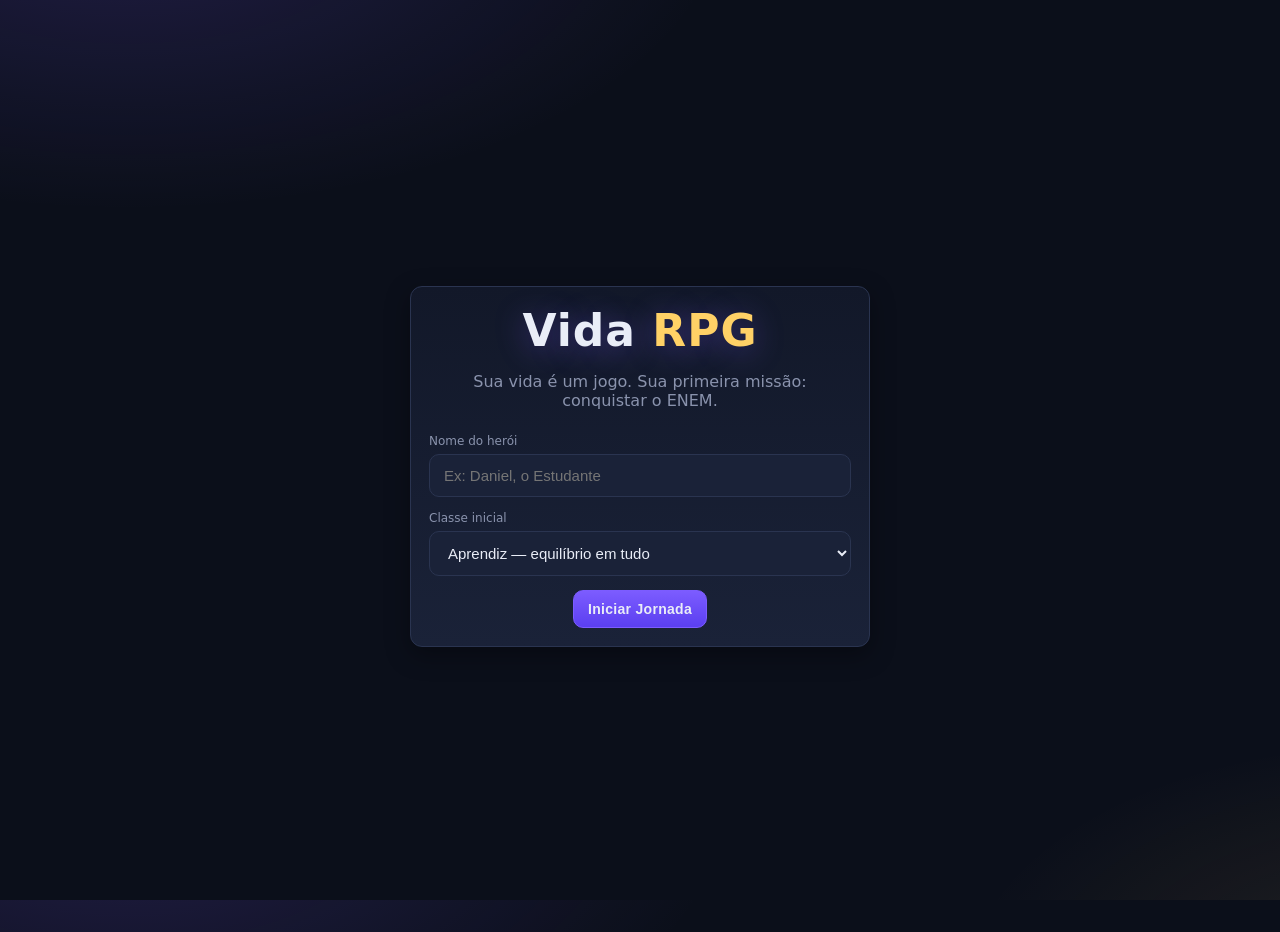
<file: index.html>
<!DOCTYPE html>
<html lang="pt-BR">
<head>
  <meta charset="UTF-8" />
  <meta name="viewport" content="width=device-width, initial-scale=1.0" />
  <title>Vida RPG — A Jornada do ENEM</title>
  <link rel="stylesheet" href="styles.css" />
</head>
<body>
  <div id="app">
    <!-- Tela inicial: criação de personagem -->
    <section id="screen-onboarding" class="screen">
      <div class="card onboard-card">
        <h1 class="title">Vida <span class="accent">RPG</span></h1>
        <p class="subtitle">Sua vida é um jogo. Sua primeira missão: conquistar o ENEM.</p>

        <label class="field">
          <span>Nome do herói</span>
          <input id="input-name" type="text" placeholder="Ex: Daniel, o Estudante" maxlength="24" />
        </label>

        <label class="field">
          <span>Classe inicial</span>
          <select id="input-class">
            <option value="aprendiz">Aprendiz — equilíbrio em tudo</option>
            <option value="erudito">Erudito — +Inteligência</option>
            <option value="monge">Monge — +Disciplina</option>
            <option value="bardo">Bardo — +Carisma (Redação)</option>
          </select>
        </label>

        <button id="btn-start" class="btn primary">Iniciar Jornada</button>
      </div>
    </section>

    <!-- Tela principal do jogo -->
    <section id="screen-game" class="screen hidden">
      <header class="topbar">
        <div class="hero">
          <div class="avatar" id="avatar">🧙</div>
          <div class="hero-info">
            <div class="hero-line">
              <strong id="hero-name">—</strong>
              <span class="muted" id="hero-class">—</span>
              <span class="badge" id="hero-level">Nv. 1</span>
            </div>
            <div class="xpbar" title="Experiência">
              <div class="xpbar-fill" id="xpbar-fill"></div>
              <span class="xpbar-text" id="xpbar-text">0 / 100 XP</span>
            </div>
          </div>
        </div>
        <div class="stats">
          <div class="stat hp" title="Vitalidade">
            <span class="stat-ico">❤️</span>
            <div class="stat-body">
              <div class="bar"><div class="bar-fill" id="hp-fill"></div></div>
              <span id="hp-text">100/100</span>
            </div>
          </div>
          <div class="stat mp" title="Energia / Foco">
            <span class="stat-ico">⚡</span>
            <div class="stat-body">
              <div class="bar"><div class="bar-fill" id="mp-fill"></div></div>
              <span id="mp-text">50/50</span>
            </div>
          </div>
          <div class="stat coin" title="Moedas">
            <span class="stat-ico">🪙</span>
            <span id="coins-text">0</span>
          </div>
          <div class="stat streak" title="Sequência de dias">
            <span class="stat-ico">🔥</span>
            <span id="streak-text">0d</span>
          </div>
        </div>
      </header>

      <nav class="tabs">
        <button class="tab active" data-tab="status">Status</button>
        <button class="tab" data-tab="missoes">Missões</button>
        <button class="tab" data-tab="npcs">NPCs</button>
        <button class="tab" data-tab="bosses">Bosses</button>
        <button class="tab" data-tab="inventario">Inventário</button>
        <button class="tab" data-tab="diario">Diário</button>
      </nav>

      <main class="content">
        <section id="tab-status" class="tabpane active"></section>
        <section id="tab-missoes" class="tabpane"></section>
        <section id="tab-npcs" class="tabpane"></section>
        <section id="tab-bosses" class="tabpane"></section>
        <section id="tab-inventario" class="tabpane"></section>
        <section id="tab-diario" class="tabpane"></section>
      </main>

      <footer class="footbar">
        <button class="btn ghost" id="btn-rest">💤 Descansar</button>
        <button class="btn ghost" id="btn-reset">↺ Reiniciar jogo</button>
        <span class="muted small">Salvo localmente · <span id="save-status">ok</span></span>
      </footer>
    </section>

    <!-- Modal genérico -->
    <div id="modal" class="modal hidden">
      <div class="modal-backdrop"></div>
      <div class="modal-card" id="modal-card"></div>
    </div>

    <!-- Toast -->
    <div id="toast-container"></div>
  </div>

  <script src="data.js"></script>
  <script src="app.js"></script>
</body>
</html>
</file>
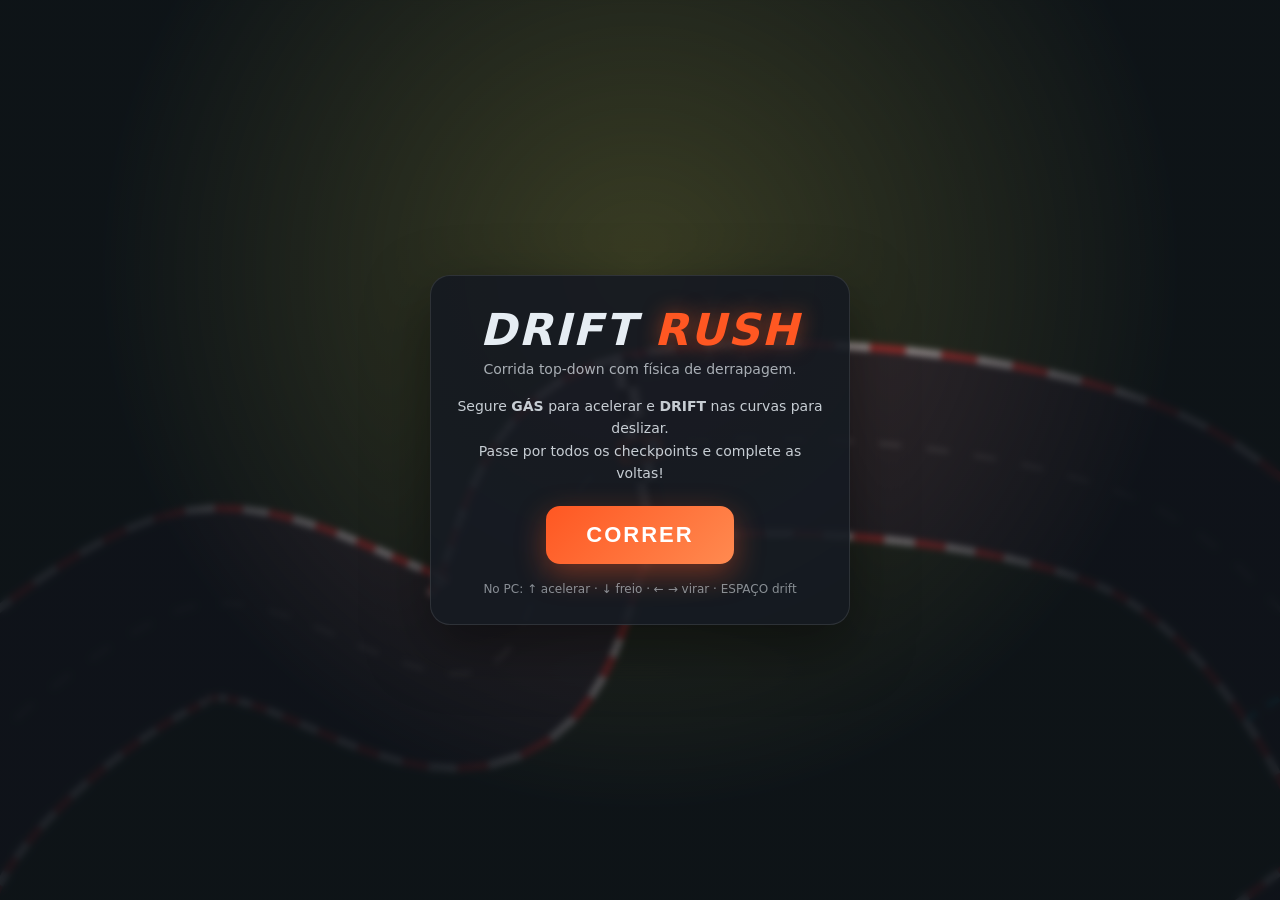
<file: racing/index.html>
<!DOCTYPE html>
<html lang="pt-BR">
<head>
  <meta charset="UTF-8" />
  <meta name="viewport" content="width=device-width, initial-scale=1.0, maximum-scale=1.0, user-scalable=no, viewport-fit=cover" />
  <meta name="theme-color" content="#0d1117" />
  <meta name="apple-mobile-web-app-capable" content="yes" />
  <meta name="mobile-web-app-capable" content="yes" />
  <title>Drift Rush — Corrida Top-Down</title>
  <link rel="stylesheet" href="style.css" />
</head>
<body>
  <div id="game-root">
    <canvas id="game"></canvas>

    <!-- HUD -->
    <div id="hud" class="hidden">
      <div class="hud-row hud-top">
        <div class="hud-chip">
          <span class="hud-label">VOLTA</span>
          <span id="hud-lap" class="hud-value">1/3</span>
        </div>
        <div class="hud-chip">
          <span class="hud-label">TEMPO</span>
          <span id="hud-time" class="hud-value">0.00</span>
        </div>
        <div class="hud-chip">
          <span class="hud-label">MELHOR</span>
          <span id="hud-best" class="hud-value">--.--</span>
        </div>
      </div>
      <div class="hud-row hud-speed">
        <span id="hud-speed" class="hud-value">0</span><span class="hud-unit">km/h</span>
        <span id="hud-drift" class="drift-tag">DRIFT!</span>
      </div>
    </div>

    <!-- Controles touch -->
    <div id="touch-controls" class="hidden">
      <div class="pad-left">
        <button class="ctrl steer" id="btn-left" aria-label="Esquerda">‹</button>
        <button class="ctrl steer" id="btn-right" aria-label="Direita">›</button>
      </div>
      <div class="pad-right">
        <button class="ctrl brake" id="btn-brake" aria-label="Freio / Drift">DRIFT</button>
        <button class="ctrl gas" id="btn-gas" aria-label="Acelerar">GÁS</button>
      </div>
    </div>

    <!-- Menu / telas -->
    <div id="overlay" class="overlay">
      <div class="panel">
        <h1 class="logo">DRIFT <span>RUSH</span></h1>
        <p class="tagline">Corrida top-down com física de derrapagem.</p>
        <p class="hint" id="overlay-msg">Segure <b>GÁS</b> para acelerar e <b>DRIFT</b> nas curvas para deslizar.<br/>Passe por todos os checkpoints e complete as voltas!</p>
        <button id="btn-play" class="big-btn">CORRER</button>
        <p class="controls-note desktop-only">No PC: ↑ acelerar · ↓ freio · ← → virar · ESPAÇO drift</p>
      </div>
    </div>
  </div>

  <script src="game.js"></script>
</body>
</html>
</file>
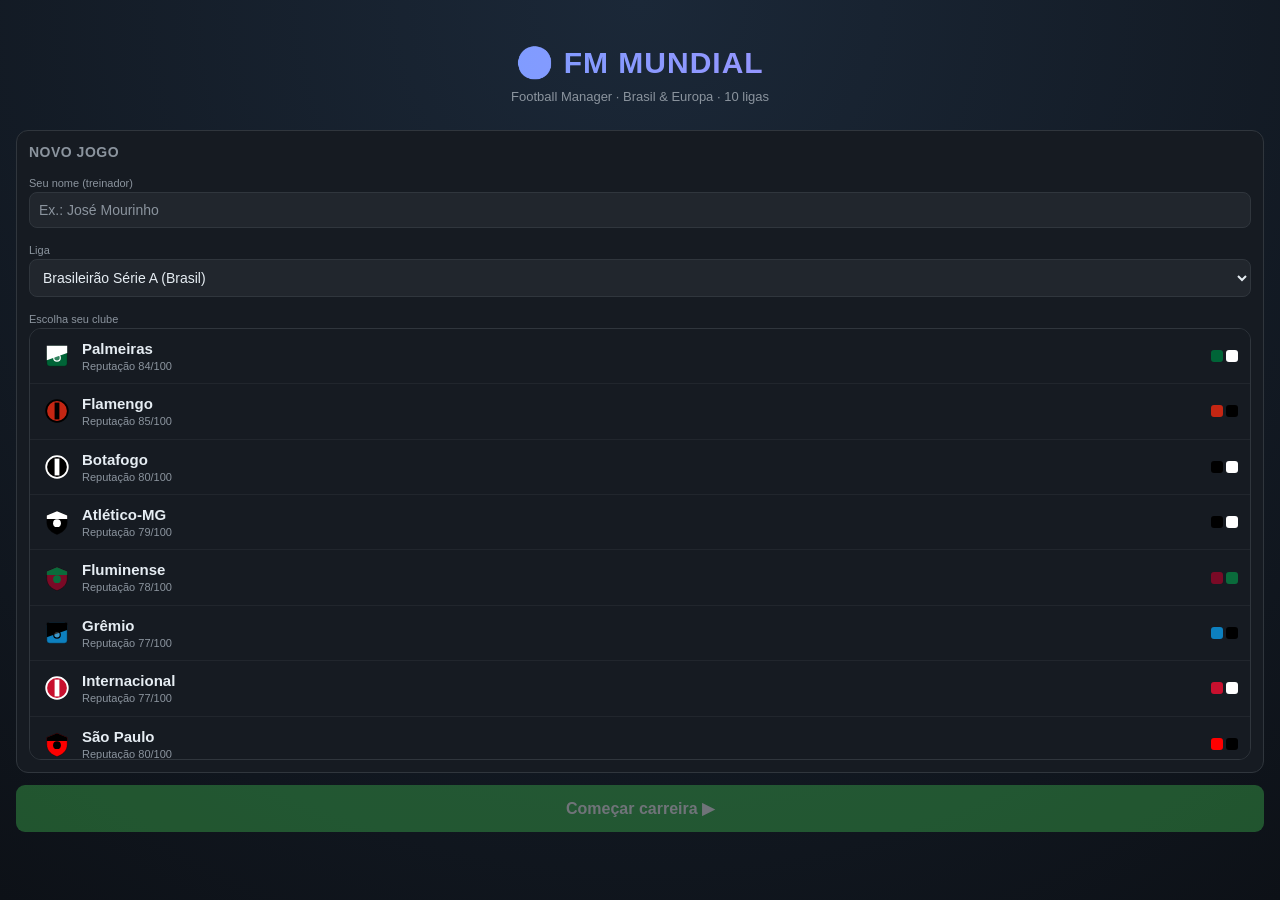
<file: football-manager.html>
<!DOCTYPE html>
<html lang="pt-BR">
<head>
<meta charset="UTF-8">
<meta name="viewport" content="width=device-width, initial-scale=1.0, maximum-scale=1.0, user-scalable=no, viewport-fit=cover">
<meta name="theme-color" content="#0d1117">
<meta name="apple-mobile-web-app-capable" content="yes">
<meta name="apple-mobile-web-app-status-bar-style" content="black-translucent">
<meta name="apple-mobile-web-app-title" content="FM Mundial">
<title>FM Mundial — Football Manager</title>
<link rel="manifest" href='data:application/manifest+json,{"name":"FM Mundial","short_name":"FM Mundial","start_url":".","display":"standalone","background_color":"%230d1117","theme_color":"%230d1117","icons":[{"src":"data:image/svg+xml,%3Csvg xmlns=%22http://www.w3.org/2000/svg%22 viewBox=%220 0 100 100%22%3E%3Crect width=%22100%22 height=%22100%22 fill=%22%230d1117%22/%3E%3Ccircle cx=%2250%22 cy=%2250%22 r=%2230%22 fill=%22none%22 stroke=%22%2358a6ff%22 stroke-width=%226%22/%3E%3C/svg%3E","sizes":"100x100","type":"image/svg+xml"}]}'>
<style>
:root{
  --bg:#0d1117; --bg2:#161b22; --bg3:#21262d; --line:#30363d;
  --txt:#e6edf3; --mut:#8b949e; --acc:#58a6ff; --acc2:#1f6feb;
  --grn:#3fb950; --red:#f85149; --yel:#d29922; --pur:#bc8cff;
  --safe-b: env(safe-area-inset-bottom,0px);
}
*{box-sizing:border-box; -webkit-tap-highlight-color:transparent; margin:0; padding:0}
html,body{height:100%}
body{
  font-family:-apple-system,BlinkMacSystemFont,"Segoe UI",Roboto,Helvetica,Arial,sans-serif;
  background:var(--bg); color:var(--txt); overflow:hidden; user-select:none;
  font-size:15px; line-height:1.4;
}
#app{height:100%; display:flex; flex-direction:column}
.topbar{
  background:linear-gradient(180deg,var(--bg2),var(--bg)); border-bottom:1px solid var(--line);
  padding:10px 14px; display:flex; align-items:center; gap:10px; min-height:54px;
  padding-top:calc(10px + env(safe-area-inset-top,0px));
}
.topbar .club{display:flex; align-items:center; gap:9px; flex:1; min-width:0}
.topbar .club b{font-size:15px; white-space:nowrap; overflow:hidden; text-overflow:ellipsis}
.topbar .meta{font-size:11px; color:var(--mut)}
.topbar .cash{font-size:13px; font-weight:700; text-align:right}
.topbar .cash small{display:block; font-size:10px; color:var(--mut); font-weight:400}
.content{flex:1; overflow-y:auto; -webkit-overflow-scrolling:touch; padding:12px 12px 86px}
.tabs{
  position:fixed; bottom:0; left:0; right:0; background:var(--bg2); border-top:1px solid var(--line);
  display:flex; padding-bottom:var(--safe-b); z-index:50; overflow-x:auto;
}
.tabs button{
  flex:1 0 auto; min-width:64px; background:none; border:none; color:var(--mut); padding:8px 4px 9px;
  font-size:10px; display:flex; flex-direction:column; align-items:center; gap:3px; cursor:pointer;
}
.tabs button .ic{font-size:19px; line-height:1}
.tabs button.on{color:var(--acc)}
h2{font-size:18px; margin:4px 0 12px}
h3{font-size:14px; color:var(--mut); text-transform:uppercase; letter-spacing:.5px; margin:18px 0 8px; font-weight:600}
.card{background:var(--bg2); border:1px solid var(--line); border-radius:12px; padding:12px; margin-bottom:12px}
.row{display:flex; align-items:center; gap:10px}
.btn{
  background:var(--acc2); color:#fff; border:none; border-radius:9px; padding:11px 16px; font-size:14px;
  font-weight:600; cursor:pointer; transition:filter .1s; touch-action:manipulation;
}
.btn:active{filter:brightness(.85)}
.btn.sec{background:var(--bg3); color:var(--txt); border:1px solid var(--line)}
.btn.grn{background:var(--grn)} .btn.red{background:var(--red)} .btn.yel{background:var(--yel); color:#000}
.btn.wide{width:100%; display:block} .btn:disabled{opacity:.4}
.btn.sm{padding:6px 10px; font-size:12px; border-radius:7px}
.pill{display:inline-block; padding:2px 8px; border-radius:20px; font-size:11px; font-weight:700}
.crest{flex:0 0 auto; border-radius:6px}
table{width:100%; border-collapse:collapse; font-size:13px}
th,td{padding:7px 5px; text-align:left}
thead th{color:var(--mut); font-size:10px; text-transform:uppercase; border-bottom:1px solid var(--line); font-weight:600}
tbody tr{border-bottom:1px solid var(--bg3)}
tbody tr.me{background:rgba(88,166,255,.10)}
.tc{text-align:center} .tr{text-align:right}
.ovr{font-weight:800; border-radius:6px; padding:2px 7px; font-size:13px; min-width:30px; display:inline-block; text-align:center}
.pos{font-size:10px; font-weight:700; border-radius:4px; padding:2px 5px; min-width:30px; display:inline-block; text-align:center}
.muted{color:var(--mut)} .small{font-size:12px} .xs{font-size:11px}
.grid2{display:grid; grid-template-columns:1fr 1fr; gap:8px}
.grid3{display:grid; grid-template-columns:1fr 1fr 1fr; gap:8px}
.bar{height:6px; background:var(--bg3); border-radius:4px; overflow:hidden}
.bar>span{display:block; height:100%; background:var(--acc)}
.sel{background:var(--bg3); color:var(--txt); border:1px solid var(--line); border-radius:8px; padding:9px; font-size:14px; width:100%}
.flex{display:flex} .between{justify-content:space-between} .center{align-items:center} .wrap{flex-wrap:wrap}
.g{flex:1}
/* overlay/modal */
.overlay{position:fixed; inset:0; background:rgba(0,0,0,.7); z-index:100; display:flex; align-items:center; justify-content:center; padding:16px}
.modal{background:var(--bg2); border:1px solid var(--line); border-radius:14px; padding:16px; max-width:480px; width:100%; max-height:86vh; overflow-y:auto}
/* start screen */
.start{position:fixed; inset:0; background:radial-gradient(circle at 50% 0%,#1b2838,var(--bg)); z-index:200; overflow-y:auto; padding:24px 16px calc(40px + var(--safe-b))}
.start .logo{text-align:center; margin:18px 0 24px}
.start .logo h1{font-size:30px; letter-spacing:1px; background:linear-gradient(90deg,#58a6ff,#bc8cff); -webkit-background-clip:text; background-clip:text; -webkit-text-fill-color:transparent}
.start .logo p{color:var(--mut); font-size:13px; margin-top:4px}
.clublist{max-height:48vh; overflow-y:auto; border:1px solid var(--line); border-radius:12px; background:var(--bg2)}
.clubrow{display:flex; align-items:center; gap:10px; padding:9px 12px; border-bottom:1px solid var(--bg3); cursor:pointer}
.clubrow:active{background:var(--bg3)}
.clubrow.sel{background:rgba(88,166,255,.15)}
/* match */
.matchwrap{position:fixed; inset:0; background:var(--bg); z-index:150; display:flex; flex-direction:column}
.scoreboard{background:linear-gradient(180deg,#13233b,var(--bg2)); padding:16px 12px; padding-top:calc(16px + env(safe-area-inset-top,0px)); border-bottom:1px solid var(--line)}
.scoreline{display:flex; align-items:center; justify-content:center; gap:14px}
.scoreline .tm{flex:1; text-align:center; font-weight:700; font-size:14px}
.scoreline .sc{font-size:34px; font-weight:800; min-width:90px; text-align:center}
.clock{text-align:center; color:var(--yel); font-weight:700; margin-top:8px; font-size:15px}
.commentary{flex:1; overflow-y:auto; padding:12px}
.ev{padding:8px 10px; border-left:3px solid var(--line); margin-bottom:7px; font-size:13px; background:var(--bg2); border-radius:0 8px 8px 0}
.ev.goal{border-color:var(--grn); background:rgba(63,185,80,.12); font-weight:600}
.ev.card{border-color:var(--yel)} .ev.red{border-color:var(--red)}
.ev .min{color:var(--mut); font-weight:700; margin-right:6px}
.matchctrl{background:var(--bg2); border-top:1px solid var(--line); padding:10px 12px calc(10px + var(--safe-b)); display:flex; gap:8px}
.statbar{display:flex; align-items:center; gap:8px; font-size:11px; margin:3px 0}
.statbar .lbl{width:74px; color:var(--mut); text-align:center; flex:0 0 auto}
.statbar .b{flex:1; height:7px; background:var(--bg3); border-radius:4px; overflow:hidden; display:flex}
.statbar .b i{display:block; height:100%}
.tag{font-size:10px; padding:1px 5px; border-radius:4px; background:var(--bg3); color:var(--mut)}
.toast{position:fixed; bottom:90px; left:50%; transform:translateX(-50%); background:var(--bg3); border:1px solid var(--line); padding:10px 16px; border-radius:10px; z-index:300; font-size:13px; max-width:88%; text-align:center; box-shadow:0 6px 24px rgba(0,0,0,.5)}
.swatch{display:inline-block; width:12px; height:12px; border-radius:3px; vertical-align:middle}
input.sel::placeholder{color:var(--mut)}
.divider{height:1px; background:var(--line); margin:10px 0}
.scroll-x{overflow-x:auto; -webkit-overflow-scrolling:touch}
.nowrap{white-space:nowrap}
.fade{animation:fade .25s ease}
@keyframes fade{from{opacity:0; transform:translateY(4px)}to{opacity:1; transform:none}}
.pitch{background:linear-gradient(180deg,#1a5e2e,#15522a); border-radius:12px; position:relative; aspect-ratio:2/3; border:2px solid #2a7a40; overflow:hidden}
.pitch .pl{position:absolute; transform:translate(-50%,-50%); text-align:center; width:54px}
.pitch .pl .dot{width:34px; height:34px; border-radius:50%; margin:0 auto; display:flex; align-items:center; justify-content:center; font-weight:800; font-size:13px; border:2px solid #fff}
.pitch .pl .nm{font-size:9px; margin-top:1px; text-shadow:0 1px 2px #000; white-space:nowrap; overflow:hidden; text-overflow:ellipsis}
.pitch .line{position:absolute; left:6%; right:6%; height:1px; background:rgba(255,255,255,.2)}
</style>
</head>
<body>
<div id="app" style="display:none">
  <div class="topbar">
    <div class="club" id="tbClub"></div>
    <div class="cash" id="tbCash"></div>
  </div>
  <div class="content" id="content"></div>
  <div class="tabs" id="tabs"></div>
</div>
<div id="startScreen"></div>
<div id="modalRoot"></div>
<div id="matchRoot"></div>

<script>
"use strict";
/* ============================================================================
   FM MUNDIAL — Football Manager (single-file, vanilla JS, offline PWA)
   F1: Base de dados + Tabela + Simulação minuto-a-minuto + Temporada
   F2: Mercado de transferências + Finanças + Evolução
   F3: Competições continentais + Mundial de Clubes + Copa do Mundo
   F4: Base/juniores + Imprensa + Carreira (diretoria) + Histórico + Polish
   ========================================================================== */

/* ---------- RNG (seeded, determinístico p/ saves) ---------- */
let _seed = 123456789;
function srand(s){ _seed = (s>>>0) || 1; }
function rng(){ _seed = (Math.imul(_seed,1664525) + 1013904223) >>> 0; return _seed/4294967296; }
function ri(a,b){ return Math.floor(rng()*(b-a+1))+a; }       // inteiro [a,b]
function rf(a,b){ return rng()*(b-a)+a; }
function pick(a){ return a[Math.floor(rng()*a.length)]; }
function chance(p){ return rng()<p; }
function clamp(v,a,b){ return v<a?a:(v>b?b:v); }
function gauss(){ return (rng()+rng()+rng()+rng()-2)/2; } // ~N(0, ~0.5)
function shuffle(a){ for(let i=a.length-1;i>0;i--){ const j=Math.floor(rng()*(i+1)); [a[i],a[j]]=[a[j],a[i]]; } return a; }

/* ---------- Nomes por nacionalidade ---------- */
const NAMES = {
  BRA:{f:["Gabriel","Lucas","Matheus","Bruno","Rafael","Pedro","João","Vinícius","Wesley","Endrick","Yuri","Igor","Caio","Felipe","André","Léo","Marcos","Thiago","Douglas","Carlos","Eduardo","Hugo","Murilo","Kaio","Talles","Estêvão","Savinho","Rodrygo"],
       l:["Silva","Santos","Souza","Oliveira","Pereira","Costa","Almeida","Ferreira","Rodrigues","Gomes","Martins","Araújo","Ribeiro","Carvalho","Lima","Barbosa","Rocha","Dias","Nunes","Moreira","Cardoso","Teixeira","Mendes","Andrade"]},
  ENG:{f:["Harry","Jack","James","Phil","Mason","Declan","Bukayo","Marcus","Cole","Jude","Trent","Reece","Jordan","Conor","Ollie","Jarrod","Eberechi","Morgan","Levi","Anthony","Kyle","Jadon"],
       l:["Kane","Foden","Bellingham","Saka","Rashford","Palmer","Rice","Stones","Walker","Henderson","Maddison","Gallagher","Watkins","Bowen","Eze","Smith","Gordon","Trippier","Shaw","Grealish","Toney","Madueke"]},
  ESP:{f:["Pablo","Pedri","Gavi","Sergio","Álvaro","Marco","Dani","Mikel","Nico","Fabián","Ferran","Marcos","Iago","Bryan","Aleix","Yeremy","Ansu","Lamine","Fermín","Rodri","Unai","Borja"],
       l:["García","Martín","López","González","Rodríguez","Fernández","Ruiz","Díaz","Moreno","Olmo","Torres","Williams","Asensio","Merino","Sarabia","Oyarzabal","Gil","Baena","Pino","Soler","Llorente","Navas"]},
  ITA:{f:["Lorenzo","Marco","Federico","Nicolò","Sandro","Gianluca","Davide","Alessandro","Giacomo","Matteo","Riccardo","Andrea","Manuel","Wilfried","Mateo","Samuele","Giovanni","Bryan","Destiny","Moise"],
       l:["Rossi","Russo","Ferrari","Esposito","Bianchi","Romagnoli","Barella","Tonali","Locatelli","Chiesa","Scamacca","Politano","Raspadori","Frattesi","Cambiaso","Retegui","Bastoni","Di Lorenzo","Zaccagni","Orsolini"]},
  GER:{f:["Leon","Joshua","Jamal","Florian","Kai","Timo","Niclas","Serge","Leroy","Pascal","Robin","Maximilian","Julian","Deniz","Felix","Chris","David","Aleksandar","Nico","Jonathan"],
       l:["Müller","Goretzka","Musiala","Wirtz","Havertz","Werner","Füllkrug","Gnabry","Sané","Groß","Koch","Mittelstädt","Brandt","Undav","Nmecha","Raum","Kimmich","Schlotterbeck","Andrich","Tah"]},
  FRA:{f:["Kylian","Antoine","Aurélien","Eduardo","Ousmane","Randal","Marcus","Bradley","Warren","Manu","Jonathan","Youssouf","Wesley","Khéphren","Michael","Lucas","Théo","Ibrahima","Jules","William"],
       l:["Mbappé","Griezmann","Tchouaméni","Camavinga","Dembélé","Kolo Muani","Thuram","Barcola","Zaïre-Emery","Koné","Clauss","Fofana","Saliba","Hernández","Upamecano","Maignan","Doué","Cherki","Akliouche","Olise"]},
  POR:{f:["João","Bruno","Bernardo","Rafael","Gonçalo","Diogo","Rúben","Vitinha","Nuno","Pedro","Francisco","António","Tiago","Geovany","Fábio","Renato","Otávio","Matheus","Pote","Trincão"],
       l:["Félix","Fernandes","Silva","Leão","Ramos","Jota","Dias","Neves","Mendes","Cancelo","Conceição","Trincão","Inácio","Palhinha","Vieira","Sanches","Carvalho","Veiga","Araújo","Costa"]},
  ARG:{f:["Lionel","Julián","Lautaro","Enzo","Alexis","Rodrigo","Giovani","Nahuel","Nicolás","Exequiel","Thiago","Valentín","Alejandro","Cristian","Ángel","Paulo","Leandro","Gonzalo","Facundo","Franco"],
       l:["Messi","Álvarez","Martínez","Fernández","Mac Allister","De Paul","Lo Celso","Molina","Tagliafico","Palacios","Almada","Carboni","Garnacho","Romero","Di María","Dybala","Paredes","Montiel","Otamendi","Simeone"]},
  NED:{f:["Cody","Frenkie","Memphis","Xavi","Tijjani","Ryan","Denzel","Nathan","Jeremie","Wout","Donyell","Brian","Joey","Quilindschy","Bart","Mats","Jorrel","Micky","Stefan","Virgil"],
       l:["Gakpo","de Jong","Depay","Simons","Reijnders","Gravenberch","Dumfries","Aké","Frimpong","Weghorst","Malen","Brobbey","Veerman","Hartman","Verbruggen","Wieffer","Hato","van de Ven","de Vrij","van Dijk"]},
};
const NAT_KEYS = Object.keys(NAMES);

/* ---------- Definição de ligas e clubes (cores reais aproximadas) ---------- */
// cor: [primária, secundária]; rep: reputação 1-100; nat: nacionalidade base dos jogadores
function C(name,c1,c2,rep,nat){ return {name,colors:[c1,c2],rep,nat}; }
const LEAGUES = [
 {id:"BRA1", name:"Brasileirão Série A", country:"Brasil", cur:"BRL", tier:1, conf:"SA", clubs:[
   C("Palmeiras","#006437","#ffffff",84,"BRA"), C("Flamengo","#c52613","#000000",85,"BRA"),
   C("Botafogo","#000000","#ffffff",80,"BRA"), C("Atlético-MG","#000000","#ffffff",79,"BRA"),
   C("Fluminense","#7a0a26","#0a6b3b",78,"BRA"), C("Grêmio","#0d80bf","#000000",77,"BRA"),
   C("Internacional","#c8102e","#ffffff",77,"BRA"), C("São Paulo","#fe0000","#000000",80,"BRA"),
   C("Corinthians","#000000","#ffffff",79,"BRA"), C("Cruzeiro","#1a3a8f","#ffffff",78,"BRA"),
   C("Bahia","#0d56a6","#c8102e",74,"BRA"), C("Fortaleza","#c8102e","#0d3b8f",75,"BRA"),
   C("Vasco da Gama","#000000","#ffffff",73,"BRA"), C("RB Bragantino","#ffffff","#c8102e",73,"BRA"),
   C("Juventude","#1c8a3b","#ffffff",66,"BRA"), C("Vitória","#c8102e","#000000",67,"BRA"),
   C("Cuiabá","#0a7a3b","#d4af37",65,"BRA"), C("Criciúma","#f3c300","#000000",64,"BRA"),
   C("Atlético-GO","#c8102e","#000000",64,"BRA"), C("Mirassol","#f3c300","#1c5c2e",63,"BRA"),
 ]},
 {id:"BRA2", name:"Brasileirão Série B", country:"Brasil", cur:"BRL", tier:2, conf:"SA", clubs:[
   C("Santos","#ffffff","#000000",74,"BRA"), C("Sport Recife","#c8102e","#000000",70,"BRA"),
   C("Ceará","#000000","#ffffff",69,"BRA"), C("Goiás","#1c8a3b","#ffffff",68,"BRA"),
   C("Coritiba","#1c8a3b","#ffffff",68,"BRA"), C("América-MG","#1c5c2e","#ffffff",67,"BRA"),
   C("Novorizontino","#f3c300","#1a3a8f",65,"BRA"), C("Mirassol B","#f3c300","#1c5c2e",62,"BRA"),
   C("Avaí","#1a3a8f","#ffffff",64,"BRA"), C("Chapecoense","#1c8a3b","#ffffff",63,"BRA"),
   C("Operário-PR","#000000","#ffffff",61,"BRA"), C("Ponte Preta","#000000","#ffffff",63,"BRA"),
   C("Vila Nova","#c8102e","#1c8a3b",62,"BRA"), C("CRB","#c8102e","#ffffff",61,"BRA"),
   C("Paysandu","#0d56a6","#ffffff",62,"BRA"), C("Amazonas","#1c8a3b","#000000",58,"BRA"),
   C("Botafogo-SP","#c8102e","#000000",60,"BRA"), C("Brusque","#1a3a8f","#ffffff",57,"BRA"),
   C("Ituano","#c8102e","#000000",58,"BRA"), C("Guarani","#1c8a3b","#ffffff",60,"BRA"),
 ]},
 {id:"ENG1", name:"Premier League", country:"Inglaterra", cur:"EUR", tier:1, conf:"EU", clubs:[
   C("Manchester City","#6cabdd","#ffffff",94,"ENG"), C("Arsenal","#ef0107","#ffffff",91,"ENG"),
   C("Liverpool","#c8102e","#00b2a9",92,"ENG"), C("Manchester United","#da291c","#ffe500",87,"ENG"),
   C("Chelsea","#034694","#ffffff",86,"ENG"), C("Tottenham","#ffffff","#132257",85,"ENG"),
   C("Newcastle","#241f20","#ffffff",84,"ENG"), C("Aston Villa","#670e36","#95bfe5",84,"ENG"),
   C("Brighton","#0057b8","#ffffff",80,"ENG"), C("West Ham","#7a263a","#1bb1e7",80,"ENG"),
   C("Everton","#003399","#ffffff",77,"ENG"), C("Wolverhampton","#fdb913","#231f20",77,"ENG"),
   C("Crystal Palace","#1b458f","#c4122e",77,"ENG"), C("Fulham","#ffffff","#000000",76,"ENG"),
   C("Brentford","#e30613","#ffffff",76,"ENG"), C("Nottingham Forest","#dd0000","#ffffff",76,"ENG"),
   C("Bournemouth","#da291c","#000000",75,"ENG"), C("Leicester","#0053a0","#fdbe11",73,"ENG"),
   C("Ipswich Town","#0044a9","#ffffff",70,"ENG"), C("Southampton","#d71920","#ffffff",71,"ENG"),
 ]},
 {id:"ESP1", name:"La Liga", country:"Espanha", cur:"EUR", tier:1, conf:"EU", clubs:[
   C("Real Madrid","#ffffff","#febe10",96,"ESP"), C("Barcelona","#a50044","#004d98",92,"ESP"),
   C("Atlético Madrid","#cb3524","#ffffff",88,"ESP"), C("Athletic Bilbao","#ee2523","#ffffff",82,"ESP"),
   C("Real Sociedad","#0067b1","#ffffff",81,"ESP"), C("Real Betis","#00954c","#ffffff",80,"ESP"),
   C("Villarreal","#ffe667","#005187",80,"ESP"), C("Valencia","#ffffff","#f18e00",78,"ESP"),
   C("Sevilla","#ffffff","#d00027",80,"ESP"), C("Girona","#d40b22","#ffffff",79,"ESP"),
   C("Osasuna","#0a346f","#d91a21",74,"ESP"), C("Celta Vigo","#8ac3ee","#ffffff",74,"ESP"),
   C("Mallorca","#e20613","#000000",73,"ESP"), C("Rayo Vallecano","#ffffff","#e53027",73,"ESP"),
   C("Getafe","#005999","#ffffff",73,"ESP"), C("Las Palmas","#fede00","#0055a4",71,"ESP"),
   C("Espanyol","#007fc8","#ffffff",71,"ESP"), C("Alavés","#0761af","#ffffff",70,"ESP"),
   C("Leganés","#0067b2","#ffffff",69,"ESP"), C("Valladolid","#921a80","#ffffff",68,"ESP"),
 ]},
 {id:"ITA1", name:"Serie A", country:"Itália", cur:"EUR", tier:1, conf:"EU", clubs:[
   C("Inter","#0b1560","#000000",91,"ITA"), C("Milan","#fb090b","#000000",87,"ITA"),
   C("Juventus","#000000","#ffffff",87,"ITA"), C("Napoli","#12a0d7","#ffffff",87,"ITA"),
   C("Atalanta","#1d71b8","#000000",85,"ITA"), C("Roma","#8e1f2f","#f0bc42",83,"ITA"),
   C("Lazio","#87d8f7","#ffffff",82,"ITA"), C("Fiorentina","#592c82","#ffffff",80,"ITA"),
   C("Bologna","#1a2f48","#a21b2b",79,"ITA"), C("Torino","#7a1d1d","#ffffff",76,"ITA"),
   C("Udinese","#000000","#ffffff",74,"ITA"), C("Genoa","#c8102e","#0b1560",73,"ITA"),
   C("Como","#0a3a8f","#ffffff",72,"ITA"), C("Empoli","#0066b3","#ffffff",70,"ITA"),
   C("Lecce","#ffe600","#c8102e",70,"ITA"), C("Hellas Verona","#fbe400","#0a2240",70,"ITA"),
   C("Cagliari","#bd1432","#0a2240",70,"ITA"), C("Parma","#fde100","#0a52a0",71,"ITA"),
   C("Venezia","#000000","#f57b00",68,"ITA"), C("Monza","#e2001a","#ffffff",70,"ITA"),
 ]},
 {id:"GER1", name:"Bundesliga", country:"Alemanha", cur:"EUR", tier:1, conf:"EU", clubs:[
   C("Bayern München","#dc052d","#ffffff",93,"GER"), C("Bayer Leverkusen","#e32219","#000000",89,"GER"),
   C("Stuttgart","#ffffff","#e30613",82,"GER"), C("RB Leipzig","#dd0741","#001f47",85,"GER"),
   C("Borussia Dortmund","#fde100","#000000",86,"GER"), C("Eintracht Frankfurt","#e1000f","#000000",81,"GER"),
   C("Wolfsburg","#65b32e","#ffffff",78,"GER"), C("Freiburg","#000000","#e2001a",77,"GER"),
   C("Hoffenheim","#1c63b7","#ffffff",76,"GER"), C("Mainz 05","#c3141e","#ffffff",75,"GER"),
   C("Augsburg","#c8102e","#46714d",74,"GER"), C("Werder Bremen","#1d9053","#ffffff",75,"GER"),
   C("Borussia M'gladbach","#ffffff","#000000",75,"GER"), C("Union Berlin","#eb1923","#ffe600",74,"GER"),
   C("Heidenheim","#e30613","#0a3a8f",70,"GER"), C("VfL Bochum","#005ca9","#ffffff",69,"GER"),
   C("St. Pauli","#5d3b2e","#ffffff",69,"GER"), C("Holstein Kiel","#0a3a8f","#e30613",67,"GER"),
 ]},
 {id:"FRA1", name:"Ligue 1", country:"França", cur:"EUR", tier:1, conf:"EU", clubs:[
   C("Paris Saint-Germain","#004170","#e30613",93,"FRA"), C("Monaco","#e51b22","#ffffff",84,"FRA"),
   C("Marseille","#2faee0","#ffffff",83,"FRA"), C("Lille","#e01e24","#0a346f",81,"FRA"),
   C("Lyon","#ffffff","#e2001a",80,"FRA"), C("Nice","#e30613","#000000",79,"FRA"),
   C("Lens","#ffe600","#e30613",79,"FRA"), C("Rennes","#e23715","#000000",79,"FRA"),
   C("Brest","#e30613","#ffffff",75,"FRA"), C("Toulouse","#5f259f","#ffffff",74,"FRA"),
   C("Reims","#e2001a","#ffffff",73,"FRA"), C("Strasbourg","#009fe3","#ffffff",73,"FRA"),
   C("Montpellier","#f7941e","#0a3a8f",72,"FRA"), C("Nantes","#fde100","#1a8a4a",72,"FRA"),
   C("Le Havre","#87d8f7","#0a2240",70,"FRA"), C("Auxerre","#ffffff","#0a52a0",69,"FRA"),
   C("Angers","#000000","#ffffff",68,"FRA"), C("Saint-Étienne","#1a8a4a","#ffffff",72,"FRA"),
 ]},
 // background (simplificadas)
 {id:"POR1", name:"Primeira Liga", country:"Portugal", cur:"EUR", tier:1, conf:"EU", bg:true, clubs:[
   C("Benfica","#e30613","#ffffff",84,"POR"), C("Porto","#0a52a0","#ffffff",84,"POR"),
   C("Sporting CP","#1a8a4a","#ffffff",84,"POR"), C("Braga","#c8102e","#ffffff",78,"POR"),
   C("Vitória SC","#ffffff","#000000",72,"POR"), C("Famalicão","#1a8a4a","#ffffff",69,"POR"),
   C("Boavista","#000000","#ffffff",68,"POR"), C("Moreirense","#1a8a4a","#ffffff",66,"POR"),
   C("Gil Vicente","#c8102e","#0a52a0",66,"POR"), C("Estoril","#fde100","#0a52a0",66,"POR"),
   C("Rio Ave","#1a8a4a","#c8102e",66,"POR"), C("Casa Pia","#000000","#ffffff",64,"POR"),
   C("Arouca","#fde100","#0a52a0",64,"POR"), C("Estrela Amadora","#c8102e","#1a8a4a",62,"POR"),
   C("Nacional","#000000","#ffffff",62,"POR"), C("Farense","#000000","#ffffff",61,"POR"),
 ]},
 {id:"NED1", name:"Eredivisie", country:"Holanda", cur:"EUR", tier:1, conf:"EU", bg:true, clubs:[
   C("PSV","#e30613","#ffffff",83,"NED"), C("Feyenoord","#e30613","#ffffff",82,"NED"),
   C("Ajax","#e30613","#ffffff",82,"NED"), C("AZ Alkmaar","#e30613","#ffffff",76,"NED"),
   C("Twente","#e30613","#ffffff",74,"NED"), C("Utrecht","#e30613","#ffffff",72,"NED"),
   C("Lille NED","#1a8a4a","#ffffff",66,"NED"), C("Sparta Rotterdam","#e30613","#ffffff",66,"NED"),
   C("Heerenveen","#0a52a0","#ffffff",67,"NED"), C("NEC","#e30613","#1a8a4a",66,"NED"),
   C("Go Ahead Eagles","#fde100","#e30613",64,"NED"), C("Fortuna Sittard","#fde100","#1a8a4a",63,"NED"),
   C("PEC Zwolle","#0a52a0","#ffffff",62,"NED"), C("Groningen","#1a8a4a","#ffffff",65,"NED"),
   C("Heracles","#000000","#ffffff",62,"NED"), C("Willem II","#e30613","#0a52a0",61,"NED"),
 ]},
 {id:"ARG1", name:"Liga Profesional", country:"Argentina", cur:"BRL", tier:1, conf:"SA", bg:true, clubs:[
   C("River Plate","#ffffff","#e2001a",83,"ARG"), C("Boca Juniors","#0a346f","#fbe400",82,"ARG"),
   C("Racing Club","#87d8f7","#ffffff",78,"ARG"), C("Independiente","#e2001a","#ffffff",76,"ARG"),
   C("San Lorenzo","#0a346f","#c8102e",74,"ARG"), C("Estudiantes","#e2001a","#ffffff",75,"ARG"),
   C("Vélez Sarsfield","#ffffff","#0a52a0",74,"ARG"), C("Talleres","#0a346f","#ffffff",74,"ARG"),
   C("Rosario Central","#fbe400","#0a346f",72,"ARG"), C("Lanús","#7a0a26","#ffffff",71,"ARG"),
   C("Argentinos Jrs","#e2001a","#ffffff",70,"ARG"), C("Defensa y Justicia","#fbe400","#1a8a4a",70,"ARG"),
   C("Belgrano","#87d8f7","#ffffff",69,"ARG"), C("Newell's","#e2001a","#000000",70,"ARG"),
   C("Huracán","#ffffff","#e2001a",69,"ARG"), C("Godoy Cruz","#0a346f","#ffffff",68,"ARG"),
   C("Instituto","#e2001a","#ffffff",66,"ARG"), C("Gimnasia LP","#ffffff","#0a52a0",67,"ARG"),
   C("Banfield","#1a8a4a","#ffffff",66,"ARG"), C("Platense","#7a0a26","#ffffff",65,"ARG"),
 ]},
];

/* Estrelas reais aproximadas (semente p/ topo do elenco dos grandes) */
const STARS = {
 "Real Madrid":[["Kylian Mbappé","FW",27,90],["Jude Bellingham","MF",22,89],["Vinícius Jr","FW",25,90],["Rodrygo","FW",25,86],["Federico Valverde","MF",27,88],["Aurélien Tchouaméni","MF",26,85],["Thibaut Courtois","GK",33,88],["Antonio Rüdiger","DF",33,85]],
 "Barcelona":[["Lamine Yamal","FW",18,88],["Robert Lewandowski","FW",37,86],["Pedri","MF",23,87],["Gavi","MF",21,84],["Raphinha","FW",29,86],["Pau Cubarsí","DF",19,83],["Marc-André ter Stegen","GK",33,86]],
 "Manchester City":[["Erling Haaland","FW",25,91],["Phil Foden","MF",25,88],["Rodri","MF",29,90],["Kevin De Bruyne","MF",34,86],["Bernardo Silva","MF",31,86],["Joško Gvardiol","DF",24,85],["Rúben Dias","DF",28,87]],
 "Liverpool":[["Mohamed Salah","FW",33,89],["Virgil van Dijk","DF",34,88],["Alexis Mac Allister","MF",27,85],["Dominik Szoboszlai","MF",25,84],["Trent Alexander-Arnold","DF",27,85],["Alisson","GK",33,88]],
 "Arsenal":[["Bukayo Saka","FW",24,88],["Martin Ødegaard","MF",27,87],["Declan Rice","MF",27,86],["William Saliba","DF",24,86],["Gabriel Magalhães","DF",28,85],["David Raya","GK",30,84]],
 "Paris Saint-Germain":[["Ousmane Dembélé","FW",28,86],["Vitinha","MF",25,85],["João Neves","MF",21,84],["Achraf Hakimi","DF",27,85],["Marquinhos","DF",31,85],["Désiré Doué","FW",20,83]],
 "Bayern München":[["Harry Kane","FW",32,89],["Jamal Musiala","MF",22,88],["Joshua Kimmich","MF",30,86],["Michael Olise","FW",24,85],["Dayot Upamecano","DF",27,84],["Manuel Neuer","GK",39,84]],
 "Inter":[["Lautaro Martínez","FW",28,87],["Nicolò Barella","MF",28,87],["Hakan Çalhanoğlu","MF",31,85],["Alessandro Bastoni","DF",26,86],["Marcus Thuram","FW",28,85],["Federico Dimarco","DF",28,84]],
 "Bayer Leverkusen":[["Florian Wirtz","MF",22,89],["Granit Xhaka","MF",33,84],["Jeremie Frimpong","DF",24,83],["Jonathan Tah","DF",29,83],["Patrik Schick","FW",29,83]],
 "Napoli":[["Romelu Lukaku","FW",32,84],["Kevin De Bruyne ","MF",34,84],["Scott McTominay","MF",28,83],["Alessandro Buongiorno","DF",26,83]],
 "Atlético Madrid":[["Antoine Griezmann","FW",34,86],["Julián Álvarez","FW",25,86],["Jan Oblak","GK",32,86],["Koke","MF",33,82]],
 "Manchester United":[["Bruno Fernandes","MF",31,86],["Rasmus Højlund","FW",22,80],["Lisandro Martínez","DF",27,83],["André Onana","GK",29,83]],
 "Chelsea":[["Cole Palmer","MF",23,87],["Enzo Fernández","MF",24,84],["Moisés Caicedo","MF",24,84],["Nicolas Jackson","FW",24,80]],
 "Tottenham":[["Son Heung-min","FW",33,85],["James Maddison","MF",29,83],["Cristian Romero","DF",27,85],["Micky van de Ven","DF",24,82]],
 "Juventus":[["Dušan Vlahović","FW",25,84],["Kenan Yıldız","FW",20,82],["Federico Gatti","DF",27,80],["Manuel Locatelli","MF",27,82]],
 "Milan":[["Rafael Leão","FW",26,85],["Christian Pulisic","FW",27,84],["Theo Hernández","DF",28,85],["Mike Maignan","GK",30,86]],
 "Atalanta":[["Ademola Lookman","FW",28,84],["Mateo Retegui","FW",26,83],["Charles De Ketelaere","MF",24,82]],
 "Palmeiras":[["Estêvão","FW",18,82],["Raphael Veiga","MF",30,80],["Gustavo Gómez","DF",32,80],["Weverton","GK",37,79]],
 "Flamengo":[["Pedro","FW",28,81],["Gerson","MF",28,81],["Giorgian de Arrascaeta","MF",31,82],["Léo Pereira","DF",29,79]],
 "Botafogo":[["Thiago Almada","MF",24,82],["Igor Jesus","FW",24,79],["Luiz Henrique","FW",24,80]],
 "Real Sociedad":[["Mikel Oyarzabal","FW",28,83],["Takefusa Kubo","FW",24,83]],
 "Marseille":[["Mason Greenwood","FW",24,83],["Pierre-Emerick Aubameyang","FW",36,80]],
 "Sporting CP":[["Viktor Gyökeres","FW",27,86],["Morten Hjulmand","MF",26,82]],
 "Benfica":[["Ángel Di María","FW",37,82],["Nicolás Otamendi","DF",37,80]],
 "PSV":[["Luuk de Jong","FW",35,80],["Malik Tillman","MF",23,80]],
 "Boca Juniors":[["Edinson Cavani","FW",38,79]],
 "River Plate":[["Franco Mastantuono","MF",18,80]],
};

/* ---------- Estrutura de posições ---------- */
const POS_GROUPS = {GK:["GK"], DF:["CB","CB","CB","RB","LB"], MF:["DM","CM","CM","RM","LM"], FW:["CAM","RW","LW","ST","ST"]};
const POS_COLORS = {GK:"#d29922", DF:"#3fb950", MF:"#58a6ff", FW:"#f85149"};
function posGroup(p){ if(p==="GK")return"GK"; if(["CB","RB","LB","RWB","LWB"].includes(p))return"DF"; if(["DM","CM","CAM","RM","LM"].includes(p))return"MF"; return"FW"; }

/* ---------- Geração de jogadores ---------- */
let _pid = 1;
function genName(nat){ const n=NAMES[nat]||NAMES.BRA; return pick(n.f)+" "+pick(n.l); }
function ovrColor(o){ if(o>=85)return"#3fb950"; if(o>=78)return"#58a6ff"; if(o>=70)return"#d29922"; if(o>=60)return"#8b949e"; return"#6e7681"; }

function makePlayer(club, pos, baseOvr, opt){
  opt=opt||{};
  const nat = opt.nat || club.nat;
  const age = opt.age!=null?opt.age:ri(17,34);
  let ovr = clamp(Math.round(baseOvr + gauss()*3), 45, 93);
  // potencial: jovens têm mais; veteranos já realizaram
  let pot = ovr;
  if(age<=23) pot = clamp(ovr + ri(3,16) - Math.max(0,age-19)*2, ovr, 95);
  else if(age<=27) pot = clamp(ovr + ri(0,4), ovr, 95);
  const g = posGroup(pos);
  // atributos por setor coerentes com posição
  function a(base,spread){ return clamp(Math.round(ovr*base + gauss()*spread), 30, 99); }
  let atk,def,phy,tec,men;
  if(g==="GK"){ atk=a(.55,4); def=a(1.02,3); phy=a(.95,4); tec=a(.85,4); men=a(1.0,4); }
  else if(g==="DF"){ atk=a(.72,5); def=a(1.06,3); phy=a(1.0,4); tec=a(.9,5); men=a(.98,4); }
  else if(g==="MF"){ atk=a(.95,5); def=a(.9,5); phy=a(.95,4); tec=a(1.05,3); men=a(1.0,4); }
  else { atk=a(1.1,3); def=a(.62,6); phy=a(.95,5); tec=a(1.03,4); men=a(.95,5); }
  const foot = chance(.78)?"Direito":"Esquerdo";
  const cur = LEAGUES.find(l=>l.id===club.leagueId).cur;
  const value = playerValue(ovr,pot,age,cur);
  const wage = Math.round(value*rf(0.012,0.02)); // salário anual ~1.2-2% do valor
  return {
    id:_pid++, name: opt.name||genName(nat), nat, clubId:club.id, pos, posG:g,
    age, ovr, pot, foot, value, wage, contract: ri(1,4),
    atk,def,phy,tec,men,
    form:0, fitness:100, morale:ri(55,80), happy:70,
    g:0, a:0, apps:0, yc:0, rc:0, inj:0, ban:0,
    seasonStats:{g:0,a:0,apps:0}, peakAge: g==="GK"?31:(g==="DF"?29:28),
  };
}
function playerValue(ovr,pot,age,cur){
  // valor base em milhões EUR
  let v = Math.pow(Math.max(0,ovr-40)/10, 3.0)*0.45; // exponencial no overall
  if(age<=21) v*=1.5; else if(age<=24) v*=1.35; else if(age<=27) v*=1.15;
  else if(age>=31) v*=0.55; else if(age>=29) v*=0.8;
  v *= 1 + Math.max(0,pot-ovr)*0.03; // potencial agrega valor
  v = Math.max(0.2, v);
  let m = v*1_000_000;
  if(cur==="BRL") m*= 6.2; // conversão aproximada
  // arredonda
  if(m>=10_000_000) m=Math.round(m/500_000)*500_000;
  else if(m>=1_000_000) m=Math.round(m/100_000)*100_000;
  else m=Math.round(m/50_000)*50_000;
  return m;
}

function genSquad(club){
  const players=[];
  const rep=club.rep;
  // overall base do clube derivado da reputação
  const baseTop = clamp(Math.round(rep*0.78 + 18), 60, 90);
  // semente de estrelas reais
  const stars = STARS[club.name]||[];
  const used = {GK:0,DF:0,MF:0,FW:0};
  stars.forEach(s=>{ const [nm,pos,age,ovr]=s; const p=makePlayer(club,pos,ovr,{name:nm,age,nat:guessNat(club),ovrForce:ovr}); p.ovr=ovr; recalcFromOvr(p); players.push(p); used[posGroup(pos)]++; });
  // completa elenco até 25, distribuição por setor
  const target={GK:3,DF:8,MF:8,FW:6};
  const order=["GK","DF","MF","FW"];
  order.forEach(grp=>{
    const need = target[grp]-used[grp];
    for(let i=0;i<need;i++){
      const pos = pick(POS_GROUPS[grp]);
      // titulares melhores que reservas
      const tierOff = (i<2? rf(0,3): (i<4? rf(-4,0): rf(-9,-3)));
      const p=makePlayer(club,pos,baseTop+tierOff,{});
      players.push(p);
    }
  });
  return players;
}
function guessNat(club){ // jogadores estrangeiros em grandes clubes — simplificado para a nat base
  return club.nat;
}
function recalcFromOvr(p){
  const g=p.posG; const ovr=p.ovr;
  function a(base,spread){ return clamp(Math.round(ovr*base + gauss()*spread),30,99); }
  if(g==="GK"){ p.atk=a(.55,3); p.def=a(1.02,2); p.phy=a(.95,3); p.tec=a(.85,3); p.men=a(1.0,3); }
  else if(g==="DF"){ p.atk=a(.72,4); p.def=a(1.06,2); p.phy=a(1.0,3); p.tec=a(.9,4); p.men=a(.98,3); }
  else if(g==="MF"){ p.atk=a(.95,4); p.def=a(.9,4); p.phy=a(.95,3); p.tec=a(1.05,2); p.men=a(1.0,3); }
  else { p.atk=a(1.1,2); p.def=a(.62,5); p.phy=a(.95,4); p.tec=a(1.03,3); p.men=a(.95,4); }
}

/* ============================================================================
   ESTADO DO JOGO
   ========================================================================== */
let G = null; // game state

function newGame(clubId, managerName){
  srand(Date.now() & 0x7fffffff);
  _pid=1;
  const clubs=[]; const players=[]; const leagues=[];
  let cid=1;
  LEAGUES.forEach(L=>{
    const lg={id:L.id,name:L.name,country:L.country,cur:L.cur,tier:L.tier,conf:L.conf,bg:!!L.bg,clubIds:[]};
    leagues.push(lg);
    L.clubs.forEach(cd=>{
      const cur=L.cur;
      const sponsor = Math.round(cd.rep*cd.rep*(cur==="BRL"?2600:30000)); // patrocínio anual por reputação
      const club={
        id:"c"+(cid++), name:cd.name, leagueId:L.id, colors:cd.colors, rep:cd.rep, cur,
        balance: Math.round(cd.rep*cd.rep* (cur==="BRL"?9000: 90000) ), // caixa inicial
        stadium: Math.round(8000 + cd.rep*cd.rep*4.2),
        formation:"4-3-3", mentality:"Equilibrado",
        sponsor, ledger:[],
        fin:{gate:0,sponsor:0,prize:0,sales:0,wages:0,buys:0}, // acumulado da temporada
        // tabela
        P:0,W:0,D:0,L:0,GF:0,GA:0,Pts:0, form:[],
      };
      clubs.push(club);
      lg.clubIds.push(club.id);
    });
  });
  // gera elencos
  clubs.forEach(c=>{ const sq=genSquad(c); sq.forEach(p=>players.push(p)); });

  G={
    version:1, managerName: managerName||"Treinador", clubId,
    season: 2026, date: 0, // índice de "rodada/dia"
    leagues, clubs, players,
    fixtures:{}, // por liga
    results:[],
    standings:{}, // por liga
    scorers:{}, // por liga: lista
    tactics:{ formation:"4-3-3", mentality:"Equilibrado", lineup:[], pressing:"Médio", marking:"Zona", penaltyTaker:null, freekickTaker:null, cornerTaker:null },
    inbox:[],
    history:[],
    trophies:[],
    window:"Pré-temporada",
    transferLog:[],
    phase:"season",
    boardConfidence:62, managerRep:60,
    seasonExpectation:null,
  };
  G.managerRep = clamp(myClub().rep-12, 38, 78);
  // gera calendário de cada liga
  G.leagues.forEach(L=>{ buildLeagueSchedule(L); initStandings(L); });
  // monta escalação inicial do clube do jogador (melhores por posição)
  autoPickLineup();
  G.comps=[]; buildCompetitions();
  genYouth(myClub(),6);
  G.seasonExpectation=expectedRank();
  pushInbox("Bem-vindo!", "Você assumiu o comando do "+myClub().name+". A diretoria espera você terminar por volta da "+ord(G.seasonExpectation)+" posição no "+leagueOf(myClub()).name+". Boa sorte!");
  saveGame(currentSlot());
  return G;
}

function myClub(){ return G.clubs.find(c=>c.id===G.clubId); }
function clubById(id){ return G.clubs.find(c=>c.id===id); }
function leagueById(id){ return G.leagues.find(l=>l.id===id); }
function clubPlayers(cid){ return G.players.filter(p=>p.clubId===cid && !p.youth); }
function youthPlayers(cid){ return G.players.filter(p=>p.clubId===cid && p.youth); }
function genYouth(club,n){
  const out=[];
  for(let i=0;i<n;i++){
    const grp=pick(["GK","DF","DF","MF","MF","FW","FW"]);
    const pos=pick(POS_GROUPS[grp]);
    const base=clamp(Math.round(club.rep*0.5+6)+ri(-4,4),42,64);
    const p=makePlayer(club,pos,base,{age:ri(15,18)});
    p.pot=clamp(p.ovr+ri(6,26),p.ovr+4,96); // potencial alto e oculto
    p.youth=true; p.wage=Math.round(p.wage*0.4);
    G.players.push(p); out.push(p);
  }
  return out;
}
function leagueOf(club){ return leagueById(club.leagueId); }
function curSymbol(cur){ return cur==="BRL"?"R$":"€"; }

/* ---------- Calendário (turno-returno) ---------- */
function buildLeagueSchedule(L){
  const ids = L.clubIds.slice();
  if(ids.length%2!==0) ids.push(null); // bye
  const n=ids.length, rounds=n-1, half=n/2;
  const arr=ids.slice();
  const single=[];
  for(let r=0;r<rounds;r++){
    const games=[];
    for(let i=0;i<half;i++){
      const h=arr[i], a=arr[n-1-i];
      if(h!==null && a!==null){
        // alterna mando
        if(r%2===0) games.push([h,a]); else games.push([a,h]);
      }
    }
    single.push(games);
    // rotação (fixa primeiro)
    arr.splice(1,0,arr.pop());
  }
  // turno + returno (inverte mando)
  const full=[];
  single.forEach(g=>full.push(g));
  single.forEach(g=>full.push(g.map(m=>[m[1],m[0]])));
  G.fixtures[L.id]=full.map((games,i)=>({round:i+1, games:games.map(g=>({h:g[0],a:g[1],played:false,hs:0,as:0})) }));
}
function initStandings(L){
  L.clubIds.forEach(id=>{ const c=clubById(id); c.P=c.W=c.D=c.L=c.GF=c.GA=c.Pts=0; c.form=[]; });
  G.scorers[L.id]={};
}

/* ---------- Táticas ---------- */
const FORMATIONS = {
  "4-3-3":{DF:["LB","CB","CB","RB"],MF:["CM","DM","CM"],FW:["LW","ST","RW"]},
  "4-4-2":{DF:["LB","CB","CB","RB"],MF:["LM","CM","CM","RM"],FW:["ST","ST"]},
  "4-2-3-1":{DF:["LB","CB","CB","RB"],MF:["DM","DM","CAM"],FW:["LW","ST","RW"]},
  "3-5-2":{DF:["CB","CB","CB"],MF:["LM","CM","DM","CM","RM"],FW:["ST","ST"]},
  "5-3-2":{DF:["LB","CB","CB","CB","RB"],MF:["CM","DM","CM"],FW:["ST","ST"]},
};
const FORM_SLOTS = {}; // posições incl. GK
Object.keys(FORMATIONS).forEach(f=>{ const o=FORMATIONS[f]; FORM_SLOTS[f]=["GK",...o.DF,...o.MF,...o.FW]; });
const MENTALITIES = ["Defensivo","Cauteloso","Equilibrado","Ofensivo","Total"];
const MENT_MOD = {"Defensivo":-0.10,"Cauteloso":-0.05,"Equilibrado":0,"Ofensivo":0.07,"Total":0.13};

function autoPickLineup(){
  const c=myClub();
  const slots=FORM_SLOTS[G.tactics.formation];
  const pool=clubPlayers(c.id).filter(p=>p.inj<=0&&p.ban<=0).slice();
  const lineup=[];
  const usedIds=new Set();
  slots.forEach(slot=>{
    const grp=posGroup(slot);
    // melhor jogador disponível p/ o grupo, prioriza posição exata
    let best=null,bestScore=-1;
    pool.forEach(p=>{
      if(usedIds.has(p.id))return;
      let score=p.ovr;
      if(p.pos===slot)score+=8; else if(p.posG===grp)score+=3; else score-=8;
      score+=p.form*0.5;
      if(score>bestScore){bestScore=score;best=p;}
    });
    if(best){ lineup.push({slot,pid:best.id}); usedIds.add(best.id); }
  });
  G.tactics.lineup=lineup;
  // cobradores
  const att=lineup.map(l=>byId(l.pid)).filter(Boolean).sort((a,b)=>b.tec-a.tec);
  if(att[0]){ G.tactics.penaltyTaker=att[0].id; G.tactics.freekickTaker=att[0].id; G.tactics.cornerTaker=(att[1]||att[0]).id; }
}
function byId(pid){ return G.players.find(p=>p.id===pid); }
function startingXI(cid){
  if(cid===G.clubId){ return G.tactics.lineup.map(l=>byId(l.pid)).filter(Boolean); }
  // IA: melhores 11 por overall
  return clubPlayers(cid).filter(p=>p.inj<=0&&p.ban<=0).sort((a,b)=>b.ovr-a.ovr).slice(0,11);
}

/* ============================================================================
   FORÇA DE EQUIPE + SIMULAÇÃO
   ========================================================================== */
function teamStrength(cid, opts){
  opts=opts||{};
  const xi = opts.xi || startingXI(cid);
  if(xi.length===0) return {att:50,mid:50,def:50,ovr:50};
  let att=0,mid=0,def=0,gk=50,n=0;
  xi.forEach(p=>{
    const w = p.fitness/100 * (0.85+p.morale/600) * (1+p.form*0.01);
    if(p.posG==="GK"){ gk=p.def*w; }
    else if(p.posG==="DF"){ def+=p.def*w*1.1+p.phy*w*0.3; n++; }
    else if(p.posG==="MF"){ mid+=p.tec*w*0.6+p.men*w*0.2+p.atk*w*0.2; n++; }
    else { att+=p.atk*w*0.7+p.tec*w*0.3; n++; }
  });
  const fw = xi.filter(p=>p.posG==="FW").length||1;
  const mf = xi.filter(p=>p.posG==="MF").length||1;
  const df = xi.filter(p=>p.posG==="DF").length||1;
  att=att/fw; mid=mid/mf; def=(def/df)*0.7 + gk*0.3;
  const ovr=(att+mid+def)/3;
  return {att,mid,def,ovr};
}
function clubMentality(cid){
  if(cid===G.clubId) return G.tactics.mentality;
  // IA escolhe mentalidade pela força relativa (simplificado)
  return "Equilibrado";
}

/* Simulação rápida (background / IA) — retorna [golsCasa, golsFora, eventos?] */
function quickSim(hId,aId){
  const H=teamStrength(hId), A=teamStrength(aId);
  const hAdv=1.12;
  let hExp = baseGoals(H.att*hAdv, A.def, H.mid, A.mid)*hAdv;
  let aExp = baseGoals(A.att, H.def, A.mid, H.mid);
  hExp += MENT_MOD[clubMentality(hId)]*1.2;
  aExp += MENT_MOD[clubMentality(aId)]*1.2;
  hExp=clamp(hExp,0.2,4.5); aExp=clamp(aExp,0.15,4.2);
  return [poisson(hExp), poisson(aExp)];
}
function baseGoals(att,def,mid,omid){
  const diff=(att-def)+(mid-omid)*0.25;
  return clamp(1.25 + diff*0.045, 0.2, 4.0);
}
function poisson(lambda){
  // amostra Poisson (Knuth)
  const Lx=Math.exp(-lambda); let k=0,p=1;
  do{ k++; p*=rng(); }while(p>Lx);
  return k-1;
}

/* ---------- Resultado afeta tabela ---------- */
function applyResult(L, fx){
  const h=clubById(fx.h), a=clubById(fx.a);
  h.P++;a.P++; h.GF+=fx.hs;h.GA+=fx.as; a.GF+=fx.as;a.GA+=fx.hs;
  if(fx.hs>fx.as){ h.W++;a.L++;h.Pts+=3; h.form.push("V");a.form.push("D"); }
  else if(fx.hs<fx.as){ a.W++;h.L++;a.Pts+=3; a.form.push("V");h.form.push("D"); }
  else { h.D++;a.D++;h.Pts++;a.Pts++; h.form.push("E");a.form.push("E"); }
  if(h.form.length>5)h.form.shift(); if(a.form.length>5)a.form.shift();
}
function recordScorers(L, cid, names){
  // names: [{pid}]
  names.forEach(o=>{
    const p=byId(o.pid); if(!p)return;
    p.g++; p.seasonStats.g++;
    if(o.assist){ const ap=byId(o.assist); if(ap){ap.a++; ap.seasonStats.a++;} }
  });
}

/* ---------- Standings ordenadas ---------- */
function tableOf(L){
  return L.clubIds.map(clubById).slice().sort((x,y)=>
    y.Pts-x.Pts || (y.GF-y.GA)-(x.GF-x.GA) || y.GF-x.GF || x.name.localeCompare(y.name));
}

/* ============================================================================
   SIMULAÇÃO MINUTO-A-MINUTO (partida do jogador)
   ========================================================================== */
let MATCH=null;
function startMatch(fx, L, ctx){
  const hId=fx.h, aId=fx.a;
  const H=teamStrength(hId), A=teamStrength(aId);
  MATCH={
    fx, L, ctx:ctx||null, hId, aId, H, A,
    hs:0, as:0, min:0, events:[], stats:{hShots:0,aShots:0,hSog:0,aSog:0,hPos:50,hCorners:0,aCorners:0},
    speed:1, running:false, finished:false, half:1,
    scorers:{h:[],a:[]}, cards:{}, ratings:{},
    hXI:startingXI(hId).slice(), aXI:startingXI(aId).slice(),
    subsLeft:{[hId]:5,[aId]:5},
  };
  // momentum proporcional à força
  renderMatch();
}
function matchTick(){
  if(!MATCH||MATCH.finished)return;
  const M=MATCH;
  M.min++;
  // possse/ataque a cada minuto
  const hStr=M.H.att+M.H.mid*0.5, aStr=M.A.att+M.A.mid*0.5;
  const total=hStr+aStr;
  const hPos = hStr/total;
  M.stats.hPos = Math.round(M.stats.hPos*0.92 + hPos*100*0.08);
  // chance de ataque perigoso neste minuto
  const attChance=0.34;
  if(chance(attChance)){
    const home = chance(hPos*1.08/((hPos*1.08)+(1-hPos)));
    resolveAttack(home);
  }
  // eventos esporádicos: cartões/lesões
  if(chance(0.012)) genCard();
  if(chance(0.004)) genInjuryEvent();

  // fim de tempo
  if(M.min===45 && M.half===1){ M.half=1.5; addEv(45,"⏸️ Fim do primeiro tempo.","",""); pauseHalftime(); return; }
  if(M.min>=90){ endMatch(); return; }
  renderMatchLive();
}
function resolveAttack(home){
  const M=MATCH;
  const atkT = home?M.H:M.A, defT=home?M.A:M.H;
  const xi = home?M.hXI:M.aXI;
  if(home)M.stats.hShots++; else M.stats.aShots++;
  // probabilidade de gol
  const edge = (atkT.att - defT.def);
  let pGoal = clamp(0.10 + edge*0.006 + (home?0.012:0), 0.04, 0.45);
  const onTarget = chance(0.42 + edge*0.003);
  if(onTarget){ if(home)M.stats.hSog++; else M.stats.aSog++; }
  if(onTarget && chance(pGoal/0.42)){
    // GOL
    const scorer=pickScorer(xi);
    const assist=pickAssist(xi,scorer);
    if(home){M.hs++; M.scorers.h.push({pid:scorer.id,min:M.min});} else {M.as++; M.scorers.a.push({pid:scorer.id,min:M.min});}
    rate(scorer,+1.2); if(assist)rate(assist,+0.7);
    const tm = clubById(home?M.hId:M.aId).name;
    addEv(M.min, `⚽ GOOOL do ${tm}! ${scorer.name}${assist?" (assist. "+assist.name+")":""}. ${M.hs} x ${M.as}`, "goal");
    // registra gols no save
    scorer.g++; scorer.seasonStats.g++; if(assist){assist.a++; assist.seasonStats.a++;}
  } else if(onTarget){
    const gk = (home?M.aXI:M.hXI).find(p=>p.posG==="GK");
    if(chance(0.5)) addEv(M.min, `🧤 Defesaça! ${gk?gk.name:"O goleiro"} salva o ${clubById(home?M.aId:M.hId).name}.`,"");
    else addEv(M.min, `😮 Quase! Finalização perigosa do ${clubById(home?M.hId:M.aId).name}.`,"");
  } else {
    if(chance(0.3)){ if(home)M.stats.hCorners++; else M.stats.aCorners++; addEv(M.min,`Escanteio para o ${clubById(home?M.hId:M.aId).name}.`,""); }
  }
}
function pickScorer(xi){
  // pondera por capacidade ofensiva
  const w=xi.map(p=> (p.posG==="FW"?3:(p.posG==="MF"?1.4:(p.posG==="DF"?0.4:0.05))) * (p.atk/60));
  return weightedPick(xi,w);
}
function pickAssist(xi,scorer){
  if(chance(0.25))return null;
  const w=xi.map(p=> p.id===scorer.id?0 : (p.posG==="MF"?2.2:(p.posG==="FW"?1.6:(p.posG==="DF"?0.6:0))) * (p.tec/60));
  return weightedPick(xi,w);
}
function weightedPick(arr,w){
  let s=w.reduce((a,b)=>a+b,0); if(s<=0)return pick(arr);
  let r=rng()*s; for(let i=0;i<arr.length;i++){ r-=w[i]; if(r<=0)return arr[i]; }
  return arr[arr.length-1];
}
function genCard(){
  const M=MATCH; const home=chance(0.5);
  const xi=home?M.hXI:M.aXI;
  const cand=xi.filter(p=>p.posG!=="GK");
  const p=weightedPick(cand,cand.map(x=>x.posG==="DF"?2:(x.posG==="MF"?1.5:1)));
  if(!p)return;
  const red=chance(0.08);
  if(red){ addEv(M.min,`🟥 CARTÃO VERMELHO! ${p.name} (${clubById(home?M.hId:M.aId).name}) é expulso!`,"red"); rate(p,-1.5);
    if(home)M.hXI=M.hXI.filter(x=>x.id!==p.id); else M.aXI=M.aXI.filter(x=>x.id!==p.id);
    p.rc++; }
  else { addEv(M.min,`🟨 Amarelo para ${p.name} (${clubById(home?M.hId:M.aId).name}).`,"card"); p.yc++; }
}
function genInjuryEvent(){
  const M=MATCH; const home=chance(0.5);
  const xi=home?M.hXI:M.aXI; const p=pick(xi.filter(x=>x.posG!=="GK"));
  if(!p)return;
  addEv(M.min,`🚑 ${p.name} (${clubById(home?M.hId:M.aId).name}) sente uma lesão e pode precisar sair.`,"card");
}
function rate(p,d){ MATCH.ratings[p.id]=(MATCH.ratings[p.id]||6.0)+d; }
function addEv(min,text,cls){ MATCH.events.push({min,text,cls:cls||""}); }

let _matchTimer=null;
function playPause(){
  if(MATCH.finished)return;
  MATCH.running=!MATCH.running;
  if(MATCH.running) loopMatch(); else clearTimeout(_matchTimer);
  renderMatchControls();
}
function loopMatch(){
  if(!MATCH.running||MATCH.finished)return;
  matchTick();
  if(MATCH.half===1.5)return; // pausado p/ intervalo
  const delay = MATCH.speed===2?160:330;
  _matchTimer=setTimeout(loopMatch, delay);
}
function skipMatch(){
  MATCH.running=false; clearTimeout(_matchTimer);
  while(!MATCH.finished){ if(MATCH.half===1.5){ resumeFromHalftime(true); } matchTick(); if(MATCH.half===1.5 && MATCH.min===45){ resumeFromHalftime(true);} }
}
function pauseHalftime(){
  MATCH.running=false; clearTimeout(_matchTimer);
  renderHalftime();
}
function resumeFromHalftime(silent){
  MATCH.half=2; if(!silent){ MATCH.running=true; loopMatch(); }
  if(silent){ MATCH.min=45; }
}
function endMatch(){
  const M=MATCH; M.finished=true; M.running=false; clearTimeout(_matchTimer);
  M.fx.played=true; M.fx.hs=M.hs; M.fx.as=M.as;
  addEv(90, `⏱️ Fim de jogo! ${clubById(M.hId).name} ${M.hs} x ${M.as} ${clubById(M.aId).name}`, "goal");
  // aplica na tabela (apenas partidas de liga; copas resolvem fora)
  if(!M.ctx) applyResult(M.L, M.fx);
  // bilheteria do mandante
  const homeClub=clubById(M.hId);
  txn(homeClub, gateReceipts(homeClub, clubById(M.aId).rep), "Bilheteria vs "+clubById(M.aId).name, "gate");
  // estatísticas dos jogadores (apps, fitness)
  [...M.hXI,...M.aXI].forEach(p=>{ p.apps++; p.seasonStats.apps++; p.fitness=clamp(p.fitness-ri(8,18),20,100); });
  // cartões viram suspensão (acúmulo de 3 amarelos / vermelho)
  [...M.hXI,...M.aXI].forEach(p=>{ if(p.rc>0 && p.ban<=0){ p.ban=ri(1,2); p.rc=0; } else if(p.yc>0 && p.yc%3===0 && p.ban<=0){ p.ban=1; } });
  // moral conforme resultado (clube do jogador)
  const meHome=M.hId===G.clubId, win=(meHome?M.hs>M.as:M.as>M.hs), draw=M.hs===M.as;
  const myXI = meHome?M.hXI:M.aXI;
  const md = win?+6:(draw?0:-5);
  clubPlayers(G.clubId).forEach(p=>{ p.morale=clamp(p.morale+md+(myXI.includes(p)?2:0),10,99); });
  if(!M.ctx) boardAfterMatch(win,draw); // diretoria reage a partidas de liga
  renderMatchEnd();
}

/* ---------- Avançar a rodada (após partida do jogador) ---------- */
function simulateRound(){
  // simula TODAS as ligas na rodada corrente, exceto a partida já jogada pelo jogador
  G.leagues.forEach(L=>{
    const sched=G.fixtures[L.id];
    const r = roundIndexFor(L);
    if(r>=sched.length)return;
    const round=sched[r];
    round.games.forEach(fx=>{
      if(fx.played)return;
      const [hs,as]=quickSim(fx.h,fx.a);
      fx.hs=hs; fx.as=as; fx.played=true;
      applyResult(L,fx);
      simStatsForGame(L,fx);
    });
  });
}
function roundIndexFor(L){
  const sched=G.fixtures[L.id];
  for(let i=0;i<sched.length;i++){ if(sched[i].games.some(g=>!g.played))return i; }
  return sched.length;
}
function simStatsForGame(L,fx){
  // distribui gols a artilheiros fictícios das equipes (para tabela de artilharia viva)
  assignGoals(fx.h,fx.hs); assignGoals(fx.a,fx.as);
}
function assignGoals(cid,n){
  if(n<=0)return;
  const xi=startingXI(cid);
  for(let i=0;i<n;i++){
    const s=pickScorer(xi); if(s){s.g++;s.seasonStats.g++;}
    if(chance(0.7)){ const a=pickAssist(xi,s); if(a){a.a++;a.seasonStats.a++;} }
  }
}

/* myFixture: próxima partida do clube do jogador */
function myNextFixture(){
  const c=myClub(); const L=leagueOf(c);
  const sched=G.fixtures[L.id];
  for(let i=0;i<sched.length;i++){
    const g=sched[i].games.find(g=>!g.played && (g.h===c.id||g.a===c.id));
    if(g) return {fx:g, L, round:i};
  }
  return null;
}
function seasonOver(){
  const c=myClub(); const L=leagueOf(c);
  return roundIndexFor(L)>=G.fixtures[L.id].length;
}

/* ============================================================================
   PERSISTÊNCIA (localStorage, slots, export/import)
   ========================================================================== */
const SAVE_PREFIX="fmmundial_save_";
let _slot=1;
function currentSlot(){ return _slot; }
function saveGame(slot){
  try{
    slot=slot||_slot;
    const data=JSON.stringify(G);
    localStorage.setItem(SAVE_PREFIX+slot, data);
    localStorage.setItem(SAVE_PREFIX+slot+"_meta", JSON.stringify({club:myClub().name, season:G.season, ts:Date.now(), manager:G.managerName}));
  }catch(e){ toast("Erro ao salvar: "+e.message); }
}
function loadGame(slot){
  const raw=localStorage.getItem(SAVE_PREFIX+slot);
  if(!raw)return false;
  try{ G=JSON.parse(raw); _slot=slot; return true; }
  catch(e){ toast("Save corrompido."); return false; }
}
function listSaves(){
  const out=[];
  for(let i=1;i<=5;i++){
    const m=localStorage.getItem(SAVE_PREFIX+i+"_meta");
    out.push(m?{slot:i,...JSON.parse(m)}:{slot:i,empty:true});
  }
  return out;
}
function exportSave(){
  const data=localStorage.getItem(SAVE_PREFIX+_slot);
  if(!data){toast("Nada para exportar");return;}
  const blob=new Blob([data],{type:"application/json"});
  const url=URL.createObjectURL(blob);
  const a=document.createElement("a");
  a.href=url; a.download="fmmundial_"+myClub().name.replace(/\s/g,"")+"_"+G.season+".json";
  a.click(); URL.revokeObjectURL(url);
}
function importSave(file){
  const r=new FileReader();
  r.onload=e=>{ try{ G=JSON.parse(e.target.result); saveGame(_slot); render(); toast("Save importado!"); }catch(err){toast("Arquivo inválido");} };
  r.readAsText(file);
}

/* ---------- Inbox ---------- */
function pushInbox(title,body,kind){ G.inbox.unshift({title,body,kind:kind||"info",read:false,date:G.date}); if(G.inbox.length>60)G.inbox.pop(); }

/* ============================================================================
   FASE 2 — FINANÇAS + MERCADO DE TRANSFERÊNCIAS + EVOLUÇÃO
   ========================================================================== */
function txn(club, amount, desc, cat){
  club.balance += amount;
  if(cat && club.fin) club.fin[cat]=(club.fin[cat]||0)+Math.abs(amount);
  if(club.ledger){ club.ledger.unshift({amount,desc,cat,date:G.date,season:G.season}); if(club.ledger.length>40)club.ledger.pop(); }
}
function weeklyWageBill(cid){ return Math.round(clubPlayers(cid).reduce((s,p)=>s+p.wage,0)/52); }

/* Bilheteria — receita por jogo em casa */
function gateReceipts(club, oppRep){
  const L=leagueById(club.leagueId);
  const tablePos = tableOf(L).findIndex(c=>c.id===club.id);
  const perf = clamp(1 - tablePos*0.025, 0.55, 1);
  const draw = clamp((club.rep+oppRep)/200, 0.45, 1) * perf * rf(0.9,1.0);
  const attendance = Math.round(club.stadium * clamp(draw,0.35,1));
  const ticket = club.cur==="BRL"? rf(45,110): rf(28,75);
  return Math.round(attendance*ticket);
}

/* Janela de transferências aberta? */
function isWindowOpen(){
  const L=leagueOf(myClub());
  const r=roundIndexFor(L);
  const total=G.fixtures[L.id].length;
  const mid=Math.floor(total/2);
  if(r<=2){ G.window="Janela de pré-temporada"; return true; }
  if(r>=mid-1 && r<=mid+1){ G.window="Janela de meio de ano"; return true; }
  G.window="Janela fechada"; return false;
}

/* Decisão do clube vendedor sobre uma proposta de COMPRA */
function clubAcceptsFee(seller, player, fee){
  const ask = askingPrice(player);
  if(fee>=ask) return {ok:true};
  if(fee>=ask*0.85 && chance(0.5)) return {ok:true};
  // contrapropõe
  if(fee>=player.value*0.7) return {ok:false, counter:Math.round(ask*rf(0.92,1.0))};
  return {ok:false, counter:ask};
}
function askingPrice(player){
  // clubes pedem prêmio sobre o valor, maior p/ titulares jovens
  let mult = 1.15;
  if(player.age<=23) mult+=0.25;
  if(player.ovr>=82) mult+=0.2;
  if(player.pot-player.ovr>=6) mult+=0.15;
  return Math.round(player.value*mult);
}
/* Decisão do JOGADOR sobre proposta salarial e de jogar no clube */
function playerAcceptsMove(player, buyer, wageOffer){
  const better = wageOffer/Math.max(1,player.wage);
  const repGap = buyer.rep - clubById(player.clubId).rep;
  let p = 0.2;
  p += clamp((better-1)*0.9, -0.3, 0.6);
  p += clamp(repGap*0.012, -0.25, 0.4);
  if(buyer.rep>=85) p+=0.1;
  return chance(clamp(p,0.05,0.95));
}

/* Executa transferência permanente */
function doTransfer(player, buyer, fee, wage, contractYears){
  const seller=clubById(player.clubId);
  txn(buyer, -fee, `Compra de ${player.name}`, "buys");
  if(seller) txn(seller, +fee, `Venda de ${player.name}`, "sales");
  player.clubId=buyer.id; player.wage=wage; player.contract=contractYears||3;
  player.listed=false; player.loanFrom=null;
  G.transferLog.unshift({pl:player.name, from:seller?seller.name:"—", to:buyer.name, fee, season:G.season, cur:buyer.cur});
  if(G.transferLog.length>50)G.transferLog.pop();
}
/* Empréstimo */
function doLoan(player, buyer, buyOption){
  const seller=clubById(player.clubId);
  player.loanFrom=seller.id; player.loanBuy=buyOption||0;
  player.clubId=buyer.id; player.listed=false;
  G.transferLog.unshift({pl:player.name, from:seller.name, to:buyer.name+" (emp.)", fee:0, season:G.season, cur:buyer.cur});
}

/* Mercado vivo: clubes IA negociam entre si quando a janela está aberta */
function runAIMarket(intensity){
  intensity=intensity||ri(2,5);
  for(let t=0;t<intensity;t++){
    // comprador: clube com bom caixa e boa reputação
    const buyers=G.clubs.filter(c=>c.id!==G.clubId && c.balance>0).sort((a,b)=>b.rep-a.rep);
    const buyer=buyers[ri(0,Math.min(12,buyers.length-1))];
    if(!buyer)continue;
    const buyerSquad=clubPlayers(buyer.id);
    if(buyerSquad.length>27)continue;
    const buyerAvg=buyerSquad.reduce((s,p)=>s+p.ovr,0)/Math.max(1,buyerSquad.length);
    // alvo: jogador de outro clube que melhora o comprador e cabe no orçamento
    const budget=buyer.balance*0.6;
    const pool=G.players.filter(p=>p.clubId!==buyer.id && p.clubId!==G.clubId && !p.loanFrom &&
       p.ovr>buyerAvg-2 && askingPrice(p)<=budget);
    if(pool.length===0)continue;
    const target=pick(pool.slice().sort((a,b)=>b.ovr-a.ovr).slice(0,30));
    const seller=clubById(target.clubId);
    if(!seller || clubPlayers(seller.id).length<=20)continue; // não esvazia elenco
    const fee=askingPrice(target);
    if(buyer.balance<fee)continue;
    const wage=Math.round(target.wage*rf(1.05,1.4));
    if(!playerAcceptsMove(target,buyer,wage))continue;
    doTransfer(target,buyer,fee,wage,ri(3,5));
  }
  // jogadores listados pelo MEU clube recebem propostas da IA
  clubPlayers(G.clubId).filter(p=>p.listed).forEach(p=>{
    if(!isWindowOpen())return;
    if(chance(0.5)){
      const buyer=pick(G.clubs.filter(c=>c.id!==G.clubId && c.rep>=clubById(p.clubId).rep-8 && c.balance>p.value));
      if(!buyer)return;
      const offer=Math.round(p.value*rf(0.85,1.2));
      pushInbox("💱 Proposta recebida", `${buyer.name} ofereceu ${fmtMoney(offer,myClub().cur)} por ${p.name}. Vá ao Mercado para responder.`, "info");
      p.pendingOffer={from:buyer.id, fee:offer};
    }
  });
}

/* ============================================================================
   FASE 3 — COMPETIÇÕES CONTINENTAIS, MUNDIAL DE CLUBES, COPA DO MUNDO
   ========================================================================== */
const PRIZE = { // por rodada vencida/atingida (em EUR base; BRL multiplica 6.2)
  UCL:18_000_000, UEL:6_000_000, LIB:8_000_000, SUL:3_000_000, CDB:4_000_000, CWC:25_000_000
};
function prizeFor(comp, club){ const base=PRIZE[comp.id]||1_000_000; return Math.round(base*(club.cur==="BRL"?6.2:1)*0.5); }

function leagueRank(leagueId, n, from){
  const L=leagueById(leagueId); if(!L)return [];
  const played=L.clubIds.some(id=>clubById(id).P>0);
  const order = played? tableOf(L).map(c=>c.id) : L.clubIds.slice().sort((a,b)=>clubById(b).rep-clubById(a).rep);
  return order.slice(from||0,(from||0)+n);
}
function dedupe(a){ const s=new Set(),o=[]; a.forEach(x=>{if(!s.has(x)){s.add(x);o.push(x);}}); return o; }
function powTrim(arr,size){ return arr.slice(0,size); }

function buildCompetitions(){
  G.comps=[];
  // ---- Champions League (liga suíça 36) ----
  let cl=[];
  ["ENG1","ESP1","ITA1","GER1","FRA1"].forEach(l=>cl.push(...leagueRank(l,4)));
  cl.push(...leagueRank("POR1",2),...leagueRank("NED1",2));
  ["ENG1","ESP1","ITA1","GER1","FRA1"].forEach(l=>cl.push(...leagueRank(l,2,4)));
  cl.push(...leagueRank("POR1",1,2),...leagueRank("NED1",1,2));
  cl=dedupe(cl); while(cl.length<36){ cl.push(...leagueRank("ENG1",1,4+cl.length%3)); cl=dedupe(cl); if(cl.length>50)break; }
  G.comps.push(makeSwiss("UCL","Champions League","EU",powTrim(cl,36)));
  // ---- Europa League (liga suíça 24) ----
  let el=[];
  ["ENG1","ESP1","ITA1","GER1","FRA1"].forEach(l=>el.push(...leagueRank(l,3,6)));
  el.push(...leagueRank("POR1",3,3),...leagueRank("NED1",3,3));
  el=dedupe(el.filter(id=>!cl.slice(0,36).includes(id)));
  while(el.length<24){ el.push(...leagueRank("ITA1",1,9+el.length%4)); el=dedupe(el); if(el.length>40)break; }
  G.comps.push(makeSwiss("UEL","Europa League","EU",powTrim(el,24)));
  // ---- Libertadores (mata-mata 16) ----
  let lib=dedupe([...leagueRank("BRA1",6),...leagueRank("ARG1",6),...leagueRank("BRA2",2),...leagueRank("ARG1",2,6)]);
  G.comps.push(makeKO("LIB","Libertadores","SA",powTrim(lib,16)));
  // ---- Sul-Americana (mata-mata 16) ----
  let sul=dedupe([...leagueRank("BRA1",4,6),...leagueRank("ARG1",4,8),...leagueRank("BRA2",4,2),...leagueRank("ARG1",4,12)]);
  G.comps.push(makeKO("SUL","Sul-Americana","SA",powTrim(sul,16)));
  // ---- Copa do Brasil (mata-mata 32) ----
  let cdb=dedupe([...leagueById("BRA1").clubIds, ...leagueRank("BRA2",12)]);
  G.comps.push(makeKO("CDB","Copa do Brasil","SA",powTrim(cdb,32)));
  // notifica participação do jogador
  G.comps.forEach(comp=>{ if(comp.teams.includes(G.clubId)) pushInbox("🏆 Classificado", `O ${myClub().name} disputará a ${comp.name} nesta temporada.`,"good"); });
}

function makeKO(id,name,conf,teams){
  teams=shuffle(teams.slice());
  const comp={id,name,conf,type:"ko",teams,stage:0,bracket:[],champion:null,out:false,done:false};
  // primeira rodada de confrontos
  comp.bracket.push(pairUp(teams));
  comp.roundNames=koRoundNames(teams.length);
  return comp;
}
function pairUp(ids){ const ties=[]; for(let i=0;i<ids.length;i+=2){ ties.push({h:ids[i],a:ids[i+1],hs:null,as:null,w:null}); } return ties; }
function koRoundNames(n){
  const names=[]; let cur=n;
  while(cur>1){ names.push(cur===2?"Final":cur===4?"Semifinal":cur===8?"Quartas":cur===16?"Oitavas":(cur+"-avos")); cur/=2; }
  return names;
}
function makeSwiss(id,name,conf,teams){
  const comp={id,name,conf,type:"swiss",teams:teams.slice(),stage:0,phase:"league",swissRound:0,
    table:{},swissFix:[],bracket:[],champion:null,out:false,done:false,roundNames:[]};
  teams.forEach(t=>comp.table[t]={P:0,W:0,D:0,L:0,GF:0,GA:0,Pts:0});
  // 8 rodadas de pareamentos aleatórios (sem repetir adversário quando possível)
  const used={}; teams.forEach(t=>used[t]=new Set());
  for(let r=0;r<8;r++){
    const pool=shuffle(teams.slice()); const games=[]; const taken=new Set();
    for(let i=0;i<pool.length;i++){
      const h=pool[i]; if(taken.has(h))continue;
      let a=null;
      for(let j=i+1;j<pool.length;j++){ const c=pool[j]; if(!taken.has(c)&&!used[h].has(c)){a=c;break;} }
      if(!a){ for(let j=i+1;j<pool.length;j++){ if(!taken.has(pool[j])){a=pool[j];break;} } }
      if(a){ taken.add(h);taken.add(a);used[h].add(a);used[a].add(h); games.push({h,a,hs:null,as:null}); }
    }
    comp.swissFix.push(games);
  }
  return comp;
}

/* avança UMA fase da competição; se interactive e o jogador estiver vivo nesta fase, joga sua partida */
function advanceComp(compId, interactive){
  const comp=G.comps.find(c=>c.id===compId); if(!comp||comp.done)return;
  if(comp.type==="swiss" && comp.phase==="league"){
    const games=comp.swissFix[comp.swissRound];
    const myGame=games.find(g=>g.h===G.clubId||g.a===G.clubId);
    if(interactive && myGame && !comp.out){
      // sim os outros jogos, depois joga o do jogador
      games.forEach(g=>{ if(g!==myGame){ const [hs,as]=quickSim(g.h,g.a); g.hs=hs;g.as=as; swissApply(comp,g); } });
      launchCompMatch(comp, myGame, ()=>{ swissApply(comp,myGame); afterSwissRound(comp); });
      return;
    }
    games.forEach(g=>{ if(g.hs===null){ const [hs,as]=quickSim(g.h,g.a); g.hs=hs;g.as=as; swissApply(comp,g); } });
    afterSwissRound(comp); return;
  }
  // fase mata-mata (ko comp ou swiss->ko)
  const round=comp.bracket[comp.stage];
  const myTie=round&&round.find(t=>(t.h===G.clubId||t.a===G.clubId)&&t.w===null);
  if(interactive && myTie && !comp.out){
    round.forEach(t=>{ if(t!==myTie && t.w===null) simTie(comp,t); });
    const home=myTie.h===G.clubId;
    launchCompMatch(comp, myTie, ()=>{ resolveTieFromMatch(comp,myTie); afterKORound(comp); });
    return;
  }
  round.forEach(t=>{ if(t.w===null) simTie(comp,t); });
  afterKORound(comp);
}
function swissApply(comp,g){
  const th=comp.table[g.h], ta=comp.table[g.a];
  th.P++;ta.P++; th.GF+=g.hs;th.GA+=g.as; ta.GF+=g.as;ta.GA+=g.hs;
  if(g.hs>g.as){th.W++;ta.L++;th.Pts+=3;} else if(g.hs<g.as){ta.W++;th.L++;ta.Pts+=3;} else {th.D++;ta.D++;th.Pts++;ta.Pts++;}
}
function afterSwissRound(comp){
  comp.swissRound++;
  if(comp.swissRound>=comp.swissFix.length){
    // monta mata-mata com os 16 melhores
    const ranked=comp.teams.slice().sort((a,b)=>{const A=comp.table[a],B=comp.table[b];return B.Pts-A.Pts||(B.GF-B.GA)-(A.GF-A.GA)||B.GF-A.GF;});
    const ko=ranked.slice(0,16);
    if(!ko.includes(G.clubId)&&comp.teams.includes(G.clubId)){ comp.out=true; pushInbox("❌ Eliminado",`O ${myClub().name} não avançou da fase de liga da ${comp.name}.`,"bad"); }
    // chaveamento 1x16, 2x15...
    const ties=[]; for(let i=0;i<8;i++){ ties.push({h:ko[i],a:ko[15-i],hs:null,as:null,w:null}); }
    comp.phase="ko"; comp.bracket=[ties]; comp.stage=0; comp.roundNames=koRoundNames(16);
    awardCompPrize(comp, ko);
  }
  saveGame();
}
function simTie(comp,t){
  let [hs,as]=quickSim(t.h,t.a);
  if(hs===as){ if(chance(0.5))hs++; else as++; } // sem empate no mata-mata
  t.hs=hs;t.as=as; t.w= hs>as?t.h:t.a;
}
function resolveTieFromMatch(comp,t){
  let hs=MATCH.hs, as=MATCH.as;
  if(hs===as){ // disputa de pênaltis simplificada
    if(chance( teamStrength(t.h).ovr/(teamStrength(t.h).ovr+teamStrength(t.a).ovr) )) hs+=1; else as+=1;
    pushInbox("🎯 Pênaltis",`A decisão da ${comp.name} foi para os pênaltis!`,"info");
  }
  t.hs=hs;t.as=as; t.w= hs>as?t.h:t.a;
}
function afterKORound(comp){
  const round=comp.bracket[comp.stage];
  // checa eliminação do jogador
  const myTie=round.find(t=>t.h===G.clubId||t.a===G.clubId);
  if(myTie && myTie.w!==G.clubId && !comp.out){ comp.out=true; pushInbox("❌ Eliminado",`O ${myClub().name} foi eliminado na ${comp.roundNames[comp.stage]} da ${comp.name}.`,"bad"); }
  const winners=round.map(t=>t.w);
  awardCompPrize(comp, winners);
  if(winners.length===1){
    comp.champion=winners[0]; comp.done=true;
    const ch=clubById(comp.champion);
    if(comp.champion===G.clubId){ G.trophies.unshift({name:comp.name,season:G.season}); pushInbox("🏆 CAMPEÃO!",`O ${myClub().name} é CAMPEÃO da ${comp.name} de ${G.season}!`,"good"); txn(myClub(),prizeFor(comp,myClub())*2,"Título "+comp.name,"prize"); }
    else pushInbox("🏆 Campeão da "+comp.name, `${ch.name} venceu a ${comp.name} de ${G.season}.`,"info");
    return;
  }
  comp.bracket.push(pairUp(winners)); comp.stage++;
  saveGame();
}
function awardCompPrize(comp, advancing){
  advancing.forEach(id=>{ const c=clubById(id); if(c) txn(c, prizeFor(comp,c), comp.name+" premiação", "prize"); });
}
function compStatusLabel(comp){
  if(comp.done) return "Campeão: "+clubById(comp.champion).name;
  if(comp.type==="swiss"&&comp.phase==="league") return "Fase de liga · Rodada "+(comp.swissRound+1)+"/8";
  return comp.roundNames[comp.stage]||"Mata-mata";
}
function playerInComp(comp){ return comp.teams.includes(G.clubId) && !comp.out && !comp.done; }
function playerHasMatchNow(comp){
  if(!playerInComp(comp))return false;
  if(comp.type==="swiss"&&comp.phase==="league"){ const g=comp.swissFix[comp.swissRound]; return g&&g.some(x=>x.h===G.clubId||x.a===G.clubId); }
  const round=comp.bracket[comp.stage]; return round&&round.some(t=>(t.h===G.clubId||t.a===G.clubId)&&t.w===null);
}

/* ---- partida de copa (interativa) ---- */
let _compCb=null;
function launchCompMatch(comp, tie, cb){
  _compCb=cb;
  const fx={h:tie.h,a:tie.a,hs:0,as:0,played:false};
  startMatch(fx, leagueById(myClub().leagueId), {comp:comp.id, tie});
}
function finishCompMatchFlow(){
  const cb=_compCb; _compCb=null;
  $("matchRoot").innerHTML=""; MATCH=null;
  if(cb)cb();
  saveGame();
  curTab="comp"; render();
  toast("Resultado registrado!");
}

/* conclui automaticamente qualquer competição não finalizada (sim) */
function finishPendingComps(){
  (G.comps||[]).forEach(comp=>{
    let guard=0;
    while(!comp.done && guard++<60){
      if(comp.type==="swiss" && comp.phase==="league"){
        const games=comp.swissFix[comp.swissRound];
        games.forEach(g=>{ if(g.hs===null){ const [hs,as]=quickSim(g.h,g.a); g.hs=hs;g.as=as; swissApply(comp,g); } });
        afterSwissRound(comp);
      } else {
        const round=comp.bracket[comp.stage];
        round.forEach(t=>{ if(t.w===null) simTie(comp,t); });
        afterKORound(comp);
      }
    }
  });
}

/* ============================ MUNDIAL DE CLUBES ============================ */
function runClubWorldCup(){
  // reúne campeões continentais + grandes do mundo (8 times)
  const champs=[];
  ["UCL","LIB","UEL","SUL"].forEach(id=>{ const c=G.comps.find(x=>x.id===id); if(c&&c.champion)champs.push(c.champion); });
  // completa até 8 com os de maior reputação
  const extra=G.clubs.slice().sort((a,b)=>b.rep-a.rep).map(c=>c.id);
  let teams=dedupe([...champs,...extra]).slice(0,8);
  const cwc=makeKO("CWC","Mundial de Clubes","WORLD",teams);
  // simula direto (sem interativo p/ simplicidade)
  while(!cwc.done){ cwc.bracket[cwc.stage].forEach(t=>{if(t.w===null)simTie(cwc,t);}); afterKORoundCWC(cwc); }
  function afterKORoundCWC(comp){
    const round=comp.bracket[comp.stage]; const winners=round.map(t=>t.w); awardCompPrize(comp,winners);
    if(winners.length===1){ comp.champion=winners[0]; comp.done=true;
      const ch=clubById(comp.champion);
      if(comp.champion===G.clubId){ G.trophies.unshift({name:"Mundial de Clubes",season:G.season}); pushInbox("🌍 CAMPEÃO MUNDIAL!",`O ${myClub().name} é CAMPEÃO do MUNDO em ${G.season}!`,"good"); }
      else pushInbox("🌍 Mundial de Clubes",`${ch.name} é o campeão mundial de ${G.season}.`,"info");
    } else { comp.bracket.push(pairUp(winners)); comp.stage++; }
  }
  G.lastCWC={season:G.season,champion:cwc.champion,bracket:cwc.bracket,roundNames:cwc.roundNames};
}

/* ============================ COPA DO MUNDO ============================ */
const WC_NATIONS=[
  {nat:"BRA",name:"Brasil"},{nat:"ARG",name:"Argentina"},{nat:"FRA",name:"França"},{nat:"ENG",name:"Inglaterra"},
  {nat:"ESP",name:"Espanha"},{nat:"GER",name:"Alemanha"},{nat:"ITA",name:"Itália"},{nat:"POR",name:"Portugal"},
  {nat:"NED",name:"Holanda"},
];
const WC_FILLER=["Uruguai","Bélgica","Croácia","Marrocos","México","Colômbia","Japão"]; // selos gerados
function buildNationSquad(nat){
  // 23 melhores jogadores existentes daquela nacionalidade
  const pls=G.players.filter(p=>p.nat===nat).sort((a,b)=>b.ovr-a.ovr).slice(0,23);
  return pls;
}
function nationStrength(squad){
  const xi=squad.slice(0,11);
  if(!xi.length)return {ovr:55,att:55,mid:55,def:55};
  const ovr=xi.reduce((s,p)=>s+p.ovr,0)/xi.length;
  return {ovr,att:ovr,mid:ovr,def:ovr};
}
function runWorldCup(){
  const nations=[];
  WC_NATIONS.forEach(n=>{ const sq=buildNationSquad(n.nat); nations.push({id:"WC_"+n.nat,name:n.name,nat:n.nat,squad:sq,str:nationStrength(sq).ovr,colors:natColors(n.nat)}); });
  WC_FILLER.forEach((nm,i)=>{ const str=ri(72,80); nations.push({id:"WCF_"+i,name:nm,nat:"GEN",squad:[],str,colors:["#"+((1<<24)*rng()|0).toString(16).padStart(6,'0'),"#ffffff"]}); });
  // convocações: jogadores do MEU clube chamados → moral
  let called=[];
  WC_NATIONS.forEach(n=>{ buildNationSquad(n.nat).forEach(p=>{ if(p.clubId===G.clubId){ p.morale=clamp(p.morale+6,10,99); called.push(p.name+" ("+n.name+")"); } }); });
  if(called.length) pushInbox("🌎 Convocados!",`Jogadores do ${myClub().name} convocados para a Copa do Mundo: ${called.join(", ")}. A moral subiu!`,"good");
  // bracket de 16
  const teams=shuffle(nations).slice(0,16);
  const idx={}; teams.forEach(t=>idx[t.id]=t);
  let bracket=[[]]; for(let i=0;i<teams.length;i+=2)bracket[0].push({h:teams[i].id,a:teams[i+1].id,hs:null,as:null,w:null});
  let names=koRoundNames(16), stage=0, champion=null;
  function simN(t){ const H=idx[t.h].str,A=idx[t.a].str; let hs=poisson(clamp(1.3+(H-A)*0.04,0.2,4)),as=poisson(clamp(1.3+(A-H)*0.04,0.2,4)); if(hs===as){if(chance(H/(H+A)))hs++;else as++;} t.hs=hs;t.as=as;t.w=hs>as?t.h:t.a; }
  while(!champion){ bracket[stage].forEach(t=>{if(t.w===null)simN(t);}); const w=bracket[stage].map(t=>t.w); if(w.length===1){champion=w[0];} else {bracket.push([]); for(let i=0;i<w.length;i+=2)bracket[stage+1].push({h:w[i],a:w[i+1],hs:null,as:null,w:null}); stage++;} }
  const champNat=idx[champion];
  pushInbox("🏆 Copa do Mundo",`${champNat.name} é o CAMPEÃO da Copa do Mundo de ${G.season}!`,"good");
  if(called.length) clubPlayers(G.clubId).forEach(p=>p.morale=clamp(p.morale+3,10,99));
  G.lastWC={season:G.season,champion:champNat.name,bracket,names,teams:teams.map(t=>({id:t.id,name:t.name,colors:t.colors}))};
}
function natColors(nat){ return {BRA:["#fbe400","#1c8a3b"],ARG:["#87d8f7","#ffffff"],FRA:["#0a346f","#e2001a"],ENG:["#ffffff","#e2001a"],ESP:["#e2001a","#fbe400"],GER:["#000000","#fbe400"],ITA:["#0a52a0","#ffffff"],POR:["#e30613","#1c8a3b"],NED:["#f57b00","#ffffff"]}[nat]||["#888","#fff"]; }

/* ============================================================================
   FASE 4 — BASE/JUNIORES, IMPRENSA, CARREIRA (diretoria), POLISH
   ========================================================================== */
/* Expectativa da diretoria = posição-base pela reputação do clube na liga */
function expectedRank(){
  const c=myClub(); const L=leagueOf(c);
  const order=L.clubIds.slice().sort((a,b)=>clubById(b).rep-clubById(a).rep);
  const repRank=order.indexOf(c.id)+1;
  return clamp(repRank, 1, L.clubIds.length);
}
/* Promoção de jovem ao elenco principal */
function promoteYouth(pid){
  const p=byId(pid); if(!p||!p.youth)return;
  p.youth=false; p.age=Math.max(p.age,18); p.wage=Math.round(p.wage*1.6);
  pushInbox("⬆️ Promovido à base", `${p.name} (${p.ovr}, pot. ${p.pot>p.ovr+3?'alto':'—'}) foi promovido ao elenco principal.`,"good");
  saveGame(); render(); toast(`${p.name} promovido ao profissional!`);
}
/* Intake anual de juniores */
function youthIntake(){
  const club=myClub();
  // forma jovens que viraram 19 podem ser auto-disponibilizados; promove os melhores 16-18
  youthPlayers(club.id).forEach(p=>{ p.age++; if(p.ovr<p.pot)p.ovr=clamp(p.ovr+ri(1,4),p.ovr,p.pot); recalcFromOvr(p); p.value=playerValue(p.ovr,p.pot,p.age,club.cur); if(p.age>=20){ p.youth=false; } });
  const intake=genYouth(club,ri(2,4));
  const gem=intake.slice().sort((a,b)=>b.pot-a.pot)[0];
  pushInbox("🎓 Nova safra da base", `${intake.length} jovens chegaram às categorias de base do ${club.name}.${gem&&gem.pot>=80?` Destaque: ${gem.name}, potencial promissor!`:''}`,"info");
}

/* Avaliação da diretoria após cada partida de liga */
function boardAfterMatch(meWin, draw){
  const exp=G.seasonExpectation||expectedRank();
  const L=leagueOf(myClub());
  const pos=tableOf(L).findIndex(c=>c.id===G.clubId)+1;
  let d=0;
  if(meWin)d+=2; else if(draw)d+=0; else d-=2;
  // bônus/ônus por estar acima/abaixo da expectativa
  if(pos<exp)d+=1; else if(pos>exp+3)d-=2;
  G.boardConfidence=clamp(G.boardConfidence+d, 0, 100);
  if(G.boardConfidence<=14 && !G.warned){ G.warned=true; pushInbox("⚠️ Pressão da diretoria", `A diretoria do ${myClub().name} está insatisfeita. Resultados precisam melhorar ou seu emprego estará em risco.`,"bad"); }
  if(G.boardConfidence>20)G.warned=false;
}
/* Demissão / ofertas ao fim da temporada */
function careerReview(finalPos){
  const exp=G.seasonExpectation||expectedRank();
  const c=myClub();
  // ajusta reputação do treinador
  if(finalPos<exp) G.managerRep=clamp(G.managerRep+ri(2,5),0,99);
  else if(finalPos>exp+4) G.managerRep=clamp(G.managerRep-ri(2,4),0,99);
  // demissão
  if(G.boardConfidence<=12 || finalPos>exp+6){
    return {sacked:true};
  }
  // oferta de clube maior se superou expectativa e tem reputação
  if(finalPos<=Math.max(1,exp-2) && G.managerRep>=60){
    const bigger=G.clubs.filter(x=>x.rep>c.rep+6 && x.id!==c.id).sort((a,b)=>a.rep-b.rep);
    if(bigger.length && chance(0.6)){
      const target=bigger[ri(0,Math.min(5,bigger.length-1))];
      return {offer:target.id};
    }
  }
  return {};
}
function switchClub(newId){
  G.clubId=newId; G.boardConfidence=62; G.warned=false; G.managerRep=clamp(G.managerRep,40,99);
  G.tactics.lineup=[]; autoPickLineup();
  pushInbox("🤝 Novo desafio", `Você assumiu o comando do ${myClub().name}!`,"good");
}

/* ---- Coletiva de imprensa (pré-jogo) ---- */
const PRESSERS=[
  {q:"A imprensa questiona se seu time é favorito hoje. O que responde?",
   a:[["Somos favoritos e vamos provar em campo",5,-2],["Respeito o adversário, mas confio no meu grupo",3,3],["Cada jogo é difícil, foco no trabalho",1,4]]},
  {q:"Perguntam sobre a pressão por resultados. Sua resposta?",
   a:[["Pressão é privilégio, estamos prontos",4,1],["Meu grupo está tranquilo e focado",2,4],["Não ligo para pressão externa",3,-1]]},
  {q:"Indagam sobre um titular fora de forma. Como reage?",
   a:[["Confio nele, vai reagir logo",2,5],["Todos precisam render mais",4,-3],["É um problema do grupo, resolveremos juntos",1,3]]},
];
let _presserCb=null;
function maybePressConference(cb){
  if(chance(0.45)){ _presserCb=cb; const pr=pick(PRESSERS); openPresser(pr); }
  else cb();
}
function openPresser(pr){
  modal(`<h2 style="margin-top:0">🎤 Coletiva de imprensa</h2>
    <p class="small">${pr.q}</p>
    ${pr.a.map((opt,i)=>`<button class="btn sec wide" style="margin:6px 0;text-align:left" onclick="answerPresser(${i})">${opt[0]}</button>`).join("")}
    <input type="hidden" id="presserData" value='${JSON.stringify(pr.a).replace(/'/g,"&#39;")}'>`);
}
function answerPresser(i){
  const a=JSON.parse($("presserData").value.replace(/&#39;/g,"'"));
  const [,fanD,moraleD]=a[i];
  clubPlayers(G.clubId).forEach(p=>p.morale=clamp(p.morale+moraleD,10,99));
  G.boardConfidence=clamp(G.boardConfidence+Math.round(fanD/3),0,100);
  closeModal();
  toast(`Resposta repercutiu. Moral do elenco ${moraleD>=0?'+':''}${moraleD}`);
  const cb=_presserCb; _presserCb=null; if(cb)setTimeout(cb,300);
}

/* ---- Seleção da temporada (team of the season) ---- */
function teamOfSeason(L){
  const ids=L.clubIds;
  const pool=G.players.filter(p=>ids.includes(p.clubId));
  const byGroup=g=>pool.filter(p=>p.posG===g).sort((a,b)=>(b.seasonStats.g*2+b.seasonStats.a+b.ovr*0.3)-(a.seasonStats.g*2+a.seasonStats.a+a.ovr*0.3));
  return {GK:byGroup("GK").slice(0,1),DF:byGroup("DF").slice(0,4),MF:byGroup("MF").slice(0,3),FW:byGroup("FW").slice(0,3)};
}

/* ============================================================================
   UI
   ========================================================================== */
const $=id=>document.getElementById(id);
function el(html){ const d=document.createElement("div"); d.innerHTML=html.trim(); return d.firstChild; }
function fmtMoney(v,cur){
  const s=curSymbol(cur);
  if(v>=1_000_000) return s+" "+(v/1_000_000).toFixed(v>=10_000_000?0:1)+"M";
  if(v>=1000) return s+" "+(v/1000).toFixed(0)+"k";
  return s+" "+v;
}
let toastTimer=null;
function toast(msg){
  let t=$("toastEl"); if(t)t.remove();
  t=el(`<div class="toast" id="toastEl">${msg}</div>`); document.body.appendChild(t);
  clearTimeout(toastTimer); toastTimer=setTimeout(()=>t.remove(),2600);
}

/* ---------- Escudo SVG estilizado ---------- */
function crest(club,size){
  size=size||30;
  const [c1,c2]=club.colors;
  const seed = club.name.charCodeAt(0)+club.name.length;
  const style=seed%4;
  let inner="";
  if(style===0) inner=`<path d="M50 14 L84 28 V52 C84 74 67 86 50 92 C33 86 16 74 16 52 V28 Z" fill="${c1}" stroke="#0008" stroke-width="2"/><path d="M50 14 L84 28 V40 H16 V28 Z" fill="${c2}"/><circle cx="50" cy="54" r="13" fill="${c2}"/>`;
  else if(style===1) inner=`<rect x="16" y="16" width="68" height="68" rx="10" fill="${c1}" stroke="#0008" stroke-width="2"/><path d="M16 16 H84 V40 L16 64 Z" fill="${c2}"/><circle cx="50" cy="56" r="11" fill="#fff3" stroke="${c2}" stroke-width="4"/>`;
  else if(style===2) inner=`<circle cx="50" cy="50" r="36" fill="${c1}" stroke="#0008" stroke-width="2"/><circle cx="50" cy="50" r="36" fill="none" stroke="${c2}" stroke-width="6"/><rect x="42" y="22" width="16" height="56" fill="${c2}"/>`;
  else inner=`<path d="M50 14 L86 50 L50 90 L14 50 Z" fill="${c1}" stroke="#0008" stroke-width="2"/><path d="M50 14 L86 50 L50 50 Z" fill="${c2}"/><path d="M50 90 L14 50 L50 50 Z" fill="${c2}"/>`;
  return `<svg class="crest" width="${size}" height="${size}" viewBox="0 0 100 100" style="border-radius:6px">${inner}</svg>`;
}

/* ---------- Abas ---------- */
let curTab="elenco";
const TABS=[
  {id:"elenco",ic:"👥",label:"Elenco"},
  {id:"tatica",ic:"📋",label:"Tática"},
  {id:"tabela",ic:"📊",label:"Tabela"},
  {id:"comp",ic:"🏆",label:"Comp."},
  {id:"mercado",ic:"💱",label:"Mercado"},
  {id:"financas",ic:"💰",label:"Finanças"},
  {id:"base",ic:"🎓",label:"Base"},
  {id:"calendario",ic:"📅",label:"Agenda"},
  {id:"inbox",ic:"✉️",label:"Inbox"},
];
function renderTabs(){
  $("tabs").innerHTML=TABS.map(t=>`<button class="${t.id===curTab?'on':''}" onclick="go('${t.id}')"><span class="ic">${t.ic}</span>${t.label}</button>`).join("");
}
function go(t){ curTab=t; render(); }

function renderTopbar(){
  const c=myClub();
  const bc=G.boardConfidence!=null?G.boardConfidence:60;
  const bcCol=bc>=55?'#3fb950':bc>=30?'#d29922':'#f85149';
  $("tbClub").innerHTML=`${crest(c,34)}<div style="min-width:0"><b>${c.name}</b><div class="meta">${G.season} · Diretoria <span style="color:${bcCol}">${moodIcon(bc)}${bc}</span></div></div>`;
  $("tbCash").innerHTML=`${fmtMoney(c.balance,c.cur)}<small>Caixa</small>`;
}

function render(){
  if(!G){ return; }
  $("app").style.display="flex";
  $("startScreen").innerHTML="";
  renderTopbar(); renderTabs();
  const C=$("content"); C.className="content fade";
  let h="";
  switch(curTab){
    case"elenco": h=viewSquad(); break;
    case"tatica": h=viewTactics(); break;
    case"tabela": h=viewTable(); break;
    case"comp": h=viewComp(); break;
    case"mercado": h=viewMarket(); break;
    case"financas": h=viewFinance(); break;
    case"base": h=viewBase(); break;
    case"calendario": h=viewCalendar(); break;
    case"inbox": h=viewInbox(); break;
  }
  C.innerHTML=h;
  // força reflow p/ animação
  void C.offsetWidth;
}

/* ---------- Próxima partida (card no topo do elenco) ---------- */
function nextMatchCard(){
  const nm=myNextFixture();
  if(!nm){
    if(seasonOver()) return `<div class="card"><div class="flex between center"><div><b>Temporada encerrada</b><div class="muted small">Veja a classificação final e avance.</div></div><button class="btn grn" onclick="endSeason()">Encerrar temporada ▶</button></div></div>`;
    return "";
  }
  const c=myClub(); const home=nm.fx.h===c.id;
  const opp=clubById(home?nm.fx.a:nm.fx.h);
  return `<div class="card" style="background:linear-gradient(135deg,#15233b,var(--bg2))">
    <div class="muted xs">PRÓXIMA PARTIDA · Rodada ${nm.round+1} · ${leagueOf(c).name}</div>
    <div class="flex center between" style="margin:8px 0">
      <div class="flex center" style="gap:8px">${crest(c,30)}<b>${c.name}</b></div>
      <div class="muted">${home?'🏠':'✈️'}</div>
      <div class="flex center" style="gap:8px"><b>${opp.name}</b>${crest(opp,30)}</div>
    </div>
    <button class="btn wide grn" onclick="enterMatch()">▶ Jogar partida</button>
  </div>`;
}

/* ---------- Elenco ---------- */
let squadSort="ovr";
function viewSquad(){
  const c=myClub();
  let players=clubPlayers(c.id).slice();
  players.sort((a,b)=> squadSort==="ovr"?b.ovr-a.ovr : squadSort==="pos"? (posOrder(a)-posOrder(b)) : squadSort==="age"?a.age-b.age : b.value-a.value);
  const lineupIds=new Set(G.tactics.lineup.map(l=>l.pid));
  let rows=players.map(p=>{
    const inXI=lineupIds.has(p.id);
    const status = p.inj>0?`<span class="pill" style="background:#3a1d1d;color:#f85149">🚑 ${p.inj}sem</span>`: p.ban>0?`<span class="pill" style="background:#3a2d1d;color:#d29922">🟥 ${p.ban}j</span>`: inXI?`<span class="tag" style="color:#3fb950">XI</span>`:"";
    return `<tr onclick="playerCard(${p.id})">
      <td><span class="pos" style="background:${POS_COLORS[p.posG]}22;color:${POS_COLORS[p.posG]}">${p.pos}</span></td>
      <td><b>${p.name}</b> ${status}<div class="xs muted">${flag(p.nat)} ${p.age}a · ${p.foot[0]}</div></td>
      <td class="tc"><span class="ovr" style="background:${ovrColor(p.ovr)}22;color:${ovrColor(p.ovr)}">${p.ovr}</span></td>
      <td class="tc xs muted">${p.seasonStats.g}/${p.seasonStats.a}</td>
      <td class="tr xs nowrap">${fmtMoney(p.value,c.cur)}</td>
    </tr>`;
  }).join("");
  const sq=clubPlayers(c.id);
  const avg=Math.round(sq.reduce((s,p)=>s+p.ovr,0)/sq.length);
  return nextMatchCard()+`
  <div class="card">
    <div class="flex between center"><h2 style="margin:0">Elenco (${sq.length})</h2>
      <select class="sel" style="width:auto" onchange="squadSort=this.value;render()">
        <option value="ovr"${squadSort==="ovr"?" selected":""}>Overall</option>
        <option value="pos"${squadSort==="pos"?" selected":""}>Posição</option>
        <option value="age"${squadSort==="age"?" selected":""}>Idade</option>
        <option value="val"${squadSort==="val"?" selected":""}>Valor</option>
      </select></div>
    <div class="muted small" style="margin:6px 0">Overall médio: <b style="color:${ovrColor(avg)}">${avg}</b> · Folha salarial: ${fmtMoney(sq.reduce((s,p)=>s+p.wage,0),c.cur)}/ano</div>
  </div>
  <div class="card" style="padding:4px 8px">
  <table><thead><tr><th>Pos</th><th>Jogador</th><th class="tc">OVR</th><th class="tc">G/A</th><th class="tr">Valor</th></tr></thead>
  <tbody>${rows}</tbody></table></div>`;
}
function posOrder(p){ return {GK:0,DF:1,MF:2,FW:3}[p.posG]*100 + p.ovr*-0.01; }
function flag(nat){ const f={BRA:"🇧🇷",ENG:"🏴",ESP:"🇪🇸",ITA:"🇮🇹",GER:"🇩🇪",FRA:"🇫🇷",POR:"🇵🇹",ARG:"🇦🇷",NED:"🇳🇱"}; return f[nat]||"🌍"; }

function playerCard(pid){
  const p=byId(pid); const c=clubById(p.clubId);
  const attrs=[["Ataque","atk"],["Defesa","def"],["Físico","phy"],["Técnica","tec"],["Mental","men"]];
  const bars=attrs.map(([lbl,k])=>`<div class="flex center" style="gap:8px;margin:4px 0"><span class="xs muted" style="width:64px">${lbl}</span><div class="bar g"><span style="width:${p[k]}%;background:${ovrColor(p[k])}"></span></div><b class="xs" style="width:22px;text-align:right">${p[k]}</b></div>`).join("");
  const mine=p.clubId===G.clubId;
  modal(`
    <div class="flex between center"><h2 style="margin:0">${p.name}</h2><button class="btn sec sm" onclick="closeModal()">✕</button></div>
    <div class="flex center" style="gap:10px;margin:10px 0">
      <span class="ovr" style="font-size:20px;background:${ovrColor(p.ovr)}22;color:${ovrColor(p.ovr)}">${p.ovr}</span>
      <span class="pos" style="background:${POS_COLORS[p.posG]}22;color:${POS_COLORS[p.posG]}">${p.pos}</span>
      <span class="muted small">${flag(p.nat)} ${p.age} anos · ${p.foot}</span>
    </div>
    <div class="grid2 small" style="margin-bottom:10px">
      <div class="card" style="margin:0;padding:8px">Valor<br><b>${fmtMoney(p.value,c.cur)}</b></div>
      <div class="card" style="margin:0;padding:8px">Salário<br><b>${fmtMoney(p.wage,c.cur)}/ano</b></div>
      <div class="card" style="margin:0;padding:8px">Contrato<br><b>${G.season+p.contract}</b></div>
      <div class="card" style="margin:0;padding:8px">Potencial<br><b style="color:${ovrColor(p.pot)}">${mine||p.pot-p.ovr<3?p.pot:"?"}</b></div>
    </div>
    ${bars}
    <div class="divider"></div>
    <div class="flex between small"><span>Temporada: <b>${p.seasonStats.g}</b> gols · <b>${p.seasonStats.a}</b> assist. · ${p.seasonStats.apps} jogos</span></div>
    <div class="flex center wrap" style="gap:6px;margin-top:6px">
      <span class="tag">Moral ${moodIcon(p.morale)}</span><span class="tag">Forma ${p.form>1?'📈':p.form<-1?'📉':'➖'}</span>
      <span class="tag">Físico ${p.fitness}%</span>${p.inj>0?`<span class="tag" style="color:#f85149">Lesão ${p.inj} sem</span>`:""}
    </div>
    ${mine?`<div class="flex" style="gap:8px;margin-top:12px"><button class="btn sec g" onclick="talkPlayer(${p.id})">💬 Conversar</button><button class="btn sec g" onclick="listPlayer(${p.id})">🏷️ Listar p/ venda</button></div>`:`<div style="margin-top:12px"><button class="btn wide" onclick="makeOffer(${p.id})">💱 Fazer proposta</button></div>`}
  `);
}
function moodIcon(m){ return m>=75?"😄":m>=60?"🙂":m>=45?"😐":m>=30?"😟":"😡"; }

/* ---------- Tática ---------- */
function viewTactics(){
  const t=G.tactics; const c=myClub();
  const slots=FORM_SLOTS[t.formation];
  // pitch render
  const coords=pitchCoords(t.formation);
  const lineupMap={}; t.lineup.forEach(l=>lineupMap[l.slot]=byId(l.pid));
  let dots="";
  slots.forEach((slot,i)=>{
    const p=lineupMap[slot]||t.lineup[i]&&byId(t.lineup[i].pid);
    const xy=coords[i];
    dots+=`<div class="pl" style="left:${xy[0]}%;top:${xy[1]}%" onclick="${p?`playerCard(${p.id})`:''}">
      <div class="dot" style="background:${p?ovrColor(p.ovr):'#444'};color:#000">${p?p.ovr:'?'}</div>
      <div class="nm">${p?p.name.split(' ').slice(-1)[0]:slot}</div></div>`;
  });
  return `
  <div class="card">
    <h2 style="margin-top:0">Tática</h2>
    <div class="grid2">
      <div><label class="xs muted">Formação</label>
        <select class="sel" onchange="setFormation(this.value)">${Object.keys(FORMATIONS).map(f=>`<option${f===t.formation?' selected':''}>${f}</option>`).join("")}</select></div>
      <div><label class="xs muted">Mentalidade</label>
        <select class="sel" onchange="G.tactics.mentality=this.value;saveGame()">${MENTALITIES.map(m=>`<option${m===t.mentality?' selected':''}>${m}</option>`).join("")}</select></div>
      <div><label class="xs muted">Pressão</label>
        <select class="sel" onchange="G.tactics.pressing=this.value;saveGame()">${["Baixo","Médio","Alto"].map(m=>`<option${m===t.pressing?' selected':''}>${m}</option>`).join("")}</select></div>
      <div><label class="xs muted">Marcação</label>
        <select class="sel" onchange="G.tactics.marking=this.value;saveGame()">${["Zona","Individual"].map(m=>`<option${m===t.marking?' selected':''}>${m}</option>`).join("")}</select></div>
    </div>
  </div>
  <div class="card"><div class="pitch">${dots}</div>
    <button class="btn sec wide sm" style="margin-top:10px" onclick="autoPickLineup();saveGame();render()">⚡ Escalação automática</button>
  </div>
  <div class="card">
    <h3 style="margin-top:0">Bolas paradas</h3>
    ${setPieceSel("Pênaltis","penaltyTaker")}
    ${setPieceSel("Faltas","freekickTaker")}
    ${setPieceSel("Escanteios","cornerTaker")}
  </div>
  <div class="card small muted">Força do time titular — Ataque <b>${Math.round(teamStrength(c.id).att)}</b> · Meio <b>${Math.round(teamStrength(c.id).mid)}</b> · Defesa <b>${Math.round(teamStrength(c.id).def)}</b></div>`;
}
function setPieceSel(lbl,key){
  const xi=startingXI(G.clubId);
  return `<div class="flex between center" style="margin:6px 0"><span class="small">${lbl}</span>
    <select class="sel" style="width:55%" onchange="G.tactics.${key}=parseInt(this.value);saveGame()">
    ${xi.map(p=>`<option value="${p.id}"${G.tactics[key]===p.id?' selected':''}>${p.name} (${p.tec})</option>`).join("")}</select></div>`;
}
function setFormation(f){ G.tactics.formation=f; autoPickLineup(); saveGame(); render(); }
function pitchCoords(f){
  const o=FORMATIONS[f]; const lines=[["GK"],o.DF,o.MF,o.FW];
  const coords=[]; const yPos=[90,70,48,24];
  lines.forEach((line,li)=>{
    const n=line.length;
    line.forEach((_,i)=>{ const x= n===1?50: 12+(i*(76/(n-1))); coords.push([x,yPos[li]]); });
  });
  return coords;
}

/* ---------- Tabela ---------- */
let tableLeagueId=null;
function viewTable(){
  const c=myClub();
  if(!tableLeagueId)tableLeagueId=c.leagueId;
  const L=leagueById(tableLeagueId);
  const tbl=tableOf(L);
  const promo=L.tier===1?{0:'#3fb950',1:'#3fb950',2:'#3fb950',3:'#3fb950'}:{};
  const euroSpots = L.conf==="EU"&&L.tier===1;
  let rows=tbl.map((t,i)=>{
    let zone="";
    if(L.tier===1&&L.conf==="EU"){ if(i<4)zone="#3fb950"; else if(i<6)zone="#d29922"; else if(i>=tbl.length-3)zone="#f85149"; }
    else if(L.id==="BRA1"){ if(i<4)zone="#3fb950"; else if(i<6)zone="#d29922"; else if(i>=tbl.length-4)zone="#f85149"; }
    else if(L.tier===2){ if(i<4)zone="#3fb950"; else if(i>=tbl.length-4)zone="#f85149"; }
    const form=(t.form||[]).map(r=>`<span style="color:${r==='V'?'#3fb950':r==='D'?'#f85149':'#8b949e'}">${r}</span>`).join("");
    return `<tr class="${t.id===c.id?'me':''}">
      <td class="tc" style="border-left:3px solid ${zone||'transparent'}">${i+1}</td>
      <td><div class="flex center" style="gap:6px">${crest(t,20)}<span class="nowrap">${t.name}</span></div></td>
      <td class="tc">${t.P}</td><td class="tc">${t.W}</td><td class="tc">${t.D}</td><td class="tc">${t.L}</td>
      <td class="tc">${t.GF-t.GA>0?'+':''}${t.GF-t.GA}</td>
      <td class="tc"><b>${t.Pts}</b></td>
      <td class="tc xs nowrap">${form}</td>
    </tr>`;
  }).join("");
  const playable=G.leagues.filter(l=>!l.bg||true);
  return `
  <div class="card" style="padding:8px">
    <select class="sel" onchange="tableLeagueId=this.value;render()">
      ${G.leagues.map(l=>`<option value="${l.id}"${l.id===tableLeagueId?' selected':''}>${l.name}${l.bg?' (sim.)':''}</option>`).join("")}
    </select>
  </div>
  <div class="card scroll-x" style="padding:4px 6px">
    <table><thead><tr><th>#</th><th>Clube</th><th class="tc">J</th><th class="tc">V</th><th class="tc">E</th><th class="tc">D</th><th class="tc">SG</th><th class="tc">P</th><th class="tc">Últ.</th></tr></thead>
    <tbody>${rows}</tbody></table>
  </div>
  ${scorersCard(L)}
  ${totsCard(L)}`;
}
function totsCard(L){
  const played=L.clubIds.some(id=>clubById(id).P>3);
  if(!played)return"";
  const t=teamOfSeason(L);
  const line=(arr)=>arr.map(p=>`<span class="tag" style="margin:2px" onclick="playerCard(${p.id})">${p.name.split(' ').slice(-1)} <b style="color:${ovrColor(p.ovr)}">${p.ovr}</b></span>`).join("");
  return `<div class="card"><h3 style="margin-top:0">⭐ Seleção da temporada — ${L.name}</h3>
    <div class="flex wrap" style="gap:4px">${line(t.FW)}</div>
    <div class="flex wrap" style="gap:4px;margin-top:4px">${line(t.MF)}</div>
    <div class="flex wrap" style="gap:4px;margin-top:4px">${line(t.DF)}</div>
    <div class="flex wrap" style="gap:4px;margin-top:4px">${line(t.GK)}</div></div>`;
}
function scorersCard(L){
  const ids=L.clubIds;
  const list=G.players.filter(p=>ids.includes(p.clubId)&&p.seasonStats.g>0).sort((a,b)=>b.seasonStats.g-a.seasonStats.g||b.seasonStats.a-a.seasonStats.a).slice(0,10);
  const ass=G.players.filter(p=>ids.includes(p.clubId)&&p.seasonStats.a>0).sort((a,b)=>b.seasonStats.a-a.seasonStats.a).slice(0,5);
  if(list.length===0)return"";
  return `<div class="grid2">
    <div class="card"><h3 style="margin-top:0">⚽ Artilharia</h3>${list.map((p,i)=>`<div class="flex between small" style="margin:3px 0"><span>${i+1}. ${p.name} <span class="muted xs">${clubById(p.clubId).name}</span></span><b>${p.seasonStats.g}</b></div>`).join("")}</div>
    <div class="card"><h3 style="margin-top:0">🅰️ Assist.</h3>${ass.map((p,i)=>`<div class="flex between small" style="margin:3px 0"><span>${i+1}. ${p.name}</span><b>${p.seasonStats.a}</b></div>`).join("")}</div>
  </div>`;
}

/* ---------- Competições (Fase 3) ---------- */
let compOpen=null;
function viewComp(){
  const comps=G.comps||[];
  if(compOpen){ const c=comps.find(x=>x.id===compOpen); if(c)return compDetail(c); compOpen=null; }
  let cards=comps.map(comp=>{
    const inIt=comp.teams.includes(G.clubId);
    const can=playerHasMatchNow(comp);
    const badge=comp.done?`<span class="pill" style="background:#1d3a24;color:#3fb950">Encerrada</span>`:
      inIt&&!comp.out?`<span class="pill" style="background:#15233b;color:#58a6ff">Você participa</span>`:
      comp.out?`<span class="pill" style="background:#3a1d1d;color:#f85149">Eliminado</span>`:`<span class="pill" style="background:#21262d;color:#8b949e">Acompanhar</span>`;
    return `<div class="card">
      <div class="flex between center"><div><b>${comp.icon||compIcon(comp.id)} ${comp.name}</b><div class="xs muted">${compStatusLabel(comp)}</div></div>${badge}</div>
      <div class="flex" style="gap:6px;margin-top:10px">
        <button class="btn sec sm g" onclick="compOpen='${comp.id}';render()">Ver chave</button>
        ${comp.done?'':`<button class="btn ${can?'grn':'sec'} sm g" onclick="advanceCompUI('${comp.id}')">${can?'▶ Jogar partida':'⏭ Simular fase'}</button>`}
      </div></div>`;
  }).join("");
  return `<div class="card"><h2 style="margin:0">Competições · ${G.season}</h2>
    <div class="xs muted" style="margin-top:4px">${G.lastWC?`Última Copa do Mundo: ${G.lastWC.champion} (${G.lastWC.season})`:'Próxima Copa do Mundo a cada 4 temporadas.'}</div></div>
    ${cards}
    ${G.lastCWC?`<div class="card"><h3 style="margin-top:0">🌍 Mundial de Clubes ${G.lastCWC.season}</h3><div class="small">Campeão: <b>${clubById(G.lastCWC.champion)?clubById(G.lastCWC.champion).name:'—'}</b></div></div>`:''}
    <div class="card"><h3 style="margin-top:0">🏆 Sala de troféus</h3>
      ${G.trophies.length?G.trophies.map(t=>`<div class="small">🏆 ${t.name} — ${t.season}</div>`).join(""):'<div class="muted small">Nenhum troféu ainda.</div>'}
    </div>
    <div class="card"><h3 style="margin-top:0">📜 Histórico</h3>
      ${G.history.length?G.history.map(h=>`<div class="small flex between"><span>${h.season} · ${h.league}</span><b>${h.posLabel}</b></div>`).join(""):'<div class="muted small">Sua jornada começa agora.</div>'}
    </div>`;
}
function compIcon(id){ return {UCL:"⭐",UEL:"🟠",LIB:"🏆",SUL:"🥈",CDB:"🇧🇷",CWC:"🌍"}[id]||"🏆"; }
function advanceCompUI(id){
  const comp=G.comps.find(c=>c.id===id);
  advanceComp(id, playerHasMatchNow(comp));
  // se virou partida interativa, a tela de jogo já abriu; senão atualiza
  if(!MATCH){ saveGame(); render(); toast("Fase simulada"); }
}
function compDetail(comp){
  let body="";
  if(comp.type==="swiss"&&comp.phase==="league"){
    const ranked=comp.teams.slice().sort((a,b)=>{const A=comp.table[a],B=comp.table[b];return B.Pts-A.Pts||(B.GF-B.GA)-(A.GF-A.GA)||B.GF-A.GF;});
    body=`<div class="scroll-x"><table><thead><tr><th>#</th><th>Clube</th><th class="tc">J</th><th class="tc">SG</th><th class="tc">P</th></tr></thead><tbody>${
      ranked.map((id,i)=>{const t=comp.table[id],c=clubById(id);return `<tr class="${id===G.clubId?'me':''}"><td class="tc" style="border-left:3px solid ${i<8?'#3fb950':i<16?'#d29922':'#f85149'}">${i+1}</td><td><div class="flex center" style="gap:5px">${crest(c,18)}${c.name}</div></td><td class="tc">${t.P}</td><td class="tc">${t.GF-t.GA>0?'+':''}${t.GF-t.GA}</td><td class="tc"><b>${t.Pts}</b></td></tr>`}).join("")
    }</tbody></table></div><div class="xs muted" style="margin-top:6px">Top 8 avançam direto · 9º-16º também seguem à fase final (formato liga suíça).</div>`;
  } else {
    body=comp.bracket.map((round,ri)=>`<div style="margin-bottom:10px"><div class="xs muted" style="text-transform:uppercase;letter-spacing:.5px">${comp.roundNames[ri]||'Fase '+(ri+1)}</div>${
      round.map(t=>{const h=clubById(t.h),a=clubById(t.a); const dec=t.w!==null; const hw=t.w===t.h;
        return `<div class="flex between center" style="padding:4px 0;border-bottom:1px solid var(--bg3)"><span class="small ${t.h===G.clubId?'':''}" style="${hw?'font-weight:700':'opacity:.7'}">${crestSpan(h)} ${h?h.name:'?'}</span><b class="xs">${dec?t.hs+'-'+t.as:'vs'}</b><span class="small" style="text-align:right;${t.w===t.a?'font-weight:700':'opacity:.7'}">${a?a.name:'?'} ${crestSpan(a)}</span></div>`}).join("")
    }</div>`).join("");
  }
  return `<div class="card"><div class="flex between center"><h2 style="margin:0">${compIcon(comp.id)} ${comp.name}</h2><button class="btn sec sm" onclick="compOpen=null;render()">✕</button></div>
    <div class="xs muted">${compStatusLabel(comp)}</div></div>
    <div class="card">${body}</div>
    ${comp.done?'':`<button class="btn wide ${playerHasMatchNow(comp)?'grn':'sec'}" onclick="advanceCompUI('${comp.id}')">${playerHasMatchNow(comp)?'▶ Jogar próxima partida':'⏭ Simular próxima fase'}</button>`}`;
}

/* ---------- Mercado (Fase 2) ---------- */
let mktPosFilter="ALL", mktMaxOvr=99;
function viewMarket(){
  const c=myClub(); isWindowOpen();
  const open=G.window.indexOf("fechada")<0;
  // propostas recebidas por meus jogadores listados
  const offers=clubPlayers(c.id).filter(p=>p.pendingOffer);
  const listed=clubPlayers(c.id).filter(p=>p.listed);
  const log=G.transferLog.slice(0,8);
  const targets = G.players.filter(p=>p.clubId!==c.id && !p.loanFrom).sort((a,b)=>b.ovr-a.ovr).slice(0,40);
  return `<div class="card">
    <h2 style="margin-top:0">Mercado</h2>
    <div class="flex between small"><span class="pill" style="background:${open?'#1d3a24':'#3a1d1d'};color:${open?'#3fb950':'#f85149'}">${open?'🟢':'🔴'} ${G.window}</span><span class="muted">Caixa: <b>${fmtMoney(c.balance,c.cur)}</b></span></div>
    ${!open?'<div class="xs muted" style="margin-top:6px">Compras/vendas só são confirmadas com a janela aberta (pré-temporada e meio de ano).</div>':''}
  </div>
  ${offers.length?`<div class="card"><h3 style="margin-top:0">📨 Propostas recebidas</h3>${offers.map(p=>{const b=clubById(p.pendingOffer.from);return `<div class="flex between center" style="margin:6px 0"><div><b>${p.name}</b> <span class="xs muted">de ${b.name}</span><div class="xs">${fmtMoney(p.pendingOffer.fee,c.cur)}</div></div><div class="flex" style="gap:6px"><button class="btn grn sm" onclick="acceptOffer(${p.id})">Aceitar</button><button class="btn red sm" onclick="rejectOffer(${p.id})">Recusar</button></div></div>`}).join("")}</div>`:''}
  ${listed.length?`<div class="card"><h3 style="margin-top:0">🏷️ Listados p/ venda</h3>${listed.map(p=>`<div class="flex between small" style="margin:4px 0"><span>${p.name} <span class="xs muted">pedindo ${fmtMoney(askingPrice(p),c.cur)}</span></span><button class="btn sec sm" onclick="byId(${p.id}).listed=false;render()">Retirar</button></div>`).join("")}</div>`:''}
  <div class="card">
    <input class="sel" id="mktSearch" placeholder="🔎 Buscar jogador..." oninput="renderMktList(this.value)">
    <div class="flex" style="gap:6px;margin-top:8px">
      <select class="sel" onchange="mktPosFilter=this.value;renderMktList(document.getElementById('mktSearch').value)">
        ${["ALL","GK","DF","MF","FW"].map(x=>`<option value="${x}"${x===mktPosFilter?' selected':''}>${x==="ALL"?"Todas posições":x}</option>`).join("")}</select>
      <select class="sel" onchange="mktMaxOvr=parseInt(this.value);renderMktList(document.getElementById('mktSearch').value)">
        ${[99,85,80,75,70].map(x=>`<option value="${x}"${x===mktMaxOvr?' selected':''}>Até OVR ${x}</option>`).join("")}</select>
    </div>
  </div>
  <div class="card" style="padding:4px 8px" id="mktList">${mktRows(targets)}</div>
  ${log.length?`<div class="card"><h3 style="margin-top:0">🔁 Mercado ao vivo</h3>${log.map(t=>`<div class="xs" style="margin:2px 0">${t.pl}: ${t.from} → <b>${t.to}</b> ${t.fee?'· '+fmtMoney(t.fee,t.cur):''}</div>`).join("")}</div>`:''}`;
}
function mktRows(list){
  if(!list.length)return '<div class="muted small" style="padding:10px">Nenhum jogador encontrado.</div>';
  return `<table><thead><tr><th>Jogador</th><th class="tc">OVR</th><th class="tr">Pedem</th></tr></thead><tbody>${
    list.map(p=>{const c=clubById(p.clubId);return `<tr onclick="playerCard(${p.id})"><td><b>${p.name}</b><div class="xs muted">${crestSpan(c)} ${flag(p.nat)} ${p.age}a · ${p.pos}</div></td><td class="tc"><span class="ovr" style="background:${ovrColor(p.ovr)}22;color:${ovrColor(p.ovr)}">${p.ovr}</span></td><td class="tr xs nowrap">${fmtMoney(askingPrice(p),c.cur)}</td></tr>`}).join("")
  }</tbody></table>`;
}
function crestSpan(c){ return `<span style="display:inline-block;vertical-align:middle">${crest(c,14)}</span>`; }
function renderMktList(q){
  const c=myClub();
  q=(q||"").toLowerCase();
  let list=G.players.filter(p=>p.clubId!==c.id && !p.loanFrom && (!q||p.name.toLowerCase().includes(q))
    && (mktPosFilter==="ALL"||p.posG===mktPosFilter) && p.ovr<=mktMaxOvr);
  list=list.sort((a,b)=>b.ovr-a.ovr).slice(0,50);
  const elm=$("mktList"); if(elm)elm.innerHTML=mktRows(list);
}
/* Negociação de compra/empréstimo */
function makeOffer(pid){
  const p=byId(pid); const c=myClub(); const seller=clubById(p.clubId);
  if(p.clubId===G.clubId){toast("Jogador já é seu");return;}
  if(G.window.indexOf("fechada")>=0 && isWindowOpen()===false){ toast("Janela fechada — aguarde a próxima janela"); return; }
  const ask=askingPrice(p);
  closeModal();
  modal(`<div class="flex between center"><h2 style="margin:0">Negociar — ${p.name}</h2><button class="btn sec sm" onclick="closeModal()">✕</button></div>
    <div class="small muted">${seller.name} · pede ~${fmtMoney(ask,c.cur)} · seu caixa ${fmtMoney(c.balance,c.cur)}</div>
    <div class="divider"></div>
    <h3 style="margin-top:0">Compra definitiva</h3>
    <label class="xs muted">Valor da proposta (${curSymbol(c.cur)})</label>
    <input class="sel" id="offFee" type="number" value="${ask}" style="margin-bottom:8px">
    <label class="xs muted">Salário anual oferecido (atual: ${fmtMoney(p.wage,c.cur)})</label>
    <input class="sel" id="offWage" type="number" value="${Math.round(p.wage*1.15)}" style="margin-bottom:8px">
    <label class="xs muted">Anos de contrato</label>
    <input class="sel" id="offYears" type="number" value="3" min="1" max="6" style="margin-bottom:10px">
    <button class="btn wide grn" onclick="submitOffer(${pid})">Enviar proposta de compra</button>
    <div class="divider"></div>
    <h3 style="margin-top:0">Empréstimo</h3>
    <label class="xs muted">Opção de compra ao fim (0 = sem opção)</label>
    <input class="sel" id="loanBuy" type="number" value="0" style="margin-bottom:10px">
    <button class="btn wide sec" onclick="submitLoan(${pid})">Pedir por empréstimo</button>`);
}
function submitOffer(pid){
  const p=byId(pid); const c=myClub(); const seller=clubById(p.clubId);
  const fee=Math.max(0,parseInt($("offFee").value)||0);
  const wage=Math.max(0,parseInt($("offWage").value)||0);
  const years=clamp(parseInt($("offYears").value)||3,1,6);
  if(fee>c.balance){ toast("Caixa insuficiente para essa proposta"); return; }
  const dec=clubAcceptsFee(seller,p,fee);
  if(!dec.ok){
    toast(`${seller.name} recusou. Contraproposta: ${fmtMoney(dec.counter,c.cur)}`);
    $("offFee").value=dec.counter; return;
  }
  if(!playerAcceptsMove(p,c,wage)){
    toast(`${p.name} recusou os termos salariais. Tente oferecer mais.`); return;
  }
  doTransfer(p,c,fee,wage,years);
  autoPickLineup(); saveGame(); closeModal(); render();
  toast(`✅ ${p.name} é o novo reforço do ${c.name}!`);
  pushInbox("✅ Contratação", `${p.name} (${p.ovr} OVR) assinou com o ${c.name} por ${fmtMoney(fee,c.cur)}.`,"good");
}
function submitLoan(pid){
  const p=byId(pid); const c=myClub(); const seller=clubById(p.clubId);
  const buyOpt=Math.max(0,parseInt($("loanBuy").value)||0);
  // clube aceita emprestar se jogador não é estrela e tem elenco
  if(p.ovr>=82){ toast(`${seller.name} não empresta um jogador desse nível.`); return; }
  if(clubPlayers(seller.id).length<=20){ toast(`${seller.name} não tem elenco para emprestar.`); return; }
  if(!chance(0.7)){ toast(`${seller.name} recusou o empréstimo.`); return; }
  doLoan(p,c,buyOpt);
  autoPickLineup(); saveGame(); closeModal(); render();
  toast(`🤝 ${p.name} chega por empréstimo!`);
}
function listPlayer(pid){
  const p=byId(pid); p.listed=!p.listed; saveGame(); closeModal();
  toast(p.listed?`${p.name} listado para venda (pedindo ${fmtMoney(askingPrice(p),myClub().cur)})`:`${p.name} retirado da lista`);
}
function acceptOffer(pid){
  const p=byId(pid); const o=p.pendingOffer; if(!o)return;
  const buyer=clubById(o.from);
  doTransfer(p,buyer,o.fee,Math.round(p.wage*1.2),4);
  p.pendingOffer=null;
  autoPickLineup(); saveGame(); render();
  toast(`💰 ${p.name} vendido ao ${buyer.name} por ${fmtMoney(o.fee,myClub().cur)}`);
  pushInbox("💰 Venda concluída", `${p.name} foi vendido ao ${buyer.name} por ${fmtMoney(o.fee,myClub().cur)}.`,"good");
}
function rejectOffer(pid){ const p=byId(pid); p.pendingOffer=null; saveGame(); render(); toast("Proposta recusada"); }

/* ---------- Finanças (Fase 2) ---------- */
function viewFinance(){
  const c=myClub(); const f=c.fin||{};
  const wages=clubPlayers(c.id).reduce((s,p)=>s+p.wage,0);
  const income=(f.gate||0)+(f.sponsor||0)+(f.prize||0)+(f.sales||0);
  const expense=(f.wages||0)+(f.buys||0);
  const net=income-expense;
  const row=(lbl,val,col)=>`<div class="flex between small" style="margin:5px 0"><span class="muted">${lbl}</span><b style="color:${col}">${val<0?'-':'+'}${fmtMoney(Math.abs(val),c.cur)}</b></div>`;
  const ffp = c.balance<0 ? `<div class="card" style="border-color:#f85149;background:#2a1414"><b style="color:#f85149">⚠️ Fair Play Financeiro</b><div class="xs">Caixa negativo. Equilibre as contas vendendo jogadores ou cortando salários para evitar punição.</div></div>` : `<div class="card" style="border-color:#1d3a24;background:#0f1f14"><b style="color:#3fb950">✓ Fair Play Financeiro</b><div class="xs">Contas saudáveis. Continue equilibrando receitas e despesas.</div></div>`;
  return `<div class="card">
    <h2 style="margin-top:0">Finanças</h2>
    <div class="flex between" style="margin:8px 0"><span class="muted">Caixa atual</span><b style="font-size:20px;color:${c.balance<0?'#f85149':'#3fb950'}">${fmtMoney(c.balance,c.cur)}</b></div>
  </div>
  ${ffp}
  <div class="card"><h3 style="margin-top:0">Temporada ${G.season} — Receitas</h3>
    ${row("🎟️ Bilheteria",f.gate||0,"#3fb950")}
    ${row("🤝 Patrocínio",f.sponsor||0,"#3fb950")}
    ${row("🏆 Premiações",f.prize||0,"#3fb950")}
    ${row("💱 Vendas de jogadores",f.sales||0,"#3fb950")}
    <div class="divider"></div>
    <div class="flex between"><b>Total receitas</b><b style="color:#3fb950">+${fmtMoney(income,c.cur)}</b></div>
  </div>
  <div class="card"><h3 style="margin-top:0">Despesas</h3>
    ${row("💵 Salários pagos",-(f.wages||0),"#f85149")}
    ${row("🛒 Compras de jogadores",-(f.buys||0),"#f85149")}
    <div class="divider"></div>
    <div class="flex between"><b>Total despesas</b><b style="color:#f85149">-${fmtMoney(expense,c.cur)}</b></div>
    <div class="flex between" style="margin-top:8px"><b>Saldo da temporada</b><b style="color:${net>=0?'#3fb950':'#f85149'}">${net>=0?'+':'-'}${fmtMoney(Math.abs(net),c.cur)}</b></div>
  </div>
  <div class="card"><h3 style="margin-top:0">Projeções</h3>
    <div class="flex between small"><span>Folha salarial anual</span><b>${fmtMoney(wages,c.cur)}</b></div>
    <div class="flex between small"><span>Patrocínio anual (rep ${c.rep})</span><b>${fmtMoney(c.sponsor,c.cur)}</b></div>
    <div class="flex between small"><span>Capacidade do estádio</span><b>${c.stadium.toLocaleString('pt-BR')}</b></div>
  </div>
  ${c.ledger&&c.ledger.length?`<div class="card"><h3 style="margin-top:0">Extrato recente</h3>${c.ledger.slice(0,12).map(t=>`<div class="flex between xs" style="margin:2px 0"><span class="muted">${t.desc}</span><b style="color:${t.amount>=0?'#3fb950':'#f85149'}">${t.amount>=0?'+':'-'}${fmtMoney(Math.abs(t.amount),c.cur)}</b></div>`).join("")}</div>`:''}`;
}

/* ---------- Base / Juniores (Fase 4) ---------- */
function viewBase(){
  const c=myClub();
  const youth=youthPlayers(c.id).sort((a,b)=>b.pot-a.pot);
  if(youth.length===0)return `<div class="card"><h2 style="margin-top:0">Base</h2><p class="muted small">Sem jovens no momento. Uma nova safra chega na próxima temporada.</p></div>`;
  let rows=youth.map(p=>{
    const potLabel = p.pot>=85?"🌟 Elite":p.pot>=78?"⭐ Alto":p.pot>=70?"Bom":"Promessa";
    return `<tr>
      <td><span class="pos" style="background:${POS_COLORS[p.posG]}22;color:${POS_COLORS[p.posG]}">${p.pos}</span></td>
      <td onclick="playerCard(${p.id})"><b>${p.name}</b><div class="xs muted">${flag(p.nat)} ${p.age}a · ${p.foot[0]}</div></td>
      <td class="tc"><span class="ovr" style="background:${ovrColor(p.ovr)}22;color:${ovrColor(p.ovr)}">${p.ovr}</span></td>
      <td class="tc xs">${potLabel}</td>
      <td class="tr"><button class="btn grn sm" onclick="promoteYouth(${p.id})">⬆️</button></td>
    </tr>`;
  }).join("");
  return `<div class="card">
    <h2 style="margin-top:0">🎓 Categorias de Base</h2>
    <p class="muted small">Jovens promessas do ${c.name}. Promova ao elenco principal os que estiverem prontos. A cada temporada chega uma nova safra.</p>
  </div>
  <div class="card" style="padding:4px 8px">
    <table><thead><tr><th>Pos</th><th>Jovem</th><th class="tc">OVR</th><th class="tc">Potencial</th><th class="tr">Promover</th></tr></thead>
    <tbody>${rows}</tbody></table>
  </div>`;
}

/* ---------- Calendário ---------- */
function viewCalendar(){
  const c=myClub(); const L=leagueOf(c);
  const sched=G.fixtures[L.id];
  let rows="";
  sched.forEach((rd,i)=>{
    const g=rd.games.find(g=>g.h===c.id||g.a===c.id); if(!g)return;
    const home=g.h===c.id; const opp=clubById(home?g.a:g.h);
    let res="—";
    if(g.played){ const mine=home?g.hs:g.as, their=home?g.as:g.hs; const col=mine>their?'#3fb950':mine<their?'#f85149':'#8b949e'; res=`<b style="color:${col}">${g.hs} x ${g.as}</b>`; }
    rows+=`<tr><td class="tc muted xs">${i+1}</td><td>${home?'🏠':'✈️'} ${opp.name}</td><td class="tr">${res}</td></tr>`;
  });
  return `<div class="card"><h2 style="margin-top:0">Calendário — ${G.season}</h2>
    <table>${rows}</table></div>`;
}

/* ---------- Inbox ---------- */
function viewInbox(){
  if(G.inbox.length===0)return `<div class="card muted">Caixa de entrada vazia.</div>`;
  return G.inbox.map((m,i)=>`<div class="card" style="border-left:3px solid ${m.kind==='good'?'#3fb950':m.kind==='bad'?'#f85149':'#58a6ff'}">
    <b>${m.title}</b><div class="small" style="margin-top:4px">${m.body}</div></div>`).join("")
    +`<div style="height:8px"></div>
    <div class="card"><h3 style="margin-top:0">Sistema</h3>
      <button class="btn sec wide sm" style="margin-bottom:8px" onclick="openSaves()">💾 Saves / Slots</button>
      <button class="btn sec wide sm" style="margin-bottom:8px" onclick="exportSave()">📤 Exportar save (JSON)</button>
      <label class="btn sec wide sm" style="margin-bottom:8px;display:block;text-align:center">📥 Importar save<input type="file" accept=".json" style="display:none" onchange="if(this.files[0])importSave(this.files[0])"></label>
      <button class="btn red wide sm" onclick="if(confirm('Abandonar carreira atual e voltar ao menu?')){G=null;localStorage.removeItem('fmmundial_autoslot');showStart();}">🚪 Voltar ao menu</button>
    </div>`;
}

/* ---------- Conversas / talk ---------- */
function talkPlayer(pid){
  const p=byId(pid);
  modal(`<div class="flex between center"><h2 style="margin:0">💬 ${p.name}</h2><button class="btn sec sm" onclick="closeModal()">✕</button></div>
    <p class="small muted">Status de moral: ${moodIcon(p.morale)} (${p.morale}/99)</p>
    <button class="btn sec wide" style="margin:6px 0" onclick="talkResp(${pid},'praise')">👏 Elogiar desempenho</button>
    <button class="btn sec wide" style="margin:6px 0" onclick="talkResp(${pid},'demand')">💪 Exigir mais empenho</button>
    <button class="btn sec wide" style="margin:6px 0" onclick="talkResp(${pid},'future')">🌟 Falar sobre o futuro no clube</button>`);
}
function talkResp(pid,kind){
  const p=byId(pid); let d=0,msg="";
  if(kind==="praise"){ d=ri(2,6); msg=`${p.name} agradeceu o reconhecimento.`; }
  else if(kind==="demand"){ d=p.morale>60?ri(-2,3):ri(-6,-1); msg= d>=0?`${p.name} aceitou o desafio.`:`${p.name} não gostou da cobrança.`; }
  else { d=ri(3,8); msg=`${p.name} ficou motivado com a conversa.`; }
  p.morale=clamp(p.morale+d,10,99); saveGame(); closeModal(); toast(msg+" Moral "+(d>=0?'+':'')+d);
}

/* ---------- Modal ---------- */
function modal(html){ $("modalRoot").innerHTML=`<div class="overlay" onclick="if(event.target===this)closeModal()"><div class="modal fade">${html}</div></div>`; }
function closeModal(){ $("modalRoot").innerHTML=""; }

/* ---------- Saves modal ---------- */
function openSaves(){
  const saves=listSaves();
  modal(`<div class="flex between center"><h2 style="margin:0">💾 Saves</h2><button class="btn sec sm" onclick="closeModal()">✕</button></div>
    ${saves.map(s=>`<div class="card flex between center" style="margin:8px 0">
      <div>${s.empty?`<span class="muted">Slot ${s.slot} — vazio</span>`:`<b>Slot ${s.slot}</b> · ${s.club}<div class="xs muted">${s.season} · ${new Date(s.ts).toLocaleDateString('pt-BR')}</div>`}</div>
      <div class="flex" style="gap:6px">
        <button class="btn sm" onclick="saveGame(${s.slot});toast('Salvo no slot ${s.slot}');openSaves()">Salvar</button>
        ${s.empty?'':`<button class="btn sec sm" onclick="if(loadGame(${s.slot})){closeModal();render();toast('Carregado')}">Carregar</button>`}
      </div></div>`).join("")}
    <p class="xs muted">O jogo salva automaticamente após cada partida.</p>`);
}

/* ============================================================================
   FLUXO DE PARTIDA (telas)
   ========================================================================== */
function enterMatch(){
  const nm=myNextFixture(); if(!nm)return;
  maybePressConference(()=>startMatch(nm.fx,nm.L));
}
function renderMatch(){
  $("matchRoot").innerHTML=`<div class="matchwrap">
    <div class="scoreboard" id="mbScore"></div>
    <div class="commentary" id="mbComm"></div>
    <div id="mbStats" style="padding:0 12px"></div>
    <div class="matchctrl" id="mbCtrl"></div>
  </div>`;
  renderScore(); renderMatchControls(); renderMatchLive();
}
function renderScore(){
  const M=MATCH; const h=clubById(M.hId), a=clubById(M.aId);
  $("mbScore").innerHTML=`<div class="scoreline">
    <div class="tm">${crest(h,30)}<div>${h.name}</div></div>
    <div class="sc">${M.hs} <span style="color:#8b949e">x</span> ${M.as}</div>
    <div class="tm">${crest(a,30)}<div>${a.name}</div></div></div>
    <div class="clock" id="mbClock">${M.finished?"ENCERRADO":(M.min+"'")}</div>`;
}
function renderMatchLive(){
  renderScore();
  const M=MATCH;
  const comm=$("mbComm"); if(!comm)return;
  comm.innerHTML=M.events.slice().reverse().map(e=>`<div class="ev ${e.cls}"><span class="min">${e.min}'</span>${e.text}</div>`).join("");
  const s=M.stats;
  $("mbStats").innerHTML=statRow("Posse",s.hPos,100-s.hPos)+statRow("Finalizações",s.hShots,s.aShots)+statRow("No gol",s.hSog,s.aSog)+statRow("Escanteios",s.hCorners,s.aCorners);
}
function statRow(lbl,h,a){
  const tot=h+a||1; const hp=h/tot*100;
  return `<div class="statbar"><b style="width:26px;text-align:right">${h}</b><div class="b"><i style="width:${hp}%;background:#58a6ff"></i><i style="width:${100-hp}%;background:#f85149"></i></div><b style="width:26px">${a}</b><span class="lbl">${lbl}</span></div>`;
}
function renderMatchControls(){
  const M=MATCH;
  if(M.finished){ $("mbCtrl").innerHTML=`<button class="btn grn g" onclick="${M.ctx?'finishCompMatchFlow()':'finishMatchFlow()'}">Continuar ▶</button>`; return; }
  if(M.half===1.5){ $("mbCtrl").innerHTML=`<button class="btn grn g" onclick="halftimeContinue()">▶ Iniciar 2º tempo</button>`; return; }
  $("mbCtrl").innerHTML=`
    <button class="btn ${M.running?'yel':'grn'} g" onclick="playPause()">${M.running?'⏸ Pausar':'▶ '+(M.min>0?'Continuar':'Iniciar')}</button>
    <button class="btn sec" onclick="toggleSpeed()">${M.speed}x</button>
    <button class="btn sec" onclick="skipToEnd()">⏭ Pular</button>`;
}
function toggleSpeed(){ MATCH.speed=MATCH.speed===1?2:1; renderMatchControls(); }
function skipToEnd(){ skipMatch(); renderMatch(); }
function renderHalftime(){
  renderScore(); renderMatchLive();
  const M=MATCH;
  $("mbCtrl").innerHTML=`<button class="btn sec g" onclick="halftimeTactics()">📋 Ajustar tática</button><button class="btn grn g" onclick="halftimeContinue()">▶ 2º tempo</button>`;
}
function halftimeTactics(){
  const M=MATCH;
  modal(`<div class="flex between center"><h2 style="margin:0">Intervalo</h2><button class="btn sec sm" onclick="closeModal()">✕</button></div>
    <p class="small muted">${clubById(M.hId).name} ${M.hs} x ${M.as} ${clubById(M.aId).name}</p>
    <label class="xs muted">Mentalidade</label>
    <select class="sel" onchange="G.tactics.mentality=this.value;MATCH.${MATCH.hId===G.clubId?'H':'A'}=teamStrength(G.clubId)">${MENTALITIES.map(m=>`<option${m===G.tactics.mentality?' selected':''}>${m}</option>`).join("")}</select>
    <h3>Substituições (restam ${M.subsLeft[G.clubId]})</h3>
    ${subListHTML()}
    <button class="btn wide grn" style="margin-top:10px" onclick="closeModal()">OK</button>`);
}
function subListHTML(){
  const M=MATCH; const myXI=(M.hId===G.clubId?M.hXI:M.aXI);
  const bench=clubPlayers(G.clubId).filter(p=>!myXI.includes(p)&&p.inj<=0&&p.ban<=0).sort((a,b)=>b.ovr-a.ovr);
  return `<div class="grid2 small">
    <div><b class="xs muted">EM CAMPO</b>${myXI.map(p=>`<div class="flex between" style="margin:2px 0"><span>${p.name.split(' ').slice(-1)} <span class="xs muted">${p.ovr}</span></span><button class="btn sec" style="padding:2px 6px;font-size:10px" onclick="selOut=${p.id};toast('Sai: ${p.name.split(' ').slice(-1)}')">−</button></div>`).join("")}</div>
    <div><b class="xs muted">BANCO</b>${bench.slice(0,8).map(p=>`<div class="flex between" style="margin:2px 0"><span>${p.name.split(' ').slice(-1)} <span class="xs muted">${p.ovr}</span></span><button class="btn sec grn" style="padding:2px 6px;font-size:10px" onclick="doSub(${p.id})">+</button></div>`).join("")}</div>
  </div>`;
}
let selOut=null;
function doSub(pidIn){
  const M=MATCH;
  if(!selOut){ toast("Escolha quem sai primeiro (−)"); return; }
  if(M.subsLeft[G.clubId]<=0){ toast("Sem substituições restantes"); return; }
  const xi=(M.hId===G.clubId?M.hXI:M.aXI);
  const idx=xi.findIndex(p=>p.id===selOut); if(idx<0)return;
  const out=xi[idx], inp=byId(pidIn);
  xi[idx]=inp; M.subsLeft[G.clubId]--;
  addEv(M.min,`🔄 Substituição: entra ${inp.name}, sai ${out.name}.`,"");
  // recalcula força
  if(M.hId===G.clubId)M.H=teamStrength(G.clubId,{xi:M.hXI}); else M.A=teamStrength(G.clubId,{xi:M.aXI});
  selOut=null; halftimeTactics();
}
function halftimeContinue(){
  closeModal(); MATCH.half=2; MATCH.running=true; renderMatchControls(); loopMatch();
}
function finishMatchFlow(){
  // simula resto da rodada e volta
  simulateRound();
  advanceAfterRound();
  saveGame();
  $("matchRoot").innerHTML="";
  MATCH=null;
  curTab="tabela"; render();
  toast("Rodada concluída!");
}
function renderMatchEnd(){
  renderScore(); renderMatchLive(); renderMatchControls();
}

/* ---------- Avanço de rodada / lesões / suspensões / evolução leve ---------- */
function advanceAfterRound(){
  G.date++;
  // folha salarial semanal (todos os clubes)
  G.clubs.forEach(c=>{ const w=weeklyWageBill(c.id); txn(c,-w,"Salários semanais","wages"); });
  // patrocínio (creditado em ~38 parcelas ao longo do ano)
  G.clubs.forEach(c=>{ txn(c, Math.round(c.sponsor/38), "Patrocínio", "sponsor"); });
  // alerta de fair play financeiro (meu clube)
  const me=myClub();
  if(me.balance<0){ pushInbox("⚠️ Finanças no vermelho", `O caixa está negativo (${fmtMoney(me.balance,me.cur)}). Venda jogadores ou controle os gastos para evitar punições do fair play financeiro.`,"bad"); }
  // janela e mercado vivo da IA
  if(isWindowOpen()) runAIMarket();
  // recuperação física + lesões/suspensões decrementam
  G.players.forEach(p=>{
    p.fitness=clamp(p.fitness+ri(10,22),0,100);
    if(p.inj>0)p.inj--; if(p.ban>0)p.ban--;
    // forma decai levemente p/ a média
    p.form*=0.85;
  });
  // pequenas lesões aleatórias no elenco do jogador a partir do desgaste
  clubPlayers(G.clubId).forEach(p=>{ if(p.inj<=0 && p.fitness<40 && chance(0.05)){ p.inj=ri(1,4); pushInbox("🚑 Lesão",`${p.name} se lesionou e ficará fora por ${p.inj} semana(s).`,"bad"); } });
  // re-escala se titular lesionado/suspenso saiu
  const lineupIds=new Set(G.tactics.lineup.map(l=>l.pid));
  let needRepick=false;
  G.tactics.lineup.forEach(l=>{ const p=byId(l.pid); if(!p||p.inj>0||p.ban>0)needRepick=true; });
  if(needRepick)autoPickLineup();
}

/* ---------- Fim de temporada ---------- */
function endSeason(){
  const c=myClub(); const L=leagueOf(c);
  const tbl=tableOf(L); const pos=tbl.findIndex(t=>t.id===c.id)+1;
  // troféu / histórico
  const champ=tbl[0];
  if(L.id) {
    // registra histórico do jogador
    G.history.unshift({season:G.season, league:L.name, posLabel:ord(pos)+" lugar"});
    if(pos===1){ G.trophies.unshift({name:L.name, season:G.season}); pushInbox("🏆 CAMPEÃO!",`Parabéns! O ${c.name} é CAMPEÃO do ${L.name} de ${G.season}!`,"good"); }
  }
  // premiação por colocação (todos os clubes da liga)
  tbl.forEach((club,i)=>{ const pz=Math.round((tbl.length-i)*(club.cur==="BRL"?1_500_000:600_000)*(L.tier===1?1.4:0.8)); txn(club,pz,"Premiação "+L.name,"prize"); });
  const prize = Math.round((tbl.length-pos+1) * (c.cur==="BRL"?1_500_000:600_000) * (L.tier===1?1.4:0.8));
  pushInbox("💰 Premiação", `O clube recebeu ${fmtMoney(prize,c.cur)} pela ${ord(pos)} colocação no ${L.name}.`,"good");

  const review=careerReview(pos);
  let footer="";
  if(review.sacked){
    footer=`<div class="card" style="border-color:#f85149;background:#2a1414"><b style="color:#f85149">🚪 Você foi demitido</b><div class="small">A diretoria do ${c.name} decidiu encerrar seu ciclo após a ${ord(pos)} colocação. Recomece com um novo clube.</div></div>
      <button class="btn wide" onclick="closeModal();offerNewJobAfterSack()">🔎 Procurar novo clube</button>`;
  } else if(review.offer){
    const t=clubById(review.offer);
    footer=`<div class="card" style="border-color:#58a6ff;background:#13233b"><b style="color:#58a6ff">📈 Proposta de clube maior!</b><div class="small">O ${t.name} (rep ${t.rep}) quer você como técnico para ${G.season+1}.</div></div>
      <div class="flex" style="gap:8px"><button class="btn grn g" onclick="acceptJob('${t.id}')">Aceitar ${t.name}</button><button class="btn sec g" onclick="startNewSeason()">Ficar no ${c.name}</button></div>`;
  } else {
    footer=`<button class="btn wide grn" onclick="startNewSeason()">▶ Iniciar temporada ${G.season+1}</button>`;
  }
  modal(`<h2>Fim da Temporada ${G.season}</h2>
    <div class="card" style="text-align:center">
      <div class="muted">Campeão do ${L.name}</div><div class="flex center" style="gap:8px;justify-content:center;margin:6px 0">${crest(champ,28)}<b>${champ.name}</b></div>
      <div class="divider"></div>
      <div class="muted">Sua colocação (esperado: ${ord(G.seasonExpectation||pos)})</div><div style="font-size:24px;font-weight:800">${ord(pos)} lugar</div>
      ${pos===1?'<div style="color:#3fb950;font-weight:700;margin-top:6px">🏆 CAMPEÃO!</div>':''}
      <div class="xs muted" style="margin-top:8px">Confiança da diretoria: ${G.boardConfidence}/100 · Reputação do técnico: ${G.managerRep}/99</div>
    </div>
    ${footer}`);
}
function acceptJob(id){ switchClub(id); startNewSeason(); }
function offerNewJobAfterSack(){
  // oferece clubes de reputação similar ou menor
  const cur=myClub();
  const opts=G.clubs.filter(x=>x.rep<=cur.rep+2 && x.id!==cur.id).sort((a,b)=>b.rep-a.rep).slice(0,8);
  modal(`<h2 style="margin-top:0">🔎 Clubes interessados</h2>
    <p class="small muted">Escolha seu próximo destino:</p>
    ${opts.map(x=>`<div class="clubrow" onclick="acceptJob('${x.id}')">${crest(x,28)}<div class="g"><b>${x.name}</b><div class="xs muted">${leagueById(x.leagueId).name} · rep ${x.rep}</div></div>▶</div>`).join("")}`);
}
function ord(n){ return n+"º"; }
function startNewSeason(){
  closeModal();
  // conclui copas pendentes, depois Mundial de Clubes e (a cada 4 temporadas) Copa do Mundo
  finishPendingComps();
  runClubWorldCup();
  if(G.season%4===2) runWorldCup();
  // envelhece, evolui, regens, zera stats
  progressPlayers();
  G.season++;
  // retorno de empréstimos (com opção de compra)
  G.players.filter(p=>p.loanFrom).forEach(p=>{
    if(p.clubId===G.clubId && p.loanBuy>0 && myClub().balance>=p.loanBuy && chance(0.8)){
      const seller=clubById(p.loanFrom);
      txn(myClub(),-p.loanBuy,"Opção de compra "+p.name,"buys");
      if(seller)txn(seller,p.loanBuy,"Venda "+p.name,"sales");
      pushInbox("✅ Opção exercida",`${p.name} foi comprado em definitivo por ${fmtMoney(p.loanBuy,myClub().cur)}.`,"good");
      p.loanFrom=null; p.loanBuy=0;
    } else {
      const back=clubById(p.loanFrom);
      if(back){ if(p.clubId===G.clubId)pushInbox("↩️ Fim de empréstimo",`${p.name} retornou ao ${back.name}.`,"info"); p.clubId=p.loanFrom; }
      p.loanFrom=null; p.loanBuy=0;
    }
  });
  // zera finanças da temporada
  G.clubs.forEach(c=>{ c.fin={gate:0,sponsor:0,prize:0,sales:0,wages:0,buys:0}; });
  G.players.forEach(p=>{ p.seasonStats={g:0,a:0,apps:0}; p.g=0;p.a=0;p.apps=0;p.yc=0;p.rc=0; });
  G.leagues.forEach(L=>{ buildLeagueSchedule(L); initStandings(L); });
  G.date=0; G.window="Pré-temporada";
  autoPickLineup();
  buildCompetitions();
  youthIntake();
  G.warned=false; G.seasonExpectation=expectedRank();
  pushInbox("🆕 Nova temporada", `Temporada ${G.season}! A diretoria espera o ${myClub().name} por volta da ${ord(G.seasonExpectation)} posição. Prepare o elenco.`,"info");
  saveGame(); curTab="elenco"; render();
  toast("Temporada "+G.season+" iniciada!");
}
function progressPlayers(){
  const retire=[];
  G.players.forEach(p=>{
    p.age++;
    // evolução por idade/minutos/desempenho
    const apps=p.seasonStats.apps;
    let delta=0;
    if(p.age<=p.peakAge-1){ delta = (p.pot>p.ovr? ri(0,3):0) + (apps>20?1:0); }
    else if(p.age<=p.peakAge+1){ delta = chance(0.4)?ri(-1,1):0; }
    else { delta = -ri(1,3) - (p.age>=34?1:0); }
    // bônus por boa temporada
    if(p.seasonStats.g+p.seasonStats.a>15)delta+=1;
    p.ovr=clamp(p.ovr+delta, 38, p.pot+1>99?99:Math.max(p.ovr+delta,p.ovr+delta));
    p.ovr=clamp(p.ovr, 38, 99);
    if(delta>0)recalcFromOvr(p);
    p.value=playerValue(p.ovr,p.pot,p.age,clubById(p.clubId).cur);
    p.contract--;
    // aposentadoria
    if(p.age>=35 && (p.ovr<70 || chance((p.age-34)*0.18))) retire.push(p);
  });
  // regens substituem aposentados
  retire.forEach(p=>{
    const club=clubById(p.clubId);
    if(p.clubId===G.clubId)pushInbox("👋 Aposentadoria",`${p.name} (${p.age}) pendurou as chuteiras após ${p.apps?'':''}uma carreira no ${club.name}.`,"info");
    p.retired=true;
  });
  G.players=G.players.filter(p=>!p.retired);
  // gera regens para repor números de elenco
  G.clubs.forEach(club=>{
    let sq=clubPlayers(club.id);
    while(sq.length<23){
      const grpNeed = neededGroup(sq);
      const pos=pick(POS_GROUPS[grpNeed]);
      const base = clamp(Math.round(club.rep*0.7+10)+ri(-6,2),48,72);
      const np=makePlayer(club,pos,base,{age:ri(16,19)});
      np.pot=clamp(np.ovr+ri(4,18),np.ovr,95); // jovens promissores
      G.players.push(np); sq.push(np);
    }
  });
}
function neededGroup(sq){
  const cnt={GK:0,DF:0,MF:0,FW:0}; sq.forEach(p=>cnt[p.posG]++);
  const target={GK:3,DF:8,MF:8,FW:6};
  let worst="MF",def=-99;
  Object.keys(target).forEach(g=>{ const d=target[g]-cnt[g]; if(d>def){def=d;worst=g;} });
  return worst;
}

/* ============================================================================
   TELA INICIAL
   ========================================================================== */
let startSel={leagueId:"BRA1", clubId:null, manager:""};
function showStart(){
  $("app").style.display="none";
  $("matchRoot").innerHTML=""; $("modalRoot").innerHTML="";
  const hasSaves=listSaves().some(s=>!s.empty);
  $("startScreen").innerHTML=`<div class="start">
    <div class="logo"><h1>⚽ FM MUNDIAL</h1><p>Football Manager · Brasil & Europa · ${LEAGUES.length} ligas</p></div>
    ${hasSaves?`<button class="btn wide grn" style="margin-bottom:10px" onclick="openSaves()">📂 Continuar carreira</button>`:""}
    <div class="card">
      <h3 style="margin-top:0">Novo jogo</h3>
      <label class="xs muted">Seu nome (treinador)</label>
      <input class="sel" id="mgrName" placeholder="Ex.: ${pick(["José Mourinho","Pep Tite","Carlo A.","Abel F."])}" style="margin-bottom:10px" oninput="startSel.manager=this.value">
      <label class="xs muted">Liga</label>
      <select class="sel" id="startLeague" style="margin-bottom:10px" onchange="startSel.leagueId=this.value;startSel.clubId=null;renderClubPick()">
        ${LEAGUES.filter(l=>!l.bg).map(l=>`<option value="${l.id}"${l.id===startSel.leagueId?' selected':''}>${l.name} (${l.country})</option>`).join("")}
      </select>
      <label class="xs muted">Escolha seu clube</label>
      <div class="clublist" id="clubPick"></div>
    </div>
    <button class="btn wide grn" id="startBtn" onclick="confirmStart()" disabled style="font-size:16px;padding:14px">Começar carreira ▶</button>
  </div>`;
  renderClubPick();
}
function renderClubPick(){
  const L=LEAGUES.find(l=>l.id===startSel.leagueId);
  $("clubPick").innerHTML=L.clubs.map((c,i)=>`<div class="clubrow ${startSel.clubId===i?'sel':''}" onclick="pickClub(${i})">
    ${crest({name:c.name,colors:c.colors},30)}
    <div class="g"><b>${c.name}</b><div class="xs muted">Reputação ${c.rep}/100</div></div>
    <div class="flex" style="gap:3px"><span class="swatch" style="background:${c.colors[0]}"></span><span class="swatch" style="background:${c.colors[1]}"></span></div>
  </div>`).join("");
}
function pickClub(i){ startSel.clubId=i; renderClubPick(); $("startBtn").disabled=false; }
function confirmStart(){
  if(startSel.clubId==null)return;
  const L=LEAGUES.find(l=>l.id===startSel.leagueId);
  // precisamos do id "c.." gerado; reconstruímos via newGame que cria todos os clubes na mesma ordem
  // descobrir índice global do clube escolhido
  const mgr=($("mgrName").value||"Treinador").trim();
  // cria jogo; depois localiza o clube pelo nome+liga
  buildGameAndStart(L.id, startSel.clubId, mgr);
}
function buildGameAndStart(leagueId, clubIndex, mgr){
  // gera estado completo e depois define clubId do jogador
  // newGame precisa de clubId; então primeiro montamos clubs para achar o id
  srand(Date.now()&0x7fffffff);
  // monta um jogo temporário só p/ achar o id correspondente
  _pid=1;
  // Para garantir consistência, geramos tudo dentro de newGame; precisamos do id.
  // Estratégia: rodar geração de clubes (igual newGame) só p/ mapear id.
  let cid=1, foundId=null, idx=0;
  for(const Ldef of LEAGUES){
    for(const cd of Ldef.clubs){
      const thisId="c"+cid;
      if(Ldef.id===leagueId){
        // contar índice dentro da liga
      }
      cid++;
    }
  }
  // mais simples: id = "c" + (posição global +1)
  let global=0, target=0;
  outer:
  for(const Ldef of LEAGUES){
    for(let i=0;i<Ldef.clubs.length;i++){
      global++;
      if(Ldef.id===leagueId && i===clubIndex){ target=global; break outer; }
    }
  }
  foundId="c"+target;
  newGame(foundId, mgr);
  curTab="elenco"; _slot=autoSlot();
  saveGame(_slot);
  render();
}
function autoSlot(){
  // usa primeiro slot vazio, senão slot 1
  const saves=listSaves(); const e=saves.find(s=>s.empty); return e?e.slot:1;
}

/* ============================================================================
   BOOT
   ========================================================================== */
function boot(){
  // tenta autoload do último slot
  const last=localStorage.getItem("fmmundial_lastslot");
  if(last && loadGame(parseInt(last))){ render(); }
  else showStart();
  // PWA: registra SW se possível (offline). Single-file: cacheia a própria página.
  if("serviceWorker" in navigator){
    try{
      const swCode=`self.addEventListener("install",e=>self.skipWaiting());self.addEventListener("activate",e=>self.clients.claim());self.addEventListener("fetch",e=>{e.respondWith(caches.open("fm-v1").then(c=>c.match(e.request).then(r=>r||fetch(e.request).then(resp=>{if(e.request.method==="GET")c.put(e.request,resp.clone());return resp;}).catch(()=>caches.match("./")))));});`;
      const blob=new Blob([swCode],{type:"application/javascript"});
      navigator.serviceWorker.register(URL.createObjectURL(blob)).catch(()=>{});
    }catch(e){}
  }
}
// hooks de save no slot ativo
const _origSave=saveGame;
saveGame=function(slot){ slot=slot||_slot; _origSave(slot); localStorage.setItem("fmmundial_lastslot",String(slot)); };

window.addEventListener("DOMContentLoaded",boot);
// expõe funções usadas no HTML inline
Object.assign(window,{go,enterMatch,playPause,toggleSpeed,skipToEnd,halftimeContinue,halftimeTactics,doSub,finishMatchFlow,
  setFormation,autoPickLineup,playerCard,closeModal,talkPlayer,talkResp,makeOffer,listPlayer,openSaves,exportSave,importSave,
  renderMktList,endSeason,startNewSeason,confirmStart,pickClub,renderClubPick,showStart,saveGame,loadGame,render,
  submitOffer,submitLoan,acceptOffer,rejectOffer,byId,advanceComp,advanceCompUI,finishCompMatchFlow,
  promoteYouth,answerPresser,acceptJob,offerNewJobAfterSack});
</script>
</body>
</html>
</file>
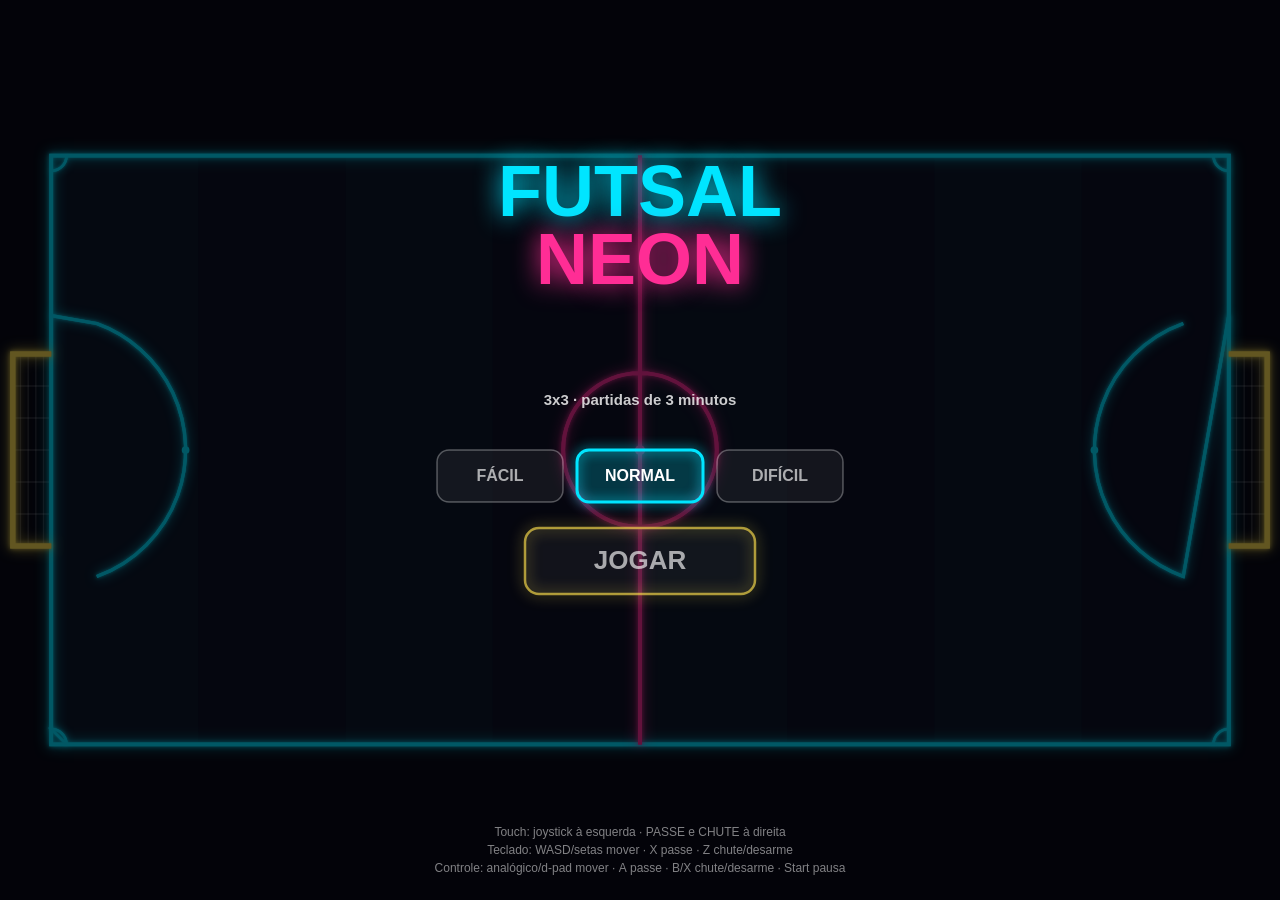
<file: futsal.html>
<!DOCTYPE html>
<html lang="pt-BR">
<head>
<meta charset="UTF-8">
<meta name="viewport" content="width=device-width, initial-scale=1.0, maximum-scale=1.0, user-scalable=no, viewport-fit=cover">
<meta name="apple-mobile-web-app-capable" content="yes">
<meta name="apple-mobile-web-app-status-bar-style" content="black-translucent">
<title>Futsal Neon</title>
<style>
  html, body {
    margin: 0;
    padding: 0;
    width: 100%;
    height: 100%;
    background: #000000;
    overflow: hidden;
    position: fixed;
    touch-action: none;
    -webkit-user-select: none;
    user-select: none;
    -webkit-touch-callout: none;
    -webkit-text-size-adjust: none;
  }
  #game {
    display: block;
    width: 100%;
    height: 100%;
    background: #000000;
    touch-action: none;
  }
</style>
</head>
<body>
<canvas id="game"></canvas>
<script>
"use strict";

/* =====================================================================
   CONFIG
   ===================================================================== */
var W = 1000, H = 540;                       // mundo logico
var F = { x: 40, y: 40, w: 920, h: 460 };    // retangulo da quadra
var GOAL_H = 150, GOAL_D = 30;               // boca e profundidade do gol
var GOAL_TOP = (H - GOAL_H) / 2;
var GOAL_BOT = GOAL_TOP + GOAL_H;
var AREA_H = 240;                            // faixa vertical do goleiro
var P_R = 15, B_R = 8;                       // raios jogador / bola
var P_SPEED = 265;                           // velocidade base do jogador
var BALL_FRICTION = 0.38;                    // fracao da velocidade que sobra por segundo
var SHOOT_SPEED = 800;
var TACKLE_SPEED = 540, TACKLE_TIME = 0.17, TACKLE_CD = 1.5;
var MATCH_TIME = 180;                        // 3 minutos
var COL_A = "#00e5ff";                       // time do jogador (ciano)
var COL_B = "#ff2d95";                       // time da CPU (magenta)
var COL_BALL = "#ffe14d";

var DIFF_LIST = [
  { label: "FÁCIL",   speed: 0.84, react: 0.45, gk: 170, shootErr: 0.17, aggro: 0.35 },
  { label: "NORMAL",  speed: 1.00, react: 0.22, gk: 265, shootErr: 0.09, aggro: 0.65 },
  { label: "DIFÍCIL", speed: 1.12, react: 0.13, gk: 335, shootErr: 0.04, aggro: 0.88 }
];
var diffIndex = 1;
function cfg() { return DIFF_LIST[diffIndex]; }

/* utilidades */
function clamp(v, a, b) { return v < a ? a : (v > b ? b : v); }
function dist(ax, ay, bx, by) { var dx = ax - bx, dy = ay - by; return Math.sqrt(dx * dx + dy * dy); }
function rnd() { return Math.random(); }

/* =====================================================================
   ESTADOS / ENTIDADES
   ===================================================================== */
var canvas = document.getElementById("game");
var ctx = canvas.getContext("2d");
var fieldCv = document.createElement("canvas");
var dpr = 1, cssW = 0, cssH = 0, scale = 1, ox = 0, oy = 0;

var state = "MENU";          // MENU | PLAY | GOAL | END
var paused = false;
var timeLeft = MATCH_TIME;
var score = [0, 0];
var goalT = 0, goalTeam = 0; // animacao de gol
var graceT = 0, graceTeam = 0;       // so o time beneficiado pode tocar na bola
var restartT = 0, restartLabel = ""; // bola parada (lateral / escanteio / tiro de meta)
var shakeT = 0;
var menuTime = 0;
var controlled = null;

var players = [];
var ball = { x: W / 2, y: H / 2, vx: 0, vy: 0, r: B_R, owner: null, receiver: null, recvT: 0, lastTouch: null };
var trail = [];
var particles = [];

function makePlayer(team, role, x, y) {
  return {
    team: team, role: role, x: x, y: y, vx: 0, vy: 0, r: P_R,
    fx: team === 0 ? 1 : -1, fy: 0,
    tackleT: 0, tackleCd: 0, tkx: 0, tky: 0,
    kickGrace: 0, aiT: 0, tx: x, ty: y,
    hold: 0, catchCd: 0
  };
}

function buildTeams() {
  players = [
    makePlayer(0, "gk",  F.x + 20, H / 2),
    makePlayer(0, "out", 330, 190),
    makePlayer(0, "out", 330, 350),
    makePlayer(1, "gk",  F.x + F.w - 20, H / 2),
    makePlayer(1, "out", 670, 190),
    makePlayer(1, "out", 670, 350)
  ];
}

function resetPositions(kickTeam) {
  var i, p;
  var pos0 = [[F.x + 20, H / 2], [330, 190], [330, 350]];
  var pos1 = [[F.x + F.w - 20, H / 2], [670, 190], [670, 350]];
  var k0 = 0, k1 = 0;
  for (i = 0; i < players.length; i++) {
    p = players[i];
    var pp = p.team === 0 ? pos0[k0++] : pos1[k1++];
    p.x = pp[0]; p.y = pp[1]; p.vx = 0; p.vy = 0;
    p.fx = p.team === 0 ? 1 : -1; p.fy = 0;
    p.tackleT = 0; p.tackleCd = 0; p.kickGrace = 0; p.aiT = 0;
    p.tx = p.x; p.ty = p.y; p.hold = 0; p.catchCd = 0;
  }
  // quem da a saida fica junto da bola
  var taker = (kickTeam === 0) ? players[1] : players[4];
  taker.x = W / 2 + (kickTeam === 0 ? -34 : 34);
  taker.y = H / 2;
  ball.x = W / 2; ball.y = H / 2; ball.vx = 0; ball.vy = 0;
  ball.owner = null; ball.receiver = null; ball.recvT = 0; ball.lastTouch = null;
  trail.length = 0;
  restartT = 0;
  graceTeam = kickTeam; graceT = 1.0;
  controlled = players[1];
}

function startMatch() {
  buildTeams();
  score[0] = 0; score[1] = 0;
  timeLeft = MATCH_TIME;
  paused = false;
  particles.length = 0;
  resetPositions(0);
  state = "PLAY";
}

/* =====================================================================
   INPUT (teclado + touch)
   ===================================================================== */
var keys = {};
var joy = { active: false, id: -1, ox: 0, oy: 0, x: 0, y: 0 };
var pad = { on: false, x: 0, y: 0, prev: [] };
var btnPass  = { x: 0, y: 0, r: 52, on: false, id: -1 };
var btnShoot = { x: 0, y: 0, r: 58, on: false, id: -1 };
var hudRect = { x: 0, y: 0, w: 0, h: 0 };
var touchSeen = false;

document.addEventListener("keydown", function (e) {
  if (e.repeat) { return; }
  var k = e.key.toLowerCase();
  keys[k] = true;
  if (k === "arrowup" || k === "arrowdown" || k === "arrowleft" || k === "arrowright" || k === " ") {
    e.preventDefault();
  }
  if (state === "MENU") {
    if (k === "arrowleft")  { diffIndex = (diffIndex + 2) % 3; }
    if (k === "arrowright") { diffIndex = (diffIndex + 1) % 3; }
    if (k === "enter" || k === " ") { startMatch(); }
    return;
  }
  if (state === "END") {
    if (k === "enter" || k === " ") { startMatch(); }
    if (k === "escape") { state = "MENU"; }
    return;
  }
  if (state === "PLAY") {
    if (k === "p" || k === "escape") { paused = !paused; return; }
    if (paused) { paused = false; return; }
    if (k === "x") { actionPass(); }
    if (k === "z") { actionShoot(); }
  }
});
document.addEventListener("keyup", function (e) { keys[e.key.toLowerCase()] = false; });

function hitCircle(b, x, y) { return dist(b.x, b.y, x, y) <= b.r + 14; }
function inRect(r, x, y) { return x >= r.x && x <= r.x + r.w && y >= r.y && y <= r.y + r.h; }

function menuLayout() {
  var cx = cssW / 2;
  var bw = Math.min(126, cssW / 3.4), bh = 52;
  return {
    diff: [
      { x: cx - bw * 1.5 - 14, y: cssH * 0.50, w: bw, h: bh },
      { x: cx - bw * 0.5,      y: cssH * 0.50, w: bw, h: bh },
      { x: cx + bw * 0.5 + 14, y: cssH * 0.50, w: bw, h: bh }
    ],
    play: { x: cx - 115, y: cssH * 0.50 + bh + 26, w: 230, h: 66 }
  };
}
function endLayout() {
  var cx = cssW / 2;
  return {
    rematch: { x: cx - 115, y: cssH * 0.58, w: 230, h: 64 },
    menu:    { x: cx - 115, y: cssH * 0.58 + 78, w: 230, h: 52 }
  };
}

function handlePress(x, y, id) {
  if (state === "MENU") {
    var ml = menuLayout(), i;
    for (i = 0; i < 3; i++) { if (inRect(ml.diff[i], x, y)) { diffIndex = i; return; } }
    if (inRect(ml.play, x, y)) { startMatch(); }
    return;
  }
  if (state === "END") {
    var el = endLayout();
    if (inRect(el.rematch, x, y)) { startMatch(); return; }
    if (inRect(el.menu, x, y)) { state = "MENU"; }
    return;
  }
  if (state !== "PLAY") { return; }
  if (paused) { paused = false; return; }
  if (inRect(hudRect, x, y)) { paused = true; return; }
  if (hitCircle(btnPass, x, y))  { btnPass.on = true;  btnPass.id = id;  actionPass();  return; }
  if (hitCircle(btnShoot, x, y)) { btnShoot.on = true; btnShoot.id = id; actionShoot(); return; }
  if (x < cssW * 0.55 && !joy.active) {
    joy.active = true; joy.id = id; joy.ox = x; joy.oy = y; joy.x = x; joy.y = y;
  }
}
function handleMove(x, y, id) {
  if (joy.active && joy.id === id) { joy.x = x; joy.y = y; }
}
function handleRelease(id) {
  if (joy.active && joy.id === id) { joy.active = false; }
  if (btnPass.id === id)  { btnPass.on = false;  btnPass.id = -1; }
  if (btnShoot.id === id) { btnShoot.on = false; btnShoot.id = -1; }
}

canvas.addEventListener("touchstart", function (e) {
  e.preventDefault(); touchSeen = true;
  for (var i = 0; i < e.changedTouches.length; i++) {
    var t = e.changedTouches[i];
    handlePress(t.clientX, t.clientY, t.identifier);
  }
}, { passive: false });
canvas.addEventListener("touchmove", function (e) {
  e.preventDefault();
  for (var i = 0; i < e.changedTouches.length; i++) {
    var t = e.changedTouches[i];
    handleMove(t.clientX, t.clientY, t.identifier);
  }
}, { passive: false });
function touchEnd(e) {
  e.preventDefault();
  for (var i = 0; i < e.changedTouches.length; i++) {
    handleRelease(e.changedTouches[i].identifier);
  }
}
canvas.addEventListener("touchend", touchEnd, { passive: false });
canvas.addEventListener("touchcancel", touchEnd, { passive: false });
document.addEventListener("gesturestart", function (e) { e.preventDefault(); });

canvas.addEventListener("mousedown", function (e) { handlePress(e.clientX, e.clientY, "mouse"); });
canvas.addEventListener("mousemove", function (e) { handleMove(e.clientX, e.clientY, "mouse"); });
canvas.addEventListener("mouseup", function () { handleRelease("mouse"); });

/* gamepad: analogico esquerdo / d-pad mover, A = passe, B/X = chute, Start = pausa */
function padJust(gp, i) {
  var now = !!(gp.buttons[i] && gp.buttons[i].pressed);
  return now && !pad.prev[i];
}
function pollGamepad() {
  var nav = typeof navigator !== "undefined" ? navigator : null;
  if (!nav || !nav.getGamepads) { return; }
  var pads;
  try { pads = nav.getGamepads() || []; } catch (e) { return; }
  var gp = null, i;
  for (i = 0; i < pads.length; i++) {
    if (pads[i] && pads[i].connected) { gp = pads[i]; break; }
  }
  pad.on = !!gp;
  if (!gp) { pad.x = 0; pad.y = 0; pad.prev = []; return; }

  // movimento: analogico esquerdo com zona morta + d-pad
  var x = gp.axes && gp.axes.length > 1 ? gp.axes[0] : 0;
  var y = gp.axes && gp.axes.length > 1 ? gp.axes[1] : 0;
  if (Math.sqrt(x * x + y * y) < 0.24) { x = 0; y = 0; }
  if (gp.buttons[14] && gp.buttons[14].pressed) { x = -1; }
  if (gp.buttons[15] && gp.buttons[15].pressed) { x = 1; }
  if (gp.buttons[12] && gp.buttons[12].pressed) { y = -1; }
  if (gp.buttons[13] && gp.buttons[13].pressed) { y = 1; }
  var m = Math.sqrt(x * x + y * y);
  if (m > 1) { x /= m; y /= m; }
  pad.x = x; pad.y = y;

  // botoes (borda de subida)
  var bA = padJust(gp, 0), bB = padJust(gp, 1), bX = padJust(gp, 2);
  var bStart = padJust(gp, 9);
  var dLeft = padJust(gp, 14), dRight = padJust(gp, 15);
  var prev = [];
  for (i = 0; i < gp.buttons.length; i++) { prev[i] = !!gp.buttons[i].pressed; }
  pad.prev = prev;

  if (state === "MENU") {
    if (dLeft)  { diffIndex = (diffIndex + 2) % 3; }
    if (dRight) { diffIndex = (diffIndex + 1) % 3; }
    if (bA || bStart) { startMatch(); }
    return;
  }
  if (state === "END") {
    if (bA || bStart) { startMatch(); }
    else if (bB) { state = "MENU"; }
    return;
  }
  if (state === "PLAY") {
    if (bStart) { paused = !paused; return; }
    if (paused) { if (bA || bB || bX) { paused = false; } return; }
    if (bA) { actionPass(); }
    if (bB || bX) { actionShoot(); }
  }
}

function inputDir() {
  var x = 0, y = 0;
  if (keys["arrowleft"] || keys["a"])  { x -= 1; }
  if (keys["arrowright"] || keys["d"]) { x += 1; }
  if (keys["arrowup"] || keys["w"])    { y -= 1; }
  if (keys["arrowdown"] || keys["s"])  { y += 1; }
  if (joy.active) {
    var jx = (joy.x - joy.ox) / 52, jy = (joy.y - joy.oy) / 52;
    var m = Math.sqrt(jx * jx + jy * jy);
    if (m > 0.14) {
      if (m > 1) { jx /= m; jy /= m; }
      return { x: jx, y: jy };
    }
  }
  if (pad.on && Math.abs(pad.x) + Math.abs(pad.y) > 0.05) {
    return { x: pad.x, y: pad.y };
  }
  var km = Math.sqrt(x * x + y * y);
  if (km > 1) { x /= km; y /= km; }
  return { x: x, y: y };
}

function actionPass() {
  if (controlled && ball.owner === controlled) {
    var d = inputDir();
    var ax = d.x, ay = d.y;
    if (Math.abs(ax) + Math.abs(ay) < 0.1) { ax = controlled.fx; ay = controlled.fy; }
    doPass(controlled, ax, ay);
  }
}
function actionShoot() {
  if (!controlled) { return; }
  if (ball.owner === controlled) {
    var d = inputDir();
    var ax = d.x, ay = d.y;
    if (Math.abs(ax) + Math.abs(ay) < 0.1) { ax = controlled.fx; ay = controlled.fy; }
    doShootHuman(controlled, ax, ay);
  } else {
    startTackle(controlled);
  }
}

/* =====================================================================
   FISICA / ACOES
   ===================================================================== */
function attackGoal(team) { return { x: team === 0 ? F.x + F.w : F.x, y: H / 2 }; }
function ownGoal(team)    { return { x: team === 0 ? F.x : F.x + F.w, y: H / 2 }; }

function nearestOpp(p) {
  var best = null, bd = 1e9, i, q;
  for (i = 0; i < players.length; i++) {
    q = players[i];
    if (q.team === p.team || q.role === "gk") { continue; }
    var d = dist(p.x, p.y, q.x, q.y);
    if (d < bd) { bd = d; best = q; }
  }
  return { p: best, d: bd };
}
function openness(q) {
  var bd = 1e9, i, o;
  for (i = 0; i < players.length; i++) {
    o = players[i];
    if (o.team === q.team) { continue; }
    var d = dist(q.x, q.y, o.x, o.y);
    if (d < bd) { bd = d; }
  }
  return bd;
}
function nearestOutfield(team, x, y) {
  var best = null, bd = 1e9, i, q;
  for (i = 0; i < players.length; i++) {
    q = players[i];
    if (q.team !== team || q.role !== "out") { continue; }
    var d = dist(q.x, q.y, x, y);
    if (d < bd) { bd = d; best = q; }
  }
  return best;
}

function releaseBall(p) {
  ball.owner = null;
  ball.lastTouch = p;
  p.kickGrace = 0.4;
}

function doPass(p, ax, ay) {
  var am = Math.sqrt(ax * ax + ay * ay) || 1;
  ax /= am; ay /= am;
  var best = null, bs = -1e9, i, q;
  for (i = 0; i < players.length; i++) {
    q = players[i];
    if (q.team !== p.team || q === p || q.role !== "out") { continue; }
    var dx = q.x - p.x, dy = q.y - p.y;
    var dd = Math.sqrt(dx * dx + dy * dy) || 1;
    var dot = (dx / dd) * ax + (dy / dd) * ay;
    var s = dot * 100 - dd * 0.05 + openness(q) * 0.12;
    if (s > bs) { bs = s; best = q; }
  }
  if (!best) { return; }
  var d0 = dist(ball.x, ball.y, best.x, best.y);
  var spd = clamp(430 + d0 * 0.85, 450, 650);
  var t = d0 / spd;
  var tx = best.x + best.vx * t * 0.85;
  var ty = best.y + best.vy * t * 0.85;
  var dx2 = tx - ball.x, dy2 = ty - ball.y;
  var dd2 = Math.sqrt(dx2 * dx2 + dy2 * dy2) || 1;
  releaseBall(p);
  ball.vx = dx2 / dd2 * spd;
  ball.vy = dy2 / dd2 * spd;
  ball.receiver = best;
  ball.recvT = 1.4;
}

function doShoot(p, dx, dy, err) {
  var a = Math.atan2(dy, dx) + (rnd() - 0.5) * 2 * err;
  var spd = SHOOT_SPEED + rnd() * 70;
  releaseBall(p);
  ball.receiver = null;
  ball.vx = Math.cos(a) * spd;
  ball.vy = Math.sin(a) * spd;
}

function doShootHuman(p, ax, ay) {
  // leve assistencia de mira: se o chute aponta mais ou menos pro gol, puxa pro gol
  var g = attackGoal(p.team);
  var gy = GOAL_TOP + 30 + rnd() * (GOAL_H - 60);
  var gx2 = g.x - ball.x, gy2 = gy - ball.y;
  var gd = Math.sqrt(gx2 * gx2 + gy2 * gy2) || 1;
  gx2 /= gd; gy2 /= gd;
  var am = Math.sqrt(ax * ax + ay * ay) || 1;
  ax /= am; ay /= am;
  var dot = ax * gx2 + ay * gy2;
  var dx = ax, dy = ay;
  if (dot > 0.55) { dx = ax * 0.45 + gx2 * 0.55; dy = ay * 0.45 + gy2 * 0.55; }
  doShoot(p, dx, dy, 0.07);
}

function startTackle(p) {
  if (p.tackleCd > 0 || p.tackleT > 0) { return; }
  var d = (p === controlled) ? inputDir() : { x: 0, y: 0 };
  var dx = d.x, dy = d.y;
  if (Math.abs(dx) + Math.abs(dy) < 0.1) {
    // sem direcao: investe na direcao da bola
    dx = ball.x - p.x; dy = ball.y - p.y;
  }
  var m = Math.sqrt(dx * dx + dy * dy) || 1;
  p.tkx = dx / m; p.tky = dy / m;
  p.tackleT = TACKLE_TIME;
  p.tackleCd = TACKLE_CD;
}

function knockBall(p, dx, dy, spd) {
  var m = Math.sqrt(dx * dx + dy * dy) || 1;
  if (ball.owner) { ball.owner.kickGrace = 0.3; }
  ball.owner = null;
  ball.receiver = null;
  ball.vx = dx / m * spd + (rnd() - 0.5) * 60;
  ball.vy = dy / m * spd + (rnd() - 0.5) * 60;
  ball.lastTouch = p;
}

function setRestart(x, y, team, label) {
  ball.x = x; ball.y = y; ball.vx = 0; ball.vy = 0;
  ball.owner = null; ball.receiver = null;
  restartT = 0.9;
  restartLabel = label;
  graceTeam = team;
  graceT = 0; // comeca quando o apito termina
  trail.length = 0;
}

function checkGoalAndOut() {
  if (ball.owner || restartT > 0) { return; }
  var inMouth = ball.y > GOAL_TOP && ball.y < GOAL_BOT;
  // gol
  if (ball.x < F.x - ball.r && inMouth) { scoreGoal(1); return; }
  if (ball.x > F.x + F.w + ball.r && inMouth) { scoreGoal(0); return; }
  var lt = ball.lastTouch ? ball.lastTouch.team : 1;
  // lateral
  if (ball.y < F.y - ball.r) {
    setRestart(clamp(ball.x, F.x + 24, F.x + F.w - 24), F.y + 14, 1 - lt, "LATERAL");
    return;
  }
  if (ball.y > F.y + F.h + ball.r) {
    setRestart(clamp(ball.x, F.x + 24, F.x + F.w - 24), F.y + F.h - 14, 1 - lt, "LATERAL");
    return;
  }
  // linha de fundo (fora do gol)
  if (ball.x < F.x - ball.r) {
    if (lt === 0) { setRestart(F.x + 18, ball.y < H / 2 ? F.y + 18 : F.y + F.h - 18, 1, "ESCANTEIO"); }
    else { setRestart(F.x + 70, H / 2, 0, "TIRO DE META"); }
    return;
  }
  if (ball.x > F.x + F.w + ball.r) {
    if (lt === 1) { setRestart(F.x + F.w - 18, ball.y < H / 2 ? F.y + 18 : F.y + F.h - 18, 0, "ESCANTEIO"); }
    else { setRestart(F.x + F.w - 70, H / 2, 1, "TIRO DE META"); }
  }
}

function scoreGoal(team) {
  score[team]++;
  goalTeam = team;
  state = "GOAL";
  goalT = 2.2;
  shakeT = 0.45;
  spawnBurst(ball.x, ball.y, team === 0 ? COL_A : COL_B, 90);
  ball.vx *= 0.1; ball.vy *= 0.1;
}

function collidePost(px, py) {
  var dx = ball.x - px, dy = ball.y - py;
  var d = Math.sqrt(dx * dx + dy * dy);
  var min = ball.r + 5;
  if (d < min && d > 0.001) {
    var nx = dx / d, ny = dy / d;
    ball.x = px + nx * min; ball.y = py + ny * min;
    var dot = ball.vx * nx + ball.vy * ny;
    if (dot < 0) {
      ball.vx -= 2 * dot * nx;
      ball.vy -= 2 * dot * ny;
      ball.vx *= 0.7; ball.vy *= 0.7;
    }
  }
}

function updateBall(dt) {
  if (restartT > 0) { return; }
  var o = ball.owner;
  if (o) {
    if (o.role === "gk") {
      ball.x = o.x + (o.team === 0 ? o.r + ball.r + 3 : -(o.r + ball.r + 3));
      ball.y = o.y;
      ball.vx = 0; ball.vy = 0;
    } else {
      // conducao magnetica: bola gruda um pouco a frente
      var off = o.r + ball.r + 5;
      var tx = o.x + o.fx * off, ty = o.y + o.fy * off;
      var k = Math.min(1, dt * 16);
      ball.x += (tx - ball.x) * k;
      ball.y += (ty - ball.y) * k;
      ball.vx = o.vx; ball.vy = o.vy;
      if (dist(ball.x, ball.y, o.x, o.y) > 70) { ball.owner = null; }
    }
  } else {
    ball.x += ball.vx * dt;
    ball.y += ball.vy * dt;
    var f = Math.pow(BALL_FRICTION, dt);
    ball.vx *= f; ball.vy *= f;
    var sp = Math.sqrt(ball.vx * ball.vx + ball.vy * ball.vy);
    if (sp < 6) { ball.vx = 0; ball.vy = 0; }
    // traves
    collidePost(F.x, GOAL_TOP); collidePost(F.x, GOAL_BOT);
    collidePost(F.x + F.w, GOAL_TOP); collidePost(F.x + F.w, GOAL_BOT);
    // fundo da rede
    if (ball.y > GOAL_TOP && ball.y < GOAL_BOT) {
      if (ball.x < F.x - GOAL_D + ball.r) { ball.x = F.x - GOAL_D + ball.r; ball.vx = Math.abs(ball.vx) * 0.25; }
      if (ball.x > F.x + F.w + GOAL_D - ball.r) { ball.x = F.x + F.w + GOAL_D - ball.r; ball.vx = -Math.abs(ball.vx) * 0.25; }
      ball.vy *= ball.x < F.x || ball.x > F.x + F.w ? 0.96 : 1;
    }
  }
  if (ball.recvT > 0) { ball.recvT -= dt; if (ball.recvT <= 0) { ball.receiver = null; } }
  // rastro
  var spd2 = Math.sqrt(ball.vx * ball.vx + ball.vy * ball.vy);
  if (spd2 > 60 || ball.owner) {
    trail.push({ x: ball.x, y: ball.y });
    if (trail.length > 14) { trail.shift(); }
  } else if (trail.length) { trail.shift(); }
}

function captureAndSteal(dt) {
  if (restartT > 0) { return; }
  var i, p;
  if (!ball.owner) {
    for (i = 0; i < players.length; i++) {
      p = players[i];
      if (p.role === "gk") { continue; }
      if (p.kickGrace > 0) { continue; }
      if (graceT > 0 && p.team !== graceTeam) { continue; }
      var d = dist(p.x, p.y, ball.x, ball.y);
      var cr = p.r + ball.r + (ball.receiver === p ? 16 : 8);
      var bs = Math.sqrt(ball.vx * ball.vx + ball.vy * ball.vy);
      if (d < cr && (bs < 520 || ball.receiver === p)) {
        ball.owner = p; ball.receiver = null; ball.lastTouch = p;
        ball.vx = p.vx; ball.vy = p.vy;
        return;
      }
      if (d < p.r + ball.r) {
        // rebote no corpo
        var nx = (ball.x - p.x) / (d || 1), ny = (ball.y - p.y) / (d || 1);
        ball.x = p.x + nx * (p.r + ball.r + 0.5);
        ball.y = p.y + ny * (p.r + ball.r + 0.5);
        var dot = ball.vx * nx + ball.vy * ny;
        if (dot < 0) { ball.vx -= 1.6 * dot * nx; ball.vy -= 1.6 * dot * ny; }
        ball.vx = ball.vx * 0.7 + p.vx * 0.6;
        ball.vy = ball.vy * 0.7 + p.vy * 0.6;
        ball.lastTouch = p;
      }
    }
  } else {
    if (ball.owner.role === "gk") { return; } // goleiro com bola encaixada e intocavel
    var ot = 1 - ball.owner.team;
    for (i = 0; i < players.length; i++) {
      p = players[i];
      if (p.team !== ot || p.role === "gk") { continue; }
      if (graceT > 0 && p.team !== graceTeam) { continue; }
      var d2 = dist(p.x, p.y, ball.x, ball.y);
      if (p.tackleT > 0 && d2 < p.r + ball.r + 10) {
        knockBall(p, p.tkx, p.tky, 470);
        return;
      }
      var psp = Math.sqrt(p.vx * p.vx + p.vy * p.vy);
      if (d2 < p.r + ball.r + 1 && psp > 60) {
        knockBall(p, ball.x - p.x, ball.y - p.y, 240);
        return;
      }
    }
  }
}

function steer(p, dt) {
  var mult = p.team === 1 ? cfg().speed : 1;
  var sp = P_SPEED * mult;
  var dvx = 0, dvy = 0;
  if (p.tackleT > 0) {
    p.vx = p.tkx * TACKLE_SPEED;
    p.vy = p.tky * TACKLE_SPEED;
    return;
  }
  if (p === controlled && state === "PLAY") {
    var d = inputDir();
    dvx = d.x * sp; dvy = d.y * sp;
  } else {
    var dx = p.tx - p.x, dy = p.ty - p.y;
    var dd = Math.sqrt(dx * dx + dy * dy);
    if (dd > 6) { dvx = dx / dd * sp; dvy = dy / dd * sp; }
  }
  var k = Math.min(1, dt * 9);
  p.vx += (dvx - p.vx) * k;
  p.vy += (dvy - p.vy) * k;
}

function movePlayers(dt) {
  var i, p;
  for (i = 0; i < players.length; i++) {
    p = players[i];
    p.tackleT = Math.max(0, p.tackleT - dt);
    p.tackleCd = Math.max(0, p.tackleCd - dt);
    p.kickGrace = Math.max(0, p.kickGrace - dt);
    if (p.role === "gk") { continue; }
    steer(p, dt);
    p.x += p.vx * dt;
    p.y += p.vy * dt;
    p.x = clamp(p.x, F.x + p.r, F.x + F.w - p.r);
    p.y = clamp(p.y, F.y + p.r, F.y + F.h - p.r);
    var sp = Math.sqrt(p.vx * p.vx + p.vy * p.vy);
    if (sp > 30) { p.fx = p.vx / sp; p.fy = p.vy / sp; }
  }
  // separacao jogador x jogador
  for (i = 0; i < players.length; i++) {
    for (var j = i + 1; j < players.length; j++) {
      var a = players[i], b = players[j];
      var dx = b.x - a.x, dy = b.y - a.y;
      var d = Math.sqrt(dx * dx + dy * dy);
      var min = a.r + b.r;
      if (d < min && d > 0.001) {
        var nx = dx / d, ny = dy / d, push = (min - d) / 2;
        if (a.role !== "gk") { a.x -= nx * push; a.y -= ny * push; }
        if (b.role !== "gk") { b.x += nx * push; b.y += ny * push; }
      }
    }
  }
}

/* =====================================================================
   IA
   ===================================================================== */
function aiDecide(p) {
  var c = cfg();
  var atk = p.team === 0 ? 1 : -1;
  var g = attackGoal(p.team), og = ownGoal(p.team);
  var ownerTeam = ball.owner ? ball.owner.team : -1;
  var mate = null, i, q;
  for (i = 0; i < players.length; i++) {
    q = players[i];
    if (q.team === p.team && q.role === "out" && q !== p) { mate = q; }
  }
  var aggro = p.team === 1 ? c.aggro : 0.55;

  // bola parada: time beneficiado vai na bola, o outro recua
  if (restartT > 0 || (graceT > 0 && graceTeam !== p.team)) {
    if (graceTeam === p.team || restartT > 0 && graceTeam === p.team) {
      if (nearestOutfield(p.team, ball.x, ball.y) === p) { p.tx = ball.x; p.ty = ball.y; return; }
    }
    if (graceTeam !== p.team) {
      var ddx = og.x - ball.x, ddy = og.y - ball.y;
      var dl = Math.sqrt(ddx * ddx + ddy * ddy) || 1;
      p.tx = ball.x + ddx / dl * 150;
      p.ty = clamp(ball.y + ddy / dl * 150, F.y + 30, F.y + F.h - 30);
      return;
    }
  }

  if (ball.owner === p) {
    // ATACAR com a bola
    var dg = dist(p.x, p.y, g.x, g.y);
    var no = nearestOpp(p);
    if (dg < 300 && Math.abs(p.y - H / 2) < 175 && rnd() < aggro + 0.2) {
      var gy = GOAL_TOP + 28 + rnd() * (GOAL_H - 56);
      doShoot(p, g.x - ball.x, gy - ball.y, p.team === 1 ? c.shootErr : 0.08);
      return;
    }
    if (no.d < 85 && mate && openness(mate) > 85 && rnd() < 0.85) {
      doPass(p, mate.x - p.x, mate.y - p.y);
      return;
    }
    var ty = p.y;
    if (no.p && no.d < 130) { ty = p.y + (p.y > no.p.y ? 70 : -70); }
    if (dg < 250) { ty = H / 2 + clamp(p.y - H / 2, -85, 85); }
    p.tx = clamp(p.x + atk * 170, F.x + 30, F.x + F.w - 30);
    p.ty = clamp(ty, F.y + 30, F.y + F.h - 30);
    return;
  }

  if (ownerTeam === p.team) {
    // apoio: buscar espaco livre adiantado
    var o = ball.owner;
    if (ball.receiver === p) { p.tx = ball.x + ball.vx * 0.25; p.ty = ball.y + ball.vy * 0.25; return; }
    p.tx = clamp(o.x + atk * 175, F.x + 40, F.x + F.w - 40);
    p.ty = o.y > H / 2 ? F.y + F.h * 0.28 : F.y + F.h * 0.72;
    return;
  }

  if (ownerTeam === 1 - p.team) {
    // DEFENDER
    var carrier = ball.owner;
    if (nearestOutfield(p.team, carrier.x, carrier.y) === p) {
      var dx = og.x - carrier.x, dy = og.y - carrier.y;
      var dd = Math.sqrt(dx * dx + dy * dy) || 1;
      p.tx = carrier.x + dx / dd * 10;
      p.ty = carrier.y + dy / dd * 10;
      if (dist(p.x, p.y, ball.x, ball.y) < 52 && p.tackleCd <= 0 && rnd() < aggro) {
        var bx = ball.x - p.x, by = ball.y - p.y;
        var bm = Math.sqrt(bx * bx + by * by) || 1;
        p.tkx = bx / bm; p.tky = by / bm;
        p.tackleT = TACKLE_TIME; p.tackleCd = TACKLE_CD;
      }
    } else {
      // marcar o adversario mais perigoso (o outro atacante)
      var opp = null;
      for (i = 0; i < players.length; i++) {
        q = players[i];
        if (q.team !== p.team && q.role === "out" && q !== carrier) { opp = q; }
      }
      if (!opp) { opp = carrier; }
      p.tx = opp.x + (og.x - opp.x) * 0.3;
      p.ty = opp.y + (og.y - opp.y) * 0.3;
    }
    return;
  }

  // DISPUTAR bola livre
  if (nearestOutfield(p.team, ball.x, ball.y) === p && !(graceT > 0 && graceTeam !== p.team)) {
    p.tx = ball.x + ball.vx * 0.18;
    p.ty = ball.y + ball.vy * 0.18;
  } else {
    p.tx = ball.x + (og.x - ball.x) * 0.5;
    p.ty = clamp(ball.y + (og.y - ball.y) * 0.4, F.y + 40, F.y + F.h - 40);
  }
}

function updateAI(dt) {
  var c = cfg(), i, p;
  for (i = 0; i < players.length; i++) {
    p = players[i];
    if (p.role !== "out") { continue; }
    if (p === controlled) { continue; }
    p.aiT -= dt;
    if (p.aiT <= 0) {
      aiDecide(p);
      var base = p.team === 1 ? c.react : 0.24;
      p.aiT = base * (0.7 + rnd() * 0.6);
    }
  }
}

function gkDistribute(gk) {
  var best = null, bs = -1e9, i, q;
  for (i = 0; i < players.length; i++) {
    q = players[i];
    if (q.team !== gk.team || q.role !== "out") { continue; }
    var s = openness(q) + Math.abs(q.x - gk.x) * 0.3;
    if (s > bs) { bs = s; best = q; }
  }
  if (best) { doPass(gk, best.x - gk.x, best.y - gk.y); }
  else { knockBall(gk, gk.team === 0 ? 1 : -1, 0, 400); }
  gk.catchCd = 1.6;
}

function updateGK(gk, dt) {
  var c = cfg();
  var gx = gk.team === 0 ? F.x + 20 : F.x + F.w - 20;
  gk.x += (gx - gk.x) * Math.min(1, dt * 10);
  gk.catchCd = Math.max(0, gk.catchCd - dt);

  // segura e repoe
  if (ball.owner === gk) {
    gk.hold -= dt;
    if (gk.hold <= 0) { gkDistribute(gk); }
  }

  // movimento vertical espelhando a bola
  var speed = gk.team === 1 ? c.gk : 235;
  var tyRaw = ball.y + ball.vy * 0.10;
  if (ball.owner && ball.owner.team === gk.team) { tyRaw = ball.y * 0.4 + H / 2 * 0.6; }
  var ty = clamp(tyRaw, H / 2 - AREA_H / 2, H / 2 + AREA_H / 2);
  var dy = ty - gk.y;
  var step = clamp(dy, -speed * dt, speed * dt);
  gk.y += step;
  gk.vx = 0; gk.vy = step / (dt || 0.016);

  // defesa por colisao / encaixe
  if (!ball.owner && restartT <= 0 && gk.catchCd <= 0 && !(graceT > 0 && graceTeam !== gk.team)) {
    var d = dist(gk.x, gk.y, ball.x, ball.y);
    var bs = Math.sqrt(ball.vx * ball.vx + ball.vy * ball.vy);
    if (d < gk.r + ball.r + 8 && bs < 680) {
      ball.owner = gk; ball.receiver = null; ball.lastTouch = gk;
      ball.vx = 0; ball.vy = 0;
      gk.hold = 0.9;
      spawnBurst(ball.x, ball.y, "#ffffff", 10);
    } else if (d < gk.r + ball.r) {
      // espalmada: rebote com leve aleatoriedade
      var nx = (ball.x - gk.x) / (d || 1), ny = (ball.y - gk.y) / (d || 1);
      ball.x = gk.x + nx * (gk.r + ball.r + 0.5);
      ball.y = gk.y + ny * (gk.r + ball.r + 0.5);
      var dot = ball.vx * nx + ball.vy * ny;
      if (dot < 0) { ball.vx -= 1.7 * dot * nx; ball.vy -= 1.7 * dot * ny; }
      ball.vx *= 0.55; ball.vy *= 0.55;
      ball.vy += (rnd() - 0.5) * 130;
      ball.lastTouch = gk;
      shakeT = Math.max(shakeT, 0.12);
    }
  }
}

function updateControl() {
  if (ball.owner && ball.owner.team === 0 && ball.owner.role === "out") {
    controlled = ball.owner;
    return;
  }
  var best = nearestOutfield(0, ball.x, ball.y);
  if (!best || best === controlled) { return; }
  if (!controlled || controlled.role !== "out") { controlled = best; return; }
  var dBest = dist(best.x, best.y, ball.x, ball.y);
  var dCur = dist(controlled.x, controlled.y, ball.x, ball.y);
  if (dBest < dCur - 24) { controlled = best; }
}

/* =====================================================================
   PARTICULAS / EFEITOS
   ===================================================================== */
function spawnBurst(x, y, col, n) {
  for (var i = 0; i < n; i++) {
    var a = rnd() * Math.PI * 2, sp = 60 + rnd() * 320;
    particles.push({
      x: x, y: y,
      vx: Math.cos(a) * sp, vy: Math.sin(a) * sp,
      life: 0.5 + rnd() * 0.8, max: 1.3,
      col: col, r: 1.5 + rnd() * 3
    });
  }
}
function updateParticles(dt) {
  for (var i = particles.length - 1; i >= 0; i--) {
    var p = particles[i];
    p.life -= dt;
    if (p.life <= 0) { particles.splice(i, 1); continue; }
    p.x += p.vx * dt; p.y += p.vy * dt;
    p.vx *= 0.97; p.vy *= 0.97;
  }
}

/* =====================================================================
   LOOP DE JOGO
   ===================================================================== */
function updatePlay(dt) {
  if (paused) { return; }
  timeLeft -= dt;
  if (timeLeft <= 0) { timeLeft = 0; state = "END"; return; }

  if (restartT > 0) {
    restartT -= dt;
    if (restartT <= 0) { graceT = 1.3; }
  }
  if (graceT > 0 && restartT <= 0) { graceT -= dt; }

  updateControl();
  updateAI(dt);
  movePlayers(dt);
  updateGK(players[0], dt);
  updateGK(players[3], dt);
  captureAndSteal(dt);
  updateBall(dt);
  checkGoalAndOut();
  updateParticles(dt);
  shakeT = Math.max(0, shakeT - dt);

  // carrinho pega bola livre tambem
  for (var i = 0; i < players.length; i++) {
    var p = players[i];
    if (p.tackleT > 0 && !ball.owner && restartT <= 0 &&
        !(graceT > 0 && p.team !== graceTeam) &&
        dist(p.x, p.y, ball.x, ball.y) < p.r + ball.r + 8) {
      knockBall(p, p.tkx, p.tky, 380);
    }
  }
}

function update(dt) {
  if (state === "MENU") { menuTime += dt; updateParticles(dt); return; }
  if (state === "PLAY") { updatePlay(dt); return; }
  if (state === "GOAL") {
    goalT -= dt;
    updateParticles(dt);
    shakeT = Math.max(0, shakeT - dt);
    if (goalT <= 0) {
      resetPositions(1 - goalTeam);
      state = "PLAY";
    }
    return;
  }
  if (state === "END") { updateParticles(dt); }
}

/* =====================================================================
   RENDER
   ===================================================================== */
function resize() {
  cssW = window.innerWidth;
  cssH = window.innerHeight;
  dpr = Math.min(window.devicePixelRatio || 1, 2);
  canvas.width = Math.round(cssW * dpr);
  canvas.height = Math.round(cssH * dpr);
  scale = Math.min(cssW / W, cssH / H);
  ox = (cssW - W * scale) / 2;
  oy = (cssH - H * scale) / 2;
  hudRect.w = 270; hudRect.h = 70;
  hudRect.x = cssW / 2 - 135; hudRect.y = 0;
  btnShoot.x = cssW - 88;  btnShoot.y = cssH - 96;
  btnPass.x  = cssW - 206; btnPass.y  = cssH - 156;
  buildField();
}

function neonPath(c, color, width, blur, fn) {
  c.save();
  c.strokeStyle = color;
  c.lineWidth = width;
  c.shadowColor = color;
  c.shadowBlur = blur;
  c.beginPath();
  fn(c);
  c.stroke();
  c.shadowBlur = blur * 0.35;
  c.stroke();
  c.restore();
}

function buildField() {
  fieldCv.width = canvas.width;
  fieldCv.height = canvas.height;
  var c = fieldCv.getContext("2d");
  var blur = 11 * scale * dpr;
  c.setTransform(dpr, 0, 0, dpr, 0, 0);
  c.fillStyle = "#04050c";
  c.fillRect(0, 0, cssW, cssH);
  c.translate(ox, oy);
  c.scale(scale, scale);
  // piso da quadra
  c.fillStyle = "#0a0d1c";
  c.fillRect(F.x, F.y, F.w, F.h);
  c.fillStyle = "rgba(0,229,255,0.028)";
  for (var i = 0; i < 8; i += 2) { c.fillRect(F.x + i * F.w / 8, F.y, F.w / 8, F.h); }
  // redes
  c.save();
  c.strokeStyle = "rgba(255,255,255,0.18)";
  c.lineWidth = 1;
  var n;
  for (n = 0; n <= 5; n++) {
    c.beginPath(); c.moveTo(F.x - GOAL_D + n * GOAL_D / 5, GOAL_TOP); c.lineTo(F.x - GOAL_D + n * GOAL_D / 5, GOAL_BOT); c.stroke();
    c.beginPath(); c.moveTo(F.x + F.w + n * GOAL_D / 5, GOAL_TOP); c.lineTo(F.x + F.w + n * GOAL_D / 5, GOAL_BOT); c.stroke();
  }
  for (n = 0; n <= 6; n++) {
    var yy = GOAL_TOP + n * GOAL_H / 6;
    c.beginPath(); c.moveTo(F.x - GOAL_D, yy); c.lineTo(F.x, yy); c.stroke();
    c.beginPath(); c.moveTo(F.x + F.w, yy); c.lineTo(F.x + F.w + GOAL_D, yy); c.stroke();
  }
  c.restore();
  // linhas principais (ciano)
  neonPath(c, COL_A, 3, blur, function (cc) { cc.rect(F.x, F.y, F.w, F.h); });
  // meio de quadra (magenta)
  neonPath(c, COL_B, 3, blur, function (cc) {
    cc.moveTo(W / 2, F.y); cc.lineTo(W / 2, F.y + F.h);
    cc.moveTo(W / 2 + 60, H / 2);
    cc.arc(W / 2, H / 2, 60, 0, Math.PI * 2);
  });
  // areas (arcos de 6m)
  neonPath(c, COL_A, 2.5, blur * 0.8, function (cc) {
    cc.moveTo(F.x, GOAL_TOP - 30);
    cc.arc(F.x, H / 2, 105, -Math.PI / 2 * 0.78, Math.PI / 2 * 0.78);
    cc.moveTo(F.x + F.w, GOAL_TOP - 30);
    cc.arc(F.x + F.w, H / 2, 105, Math.PI - Math.PI / 2 * 0.78, Math.PI + Math.PI / 2 * 0.78);
  });
  // marcas de penalti e centro
  c.fillStyle = COL_B;
  c.beginPath(); c.arc(W / 2, H / 2, 4, 0, Math.PI * 2); c.fill();
  c.fillStyle = COL_A;
  c.beginPath(); c.arc(F.x + 105, H / 2, 3, 0, Math.PI * 2); c.fill();
  c.beginPath(); c.arc(F.x + F.w - 105, H / 2, 3, 0, Math.PI * 2); c.fill();
  // arcos de escanteio
  neonPath(c, COL_A, 2, blur * 0.6, function (cc) {
    cc.moveTo(F.x + 12, F.y); cc.arc(F.x, F.y, 12, 0, Math.PI / 2);
    cc.moveTo(F.x + F.w, F.y + 12); cc.arc(F.x + F.w, F.y, 12, Math.PI / 2, Math.PI);
    cc.moveTo(F.x + 12, F.y + F.h); cc.arc(F.x, F.y + F.h, 12, -Math.PI / 2, 0);
    cc.moveTo(F.x + F.w - 12, F.y + F.h); cc.arc(F.x + F.w, F.y + F.h, 12, Math.PI, Math.PI * 1.5);
  });
  // traves (amarelo)
  neonPath(c, COL_BALL, 4, blur, function (cc) {
    cc.moveTo(F.x, GOAL_TOP); cc.lineTo(F.x - GOAL_D, GOAL_TOP); cc.lineTo(F.x - GOAL_D, GOAL_BOT); cc.lineTo(F.x, GOAL_BOT);
    cc.moveTo(F.x + F.w, GOAL_TOP); cc.lineTo(F.x + F.w + GOAL_D, GOAL_TOP); cc.lineTo(F.x + F.w + GOAL_D, GOAL_BOT); cc.lineTo(F.x + F.w, GOAL_BOT);
  });
}

function worldTransform() {
  var sx = 0, sy = 0;
  if (shakeT > 0) {
    sx = (rnd() - 0.5) * 10 * shakeT;
    sy = (rnd() - 0.5) * 10 * shakeT;
  }
  ctx.setTransform(dpr, 0, 0, dpr, 0, 0);
  ctx.translate(ox + sx * scale, oy + sy * scale);
  ctx.scale(scale, scale);
}
function uiTransform() { ctx.setTransform(dpr, 0, 0, dpr, 0, 0); }

function drawScene() {
  ctx.setTransform(1, 0, 0, 1, 0, 0);
  ctx.drawImage(fieldCv, 0, 0);
  worldTransform();
  var blur = 10 * scale * dpr;
  var i, p;

  // marca de bola parada
  if (restartT > 0 || (graceT > 0 && !ball.owner)) {
    var pul = 14 + Math.sin(performance.now() / 110) * 4;
    ctx.save();
    ctx.strokeStyle = graceTeam === 0 ? COL_A : COL_B;
    ctx.globalAlpha = 0.7;
    ctx.lineWidth = 2;
    ctx.beginPath(); ctx.arc(ball.x, ball.y, pul, 0, Math.PI * 2); ctx.stroke();
    ctx.restore();
  }

  // rastro da bola
  for (i = 0; i < trail.length; i++) {
    var t = trail[i], a = (i + 1) / trail.length;
    ctx.fillStyle = "rgba(255,225,77," + (a * 0.28).toFixed(3) + ")";
    ctx.beginPath();
    ctx.arc(t.x, t.y, ball.r * a * 0.9, 0, Math.PI * 2);
    ctx.fill();
  }

  // jogadores
  for (i = 0; i < players.length; i++) {
    p = players[i];
    var col = p.team === 0 ? COL_A : COL_B;
    // indicador do jogador controlado
    if (p === controlled && (state === "PLAY" || state === "GOAL")) {
      ctx.save();
      ctx.strokeStyle = "#ffffff";
      ctx.globalAlpha = 0.9;
      ctx.lineWidth = 2.5;
      ctx.beginPath(); ctx.arc(p.x, p.y, p.r + 7, 0, Math.PI * 2); ctx.stroke();
      ctx.fillStyle = "#ffffff";
      ctx.beginPath();
      ctx.moveTo(p.x, p.y - p.r - 22);
      ctx.lineTo(p.x - 7, p.y - p.r - 32);
      ctx.lineTo(p.x + 7, p.y - p.r - 32);
      ctx.closePath(); ctx.fill();
      ctx.restore();
    }
    ctx.save();
    ctx.shadowColor = col;
    ctx.shadowBlur = blur;
    ctx.fillStyle = p.tackleT > 0 ? "#ffffff" : col;
    ctx.globalAlpha = p.role === "gk" ? 0.95 : 1;
    ctx.beginPath(); ctx.arc(p.x, p.y, p.r, 0, Math.PI * 2); ctx.fill();
    ctx.shadowBlur = 0;
    ctx.fillStyle = "rgba(0,0,0,0.45)";
    ctx.beginPath(); ctx.arc(p.x, p.y, p.r * 0.55, 0, Math.PI * 2); ctx.fill();
    if (p.role === "gk") {
      ctx.strokeStyle = "#ffffff";
      ctx.lineWidth = 2;
      ctx.beginPath(); ctx.arc(p.x, p.y, p.r * 0.55, 0, Math.PI * 2); ctx.stroke();
    } else {
      // nariz de direcao
      ctx.fillStyle = "#ffffff";
      ctx.beginPath();
      ctx.arc(p.x + p.fx * p.r * 0.75, p.y + p.fy * p.r * 0.75, 3.4, 0, Math.PI * 2);
      ctx.fill();
    }
    ctx.restore();
  }

  // bola
  ctx.save();
  ctx.shadowColor = COL_BALL;
  ctx.shadowBlur = blur;
  ctx.fillStyle = COL_BALL;
  ctx.beginPath(); ctx.arc(ball.x, ball.y, ball.r, 0, Math.PI * 2); ctx.fill();
  ctx.shadowBlur = 0;
  ctx.fillStyle = "rgba(255,255,255,0.85)";
  ctx.beginPath(); ctx.arc(ball.x - 2, ball.y - 2, 2.6, 0, Math.PI * 2); ctx.fill();
  ctx.restore();

  // particulas
  for (i = 0; i < particles.length; i++) {
    var pa = particles[i];
    ctx.save();
    ctx.globalAlpha = clamp(pa.life / pa.max, 0, 1);
    ctx.fillStyle = pa.col;
    ctx.shadowColor = pa.col;
    ctx.shadowBlur = blur * 0.5;
    ctx.beginPath(); ctx.arc(pa.x, pa.y, pa.r, 0, Math.PI * 2); ctx.fill();
    ctx.restore();
  }

  // apito / nome da reposicao
  if (restartT > 0) {
    ctx.save();
    ctx.fillStyle = "#ffffff";
    ctx.font = "700 26px Helvetica, Arial, sans-serif";
    ctx.textAlign = "center";
    ctx.shadowColor = graceTeam === 0 ? COL_A : COL_B;
    ctx.shadowBlur = blur;
    ctx.fillText(restartLabel, W / 2, F.y + 90);
    ctx.restore();
  }
}

function fmtTime(s) {
  s = Math.max(0, Math.ceil(s));
  var m = Math.floor(s / 60), r = s % 60;
  return m + ":" + (r < 10 ? "0" : "") + r;
}

function roundRect(c, x, y, w, h, r) {
  c.beginPath();
  c.moveTo(x + r, y);
  c.arcTo(x + w, y, x + w, y + h, r);
  c.arcTo(x + w, y + h, x, y + h, r);
  c.arcTo(x, y + h, x, y, r);
  c.arcTo(x, y, x + w, y, r);
  c.closePath();
}

function drawHUD() {
  uiTransform();
  var x = hudRect.x, w = hudRect.w;
  ctx.save();
  ctx.fillStyle = "rgba(4,6,14,0.82)";
  roundRect(ctx, x, -16, w, hudRect.h + 16, 14);
  ctx.fill();
  ctx.strokeStyle = "rgba(0,229,255,0.5)";
  ctx.lineWidth = 1.5;
  ctx.stroke();
  ctx.textAlign = "center";
  ctx.fillStyle = COL_A;
  ctx.font = "800 24px Helvetica, Arial, sans-serif";
  ctx.fillText("VOCÊ", x + w * 0.2, 28);
  ctx.fillStyle = COL_B;
  ctx.fillText("CPU", x + w * 0.8, 28);
  ctx.fillStyle = "#ffffff";
  ctx.font = "800 30px Helvetica, Arial, sans-serif";
  ctx.fillText(score[0] + " - " + score[1], x + w / 2, 30);
  ctx.fillStyle = timeLeft < 30 ? "#ff5252" : "rgba(255,255,255,0.9)";
  ctx.font = "700 20px Helvetica, Arial, sans-serif";
  ctx.fillText(fmtTime(timeLeft), x + w / 2, 56);
  ctx.fillStyle = "rgba(255,255,255,0.55)";
  ctx.font = "600 10px Helvetica, Arial, sans-serif";
  ctx.fillText("❚❚ toque para pausar", x + w / 2, 68);
  ctx.restore();
}

function drawTouchUI() {
  if (!touchSeen || state !== "PLAY") { return; }
  uiTransform();
  ctx.save();
  // joystick
  if (joy.active) {
    ctx.globalAlpha = 0.30;
    ctx.fillStyle = "#ffffff";
    ctx.beginPath(); ctx.arc(joy.ox, joy.oy, 58, 0, Math.PI * 2); ctx.fill();
    var dx = joy.x - joy.ox, dy = joy.y - joy.oy;
    var m = Math.sqrt(dx * dx + dy * dy);
    if (m > 52) { dx = dx / m * 52; dy = dy / m * 52; }
    ctx.globalAlpha = 0.55;
    ctx.fillStyle = COL_A;
    ctx.beginPath(); ctx.arc(joy.ox + dx, joy.oy + dy, 30, 0, Math.PI * 2); ctx.fill();
  }
  // botoes
  var hasBall = controlled && ball.owner === controlled;
  drawButton(btnPass, "PASSE", COL_A, btnPass.on, 1);
  var cdFrac = controlled ? controlled.tackleCd / TACKLE_CD : 0;
  drawButton(btnShoot, hasBall ? "CHUTE" : "DESARME", COL_B, btnShoot.on, hasBall ? 1 : 1 - cdFrac);
  ctx.restore();
}

function drawButton(b, label, col, pressed, readyFrac) {
  ctx.globalAlpha = pressed ? 0.85 : 0.4;
  ctx.fillStyle = pressed ? col : "rgba(255,255,255,0.14)";
  ctx.beginPath(); ctx.arc(b.x, b.y, b.r, 0, Math.PI * 2); ctx.fill();
  ctx.globalAlpha = 0.95;
  ctx.strokeStyle = col;
  ctx.lineWidth = 3;
  ctx.beginPath();
  ctx.arc(b.x, b.y, b.r, -Math.PI / 2, -Math.PI / 2 + Math.PI * 2 * clamp(readyFrac, 0, 1));
  ctx.stroke();
  ctx.fillStyle = "#ffffff";
  ctx.font = "800 " + (label.length > 6 ? 13 : 16) + "px Helvetica, Arial, sans-serif";
  ctx.textAlign = "center";
  ctx.textBaseline = "middle";
  ctx.fillText(label, b.x, b.y);
  ctx.textBaseline = "alphabetic";
}

function drawPanelButton(r, label, col, big) {
  ctx.save();
  ctx.fillStyle = "rgba(255,255,255,0.08)";
  roundRect(ctx, r.x, r.y, r.w, r.h, 14);
  ctx.fill();
  ctx.strokeStyle = col;
  ctx.lineWidth = 2.5;
  ctx.shadowColor = col;
  ctx.shadowBlur = 14;
  ctx.stroke();
  ctx.shadowBlur = 0;
  ctx.fillStyle = "#ffffff";
  ctx.font = "800 " + (big ? 26 : 19) + "px Helvetica, Arial, sans-serif";
  ctx.textAlign = "center";
  ctx.textBaseline = "middle";
  ctx.fillText(label, r.x + r.w / 2, r.y + r.h / 2 + 1);
  ctx.textBaseline = "alphabetic";
  ctx.restore();
}

function drawMenu() {
  ctx.setTransform(1, 0, 0, 1, 0, 0);
  ctx.drawImage(fieldCv, 0, 0);
  uiTransform();
  ctx.save();
  ctx.fillStyle = "rgba(2,3,8,0.62)";
  ctx.fillRect(0, 0, cssW, cssH);
  var cx = cssW / 2;
  var pulse = 0.75 + Math.sin(menuTime * 3) * 0.25;
  ctx.textAlign = "center";
  ctx.fillStyle = COL_A;
  ctx.shadowColor = COL_A;
  ctx.shadowBlur = 26;
  ctx.font = "900 " + Math.min(72, cssW / 9) + "px Helvetica, Arial, sans-serif";
  ctx.fillText("FUTSAL", cx, cssH * 0.24);
  ctx.fillStyle = COL_B;
  ctx.shadowColor = COL_B;
  ctx.fillText("NEON", cx, cssH * 0.24 + Math.min(72, cssW / 9) * 0.95);
  ctx.shadowBlur = 0;
  ctx.fillStyle = "rgba(255,255,255,0.8)";
  ctx.font = "600 15px Helvetica, Arial, sans-serif";
  ctx.fillText("3x3 · partidas de 3 minutos", cx, cssH * 0.45);
  var ml = menuLayout(), i;
  for (i = 0; i < 3; i++) {
    var sel = i === diffIndex;
    var r = ml.diff[i];
    ctx.save();
    ctx.fillStyle = sel ? "rgba(0,229,255,0.22)" : "rgba(255,255,255,0.06)";
    roundRect(ctx, r.x, r.y, r.w, r.h, 12);
    ctx.fill();
    ctx.strokeStyle = sel ? COL_A : "rgba(255,255,255,0.3)";
    ctx.lineWidth = sel ? 3 : 1.5;
    if (sel) { ctx.shadowColor = COL_A; ctx.shadowBlur = 12; }
    ctx.stroke();
    ctx.shadowBlur = 0;
    ctx.fillStyle = sel ? "#ffffff" : "rgba(255,255,255,0.65)";
    ctx.font = "800 16px Helvetica, Arial, sans-serif";
    ctx.textBaseline = "middle";
    ctx.fillText(DIFF_LIST[i].label, r.x + r.w / 2, r.y + r.h / 2 + 1);
    ctx.textBaseline = "alphabetic";
    ctx.restore();
  }
  ctx.globalAlpha = pulse;
  drawPanelButton(ml.play, "JOGAR", COL_BALL, true);
  ctx.globalAlpha = 1;
  ctx.fillStyle = "rgba(255,255,255,0.5)";
  ctx.font = "500 12px Helvetica, Arial, sans-serif";
  ctx.fillText("Touch: joystick à esquerda · PASSE e CHUTE à direita", cx, cssH - 64);
  ctx.fillText("Teclado: WASD/setas mover · X passe · Z chute/desarme", cx, cssH - 46);
  ctx.fillText("Controle: analógico/d-pad mover · A passe · B/X chute/desarme · Start pausa", cx, cssH - 28);
  if (pad.on) {
    ctx.fillStyle = COL_A;
    ctx.font = "700 13px Helvetica, Arial, sans-serif";
    ctx.fillText("🎮 controle conectado", cx, cssH - 86);
  }
  ctx.restore();
}

function drawGoalOverlay() {
  uiTransform();
  ctx.save();
  var t = clamp((2.2 - goalT) / 0.35, 0, 1);
  var col = goalTeam === 0 ? COL_A : COL_B;
  ctx.translate(cssW / 2, cssH / 2);
  ctx.scale(0.4 + t * 0.6, 0.4 + t * 0.6);
  ctx.globalAlpha = t;
  ctx.textAlign = "center";
  ctx.fillStyle = col;
  ctx.shadowColor = col;
  ctx.shadowBlur = 36;
  ctx.font = "900 " + Math.min(96, cssW / 7) + "px Helvetica, Arial, sans-serif";
  ctx.fillText("GOL!", 0, 0);
  ctx.shadowBlur = 0;
  ctx.fillStyle = "#ffffff";
  ctx.font = "700 22px Helvetica, Arial, sans-serif";
  ctx.fillText(goalTeam === 0 ? "VOCÊ MARCOU!" : "GOL DA CPU", 0, 44);
  ctx.restore();
}

function drawEnd() {
  uiTransform();
  ctx.save();
  ctx.fillStyle = "rgba(2,3,8,0.78)";
  ctx.fillRect(0, 0, cssW, cssH);
  var cx = cssW / 2;
  var res = score[0] > score[1] ? "VITÓRIA!" : (score[0] < score[1] ? "DERROTA" : "EMPATE");
  var col = score[0] > score[1] ? COL_A : (score[0] < score[1] ? COL_B : COL_BALL);
  ctx.textAlign = "center";
  ctx.fillStyle = "rgba(255,255,255,0.75)";
  ctx.font = "700 22px Helvetica, Arial, sans-serif";
  ctx.fillText("FIM DE JOGO", cx, cssH * 0.22);
  ctx.fillStyle = col;
  ctx.shadowColor = col;
  ctx.shadowBlur = 28;
  ctx.font = "900 " + Math.min(64, cssW / 8) + "px Helvetica, Arial, sans-serif";
  ctx.fillText(res, cx, cssH * 0.36);
  ctx.shadowBlur = 0;
  ctx.fillStyle = "#ffffff";
  ctx.font = "800 44px Helvetica, Arial, sans-serif";
  ctx.fillText(score[0] + "  -  " + score[1], cx, cssH * 0.49);
  var el = endLayout();
  drawPanelButton(el.rematch, "REVANCHE", COL_BALL, true);
  drawPanelButton(el.menu, "MENU", "rgba(255,255,255,0.6)", false);
  ctx.restore();
}

function drawPause() {
  uiTransform();
  ctx.save();
  ctx.fillStyle = "rgba(2,3,8,0.7)";
  ctx.fillRect(0, 0, cssW, cssH);
  ctx.textAlign = "center";
  ctx.fillStyle = COL_A;
  ctx.shadowColor = COL_A;
  ctx.shadowBlur = 24;
  ctx.font = "900 52px Helvetica, Arial, sans-serif";
  ctx.fillText("PAUSADO", cssW / 2, cssH / 2 - 10);
  ctx.shadowBlur = 0;
  ctx.fillStyle = "rgba(255,255,255,0.8)";
  ctx.font = "600 18px Helvetica, Arial, sans-serif";
  ctx.fillText("toque para continuar", cssW / 2, cssH / 2 + 28);
  ctx.restore();
}

function render() {
  if (state === "MENU") { drawMenu(); return; }
  drawScene();
  drawHUD();
  if (state === "PLAY") {
    drawTouchUI();
    if (paused) { drawPause(); }
  }
  if (state === "GOAL") { drawGoalOverlay(); }
  if (state === "END") { drawEnd(); }
}

/* loop principal */
var lastTs = 0;
function tick(ts) {
  if (!lastTs) { lastTs = ts; }
  var dt = Math.min(0.05, (ts - lastTs) / 1000);
  lastTs = ts;
  pollGamepad();
  update(dt);
  render();
  requestAnimationFrame(tick);
}

window.addEventListener("resize", resize);
window.addEventListener("orientationchange", function () { setTimeout(resize, 120); });
document.addEventListener("visibilitychange", function () {
  if (document.hidden && state === "PLAY") { paused = true; }
  lastTs = 0;
});

buildTeams();
resize();
requestAnimationFrame(tick);

/* gancho de teste/depuracao (inofensivo em producao) */
window.__NF = {
  getState: function () { return state; },
  startMatch: startMatch,
  step: function (dt) { update(dt); render(); },
  press: handlePress,
  release: handleRelease,
  ball: ball,
  getPlayers: function () { return players; },
  getControlled: function () { return controlled; },
  getScore: function () { return score.slice(); }
};
</script>
</body>
</html>
</file>
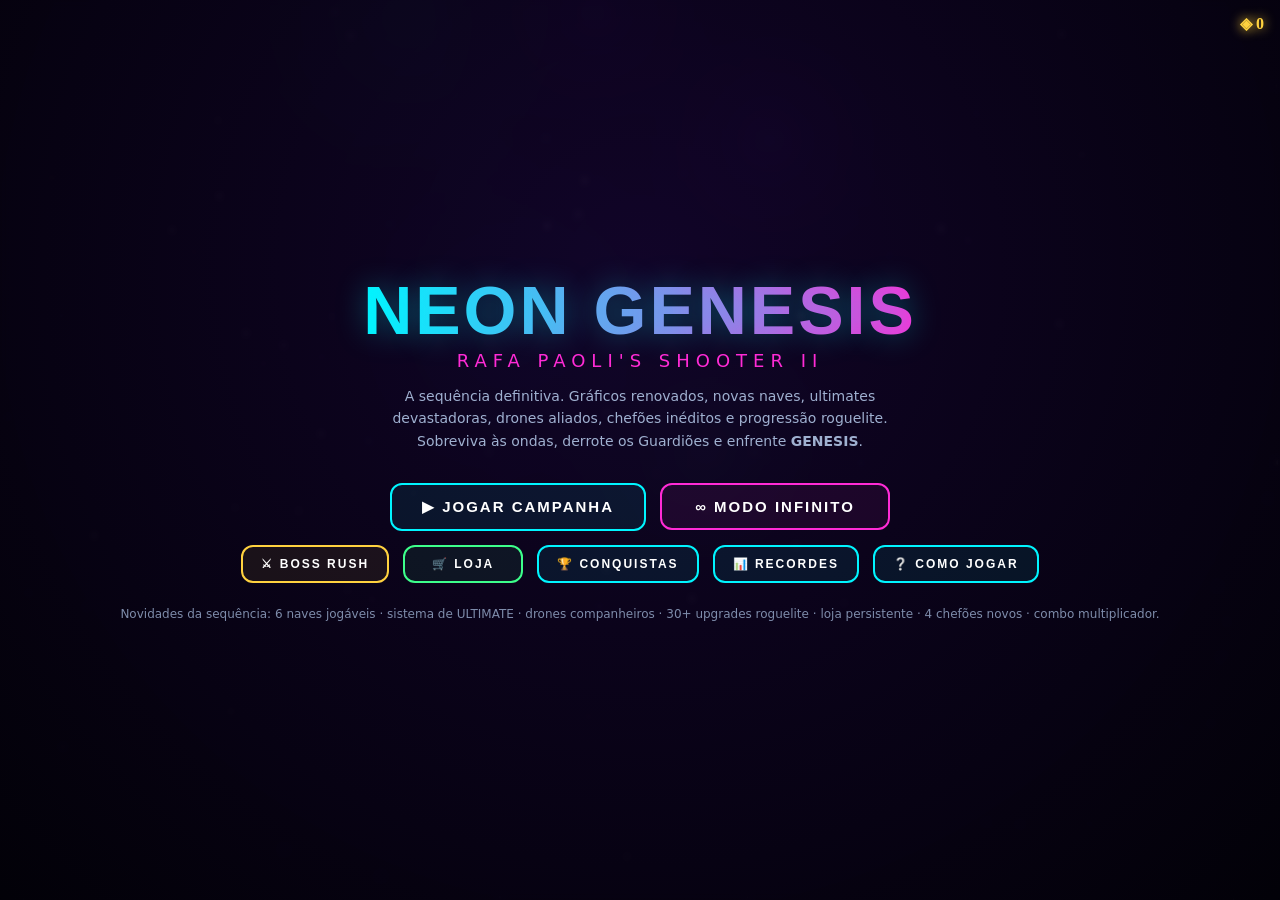
<file: rafa-shooter-2.html>
<!DOCTYPE html>
<html lang="pt-BR">
<head>
<meta charset="UTF-8">
<meta name="viewport" content="width=device-width, initial-scale=1.0, maximum-scale=1.0, user-scalable=no">
<title>Rafa Paoli's Shooter 2 — NEON GENESIS</title>
<style>
  :root{
    --neon:#00f5ff; --pink:#ff2bd6; --gold:#ffd23f; --green:#3dff8b;
    --purple:#9d4bff; --red:#ff4757; --bg:#05030f;
  }
  *{box-sizing:border-box; margin:0; padding:0; -webkit-tap-highlight-color:transparent;}
  html,body{height:100%; overflow:hidden; background:var(--bg); font-family:'Segoe UI',system-ui,sans-serif; color:#fff; user-select:none;}
  #wrap{position:fixed; inset:0;}
  canvas{display:block; position:absolute; inset:0; width:100%; height:100%;}
  #bg{z-index:0;}
  #game{z-index:1;}

  /* ---------- Overlays ---------- */
  .overlay{
    position:absolute; inset:0; z-index:10; display:none;
    flex-direction:column; align-items:center; justify-content:center;
    text-align:center; padding:24px;
    background:radial-gradient(circle at 50% 30%, rgba(20,5,45,.85), rgba(2,1,8,.97));
    backdrop-filter:blur(3px);
  }
  .overlay.show{display:flex; animation:fade .35s ease;}
  @keyframes fade{from{opacity:0; transform:scale(.97);} to{opacity:1; transform:scale(1);}}

  h1.logo{
    font-family:'Orbitron','Segoe UI',sans-serif; font-weight:900;
    font-size:clamp(34px,8vw,68px); letter-spacing:3px; line-height:1;
    background:linear-gradient(90deg,var(--neon),var(--pink),var(--gold),var(--neon));
    background-size:300% 100%; -webkit-background-clip:text; background-clip:text; color:transparent;
    animation:flow 6s linear infinite; text-shadow:0 0 30px rgba(0,245,255,.35);
  }
  @keyframes flow{to{background-position:300% 0;}}
  .sub{font-size:clamp(13px,3vw,18px); letter-spacing:6px; color:var(--pink); margin-top:6px; text-transform:uppercase;}
  .tagline{margin-top:14px; color:#9fb0d0; max-width:560px; font-size:14px; line-height:1.6;}

  .btn{
    margin:7px; padding:13px 30px; min-width:230px; cursor:pointer;
    font-family:'Orbitron',sans-serif; font-weight:700; font-size:15px; letter-spacing:2px;
    color:#fff; background:rgba(0,245,255,.07); border:2px solid var(--neon); border-radius:12px;
    text-transform:uppercase; transition:.18s; position:relative; overflow:hidden;
  }
  .btn:hover{background:var(--neon); color:#02121a; box-shadow:0 0 25px var(--neon); transform:translateY(-2px);}
  .btn.pink{border-color:var(--pink); background:rgba(255,43,214,.07);} .btn.pink:hover{background:var(--pink); box-shadow:0 0 25px var(--pink);}
  .btn.gold{border-color:var(--gold); background:rgba(255,210,63,.07);} .btn.gold:hover{background:var(--gold); color:#221800; box-shadow:0 0 25px var(--gold);}
  .btn.green{border-color:var(--green); background:rgba(61,255,139,.07);} .btn.green:hover{background:var(--green); color:#022; box-shadow:0 0 25px var(--green);}
  .btn.sm{min-width:120px; padding:10px 18px; font-size:12px;}
  .btn:disabled{opacity:.4; cursor:not-allowed; filter:grayscale(.6);}
  .row{display:flex; flex-wrap:wrap; justify-content:center; align-items:center;}

  .credits-badge{position:absolute; top:14px; right:16px; z-index:11; font-family:'Orbitron'; color:var(--gold); font-weight:700; font-size:16px; text-shadow:0 0 12px var(--gold);}

  /* card grids */
  .grid{display:grid; gap:12px; margin-top:18px; width:100%; max-width:900px;}
  .g3{grid-template-columns:repeat(auto-fit,minmax(160px,1fr));}
  .card{
    background:rgba(255,255,255,.04); border:2px solid rgba(255,255,255,.12); border-radius:14px;
    padding:16px 14px; cursor:pointer; transition:.16s; position:relative; text-align:left;
  }
  .card:hover{border-color:var(--neon); transform:translateY(-3px); box-shadow:0 8px 30px rgba(0,245,255,.15);}
  .card.sel{border-color:var(--gold); box-shadow:0 0 22px rgba(255,210,63,.3);}
  .card.locked{opacity:.55;}
  .card .nm{font-family:'Orbitron'; font-weight:700; font-size:15px; letter-spacing:1px;}
  .card .ab{font-size:12px; color:var(--neon); margin-top:6px; min-height:32px;}
  .card .st{font-size:11px; color:#9fb0d0; margin-top:8px; line-height:1.5;}
  .card .price{position:absolute; top:10px; right:12px; font-family:'Orbitron'; font-size:12px; color:var(--gold);}
  .ship-ico{font-size:34px; line-height:1;}

  /* level-up choices */
  #lvlChoices{display:flex; flex-wrap:wrap; gap:14px; justify-content:center; margin-top:20px;}
  .upg{
    width:210px; padding:18px 16px; cursor:pointer; border-radius:16px; text-align:center;
    background:rgba(157,75,255,.08); border:2px solid var(--purple); transition:.16s;
  }
  .upg:hover{transform:translateY(-5px) scale(1.03); box-shadow:0 0 30px rgba(157,75,255,.4); border-color:var(--pink);}
  .upg .ico{font-size:40px;} .upg .ut{font-family:'Orbitron'; font-weight:700; margin-top:8px; font-size:14px;}
  .upg .ud{font-size:12px; color:#b8c4dc; margin-top:8px; line-height:1.5; min-height:48px;}
  .upg .rar{font-size:10px; letter-spacing:2px; margin-top:8px; text-transform:uppercase; font-weight:700;}

  /* HUD */
  #hud{position:absolute; inset:0; z-index:5; pointer-events:none; display:none;}
  #hud.show{display:block;}
  .hud-top{position:absolute; top:10px; left:0; right:0; padding:0 16px; display:flex; justify-content:space-between; align-items:flex-start;}
  .hud-stat{font-family:'Orbitron'; font-size:13px; letter-spacing:1px; text-shadow:0 0 10px currentColor;}
  .bar{height:9px; border-radius:6px; background:rgba(255,255,255,.12); overflow:hidden; margin-top:4px;}
  .bar > i{display:block; height:100%; border-radius:6px; transition:width .15s;}
  .barbox{width:min(46vw,300px);}
  .hpfill{background:linear-gradient(90deg,#ff4757,#ff8b5a);}
  .xpfill{background:linear-gradient(90deg,var(--neon),var(--pink));}
  .ultfill{background:linear-gradient(90deg,var(--gold),#fff3a0);}
  #waveTag{position:absolute; left:50%; top:46%; transform:translate(-50%,-50%); font-family:'Orbitron'; font-weight:900; font-size:clamp(28px,7vw,56px); letter-spacing:4px; opacity:0; text-shadow:0 0 30px currentColor; text-align:center; pointer-events:none;}

  /* touch controls */
  #touch{position:absolute; inset:0; z-index:6; display:none;}
  #touch.show{display:block;}
  #stick{position:absolute; left:18px; bottom:18px; width:130px; height:130px; border-radius:50%; background:rgba(0,245,255,.07); border:2px solid rgba(0,245,255,.35); touch-action:none;}
  #stickKnob{position:absolute; left:35px; top:35px; width:60px; height:60px; border-radius:50%; background:rgba(0,245,255,.4); box-shadow:0 0 18px var(--neon);}
  .tbtn{position:absolute; border-radius:50%; border:2px solid; display:flex; align-items:center; justify-content:center; font-family:'Orbitron'; font-weight:700; touch-action:none;}
  #tFire{right:24px; bottom:30px; width:96px; height:96px; border-color:var(--neon); color:var(--neon); background:rgba(0,245,255,.14); font-size:16px;}
  #tFire:active{background:rgba(0,245,255,.45);}
  #tUlt{right:140px; bottom:150px; width:74px; height:74px; border-color:var(--gold); color:var(--gold); background:rgba(255,210,63,.12); font-size:13px;}
  #tBomb{right:140px; bottom:50px; width:64px; height:64px; border-color:var(--pink); color:var(--pink); background:rgba(255,43,214,.12); font-size:22px;}

  .stat-line{display:flex; justify-content:space-between; width:min(92vw,440px); padding:7px 4px; border-bottom:1px solid rgba(255,255,255,.08); font-size:14px;}
  .stat-line b{color:var(--neon); font-family:'Orbitron';}
  .ach{display:flex; gap:10px; align-items:center; padding:8px 12px; border-radius:10px; background:rgba(255,255,255,.04); width:min(92vw,460px); margin:4px 0; font-size:13px;}
  .ach.got{border:1px solid var(--green);} .ach .ai{font-size:24px;} .ach.locked{opacity:.45;}
  #toast{position:absolute; top:64px; left:50%; transform:translateX(-50%); z-index:30; display:flex; flex-direction:column; gap:8px; align-items:center; pointer-events:none;}
  .toastmsg{font-family:'Orbitron'; font-weight:700; font-size:14px; padding:10px 18px; border-radius:10px; background:rgba(10,5,25,.9); border:1px solid var(--gold); color:var(--gold); animation:tpop .4s ease; box-shadow:0 4px 24px rgba(0,0,0,.5);}
  @keyframes tpop{from{opacity:0; transform:translateY(-12px);} to{opacity:1; transform:translateY(0);}}
  .hint{font-size:12px; color:#7e8cab; margin-top:14px; line-height:1.7;}
  .scroll{overflow-y:auto; max-height:62vh; width:100%; display:flex; flex-direction:column; align-items:center;}
  ::-webkit-scrollbar{width:8px;} ::-webkit-scrollbar-thumb{background:rgba(0,245,255,.3); border-radius:4px;}
</style>
</head>
<body>
<div id="wrap">
  <canvas id="bg"></canvas>
  <canvas id="game"></canvas>

  <div class="credits-badge" id="creditsBadge">◈ 0</div>

  <!-- HUD -->
  <div id="hud">
    <div class="hud-top">
      <div>
        <div class="hud-stat" style="color:#ff7081">♥ <span id="hudLives">3</span></div>
        <div class="barbox"><div class="bar"><i class="hpfill" id="hpBar" style="width:100%"></i></div></div>
        <div class="hud-stat" style="color:var(--neon); margin-top:8px;">LVL <span id="hudLvl">1</span></div>
        <div class="barbox"><div class="bar"><i class="xpfill" id="xpBar" style="width:0%"></i></div></div>
      </div>
      <div style="text-align:right;">
        <div class="hud-stat" style="color:var(--gold)">SCORE <span id="hudScore">0</span></div>
        <div class="hud-stat" style="color:var(--pink); margin-top:6px;" id="comboTag"></div>
        <div class="hud-stat" style="color:#9fb0d0; margin-top:6px;">WAVE <span id="hudWave">1</span></div>
        <div class="hud-stat" style="color:var(--gold); margin-top:6px;">ULT</div>
        <div class="barbox" style="margin-left:auto;"><div class="bar"><i class="ultfill" id="ultBar" style="width:0%"></i></div></div>
      </div>
    </div>
    <div id="waveTag"></div>
  </div>

  <!-- touch -->
  <div id="touch">
    <div id="stick"><div id="stickKnob"></div></div>
    <div class="tbtn" id="tFire">FIRE</div>
    <div class="tbtn" id="tUlt">ULT</div>
    <div class="tbtn" id="tBomb">💣</div>
  </div>

  <div id="toast"></div>

  <!-- ===== MENU ===== -->
  <div class="overlay show" id="menu">
    <h1 class="logo">NEON GENESIS</h1>
    <div class="sub">Rafa Paoli's Shooter II</div>
    <p class="tagline">A sequência definitiva. Gráficos renovados, novas naves, ultimates devastadoras, drones aliados, chefões inéditos e progressão roguelite. Sobreviva às ondas, derrote os Guardiões e enfrente <b>GENESIS</b>.</p>
    <div class="row" style="margin-top:24px;">
      <button class="btn" onclick="UI.go('charSelect')">▶ Jogar Campanha</button>
      <button class="btn pink" onclick="Game.startMode('endless')">∞ Modo Infinito</button>
    </div>
    <div class="row">
      <button class="btn gold sm" onclick="Game.startMode('bossrush')">⚔ Boss Rush</button>
      <button class="btn green sm" onclick="UI.go('shop')">🛒 Loja</button>
      <button class="btn sm" onclick="UI.go('achievements')">🏆 Conquistas</button>
      <button class="btn sm" onclick="UI.go('stats')">📊 Recordes</button>
      <button class="btn sm" onclick="UI.go('help')">❔ Como Jogar</button>
    </div>
    <div class="hint">Novidades da sequência: 6 naves jogáveis · sistema de ULTIMATE · drones companheiros · 30+ upgrades roguelite · loja persistente · 4 chefões novos · combo multiplicador.</div>
  </div>

  <!-- ===== CHARACTER SELECT ===== -->
  <div class="overlay" id="charSelect">
    <h1 class="logo" style="font-size:clamp(26px,6vw,46px)">ESCOLHA SUA NAVE</h1>
    <div class="row" style="margin-top:4px;">
      <span class="hint" style="margin:0 8px;">Dificuldade:</span>
      <button class="btn green sm diffbtn" data-d="easy" onclick="Game.setDiff('easy')">FÁCIL</button>
      <button class="btn sm diffbtn" data-d="normal" onclick="Game.setDiff('normal')">NORMAL</button>
      <button class="btn pink sm diffbtn" data-d="hard" onclick="Game.setDiff('hard')">DIFÍCIL</button>
      <button class="btn gold sm diffbtn" data-d="insane" onclick="Game.setDiff('insane')">INSANO</button>
    </div>
    <div class="grid g3 scroll" id="shipGrid"></div>
    <div class="row" style="margin-top:14px;">
      <button class="btn gold" id="launchBtn" onclick="Game.startMode('campaign')">🚀 Lançar</button>
      <button class="btn sm" onclick="UI.go('menu')">← Voltar</button>
    </div>
  </div>

  <!-- ===== SHOP ===== -->
  <div class="overlay" id="shop">
    <h1 class="logo" style="font-size:clamp(26px,6vw,46px)">LOJA META</h1>
    <p class="tagline">Melhorias permanentes — válidas em todas as partidas. Compre com ◈ Créditos ganhos jogando.</p>
    <div class="grid g3 scroll" id="shopGrid"></div>
    <button class="btn sm" style="margin-top:14px;" onclick="UI.go('menu')">← Voltar</button>
  </div>

  <!-- ===== ACHIEVEMENTS ===== -->
  <div class="overlay" id="achievements">
    <h1 class="logo" style="font-size:clamp(26px,6vw,46px)">CONQUISTAS</h1>
    <div class="scroll" id="achList" style="margin-top:14px;"></div>
    <button class="btn sm" style="margin-top:14px;" onclick="UI.go('menu')">← Voltar</button>
  </div>

  <!-- ===== STATS ===== -->
  <div class="overlay" id="stats">
    <h1 class="logo" style="font-size:clamp(26px,6vw,46px)">RECORDES</h1>
    <div class="scroll" id="statList" style="margin-top:14px;"></div>
    <button class="btn sm" style="margin-top:14px;" onclick="UI.go('menu')">← Voltar</button>
  </div>

  <!-- ===== HELP ===== -->
  <div class="overlay" id="help">
    <h1 class="logo" style="font-size:clamp(26px,6vw,46px)">COMO JOGAR</h1>
    <div class="scroll" style="margin-top:14px;">
      <div class="stat-line"><span>Mover</span><b>WASD / Setas / Joystick</b></div>
      <div class="stat-line"><span>Atirar</span><b>Segure ESPAÇO / ↑ / clique / FIRE</b></div>
      <div class="stat-line"><span>Ultimate</span><b>Q / botão ULT</b></div>
      <div class="stat-line"><span>Bomba (limpa tela)</span><b>SHIFT / 💣</b></div>
      <div class="stat-line"><span>Pausar</span><b>ESC / P</b></div>
      <div class="stat-line"><span>Mouse</span><b>A nave segue o cursor · clique atira</b></div>
      <p class="tagline" style="margin-top:18px;">Suba de nível pegando orbes de XP e escolha upgrades. Encha a barra de ULT acertando inimigos. A cada 5 ondas surge um CHEFÃO. Mantenha o combo alto para multiplicar pontos e créditos!</p>
    </div>
    <button class="btn sm" style="margin-top:14px;" onclick="UI.go('menu')">← Voltar</button>
  </div>

  <!-- ===== LEVEL UP ===== -->
  <div class="overlay" id="levelup">
    <h1 class="logo" style="font-size:clamp(24px,5vw,40px); color:var(--purple); -webkit-text-fill-color:initial; background:none;">LEVEL UP!</h1>
    <p class="sub" style="color:var(--purple);">Escolha um aprimoramento</p>
    <div id="lvlChoices"></div>
  </div>

  <!-- ===== PAUSE ===== -->
  <div class="overlay" id="pause">
    <h1 class="logo" style="font-size:clamp(30px,7vw,52px)">PAUSA</h1>
    <div class="row" style="margin-top:20px;">
      <button class="btn" onclick="Game.resume()">▶ Continuar</button>
    </div>
    <div class="row">
      <button class="btn sm" onclick="Audio.toggle()" id="sndBtn">🔊 Som: ON</button>
      <button class="btn sm" onclick="Game.toggleShake()" id="shakeBtn">📳 Tremor: ON</button>
    </div>
    <button class="btn pink sm" onclick="Game.quitToMenu()">⬅ Menu Principal</button>
  </div>

  <!-- ===== GAME OVER ===== -->
  <div class="overlay" id="gameover">
    <h1 class="logo" style="font-size:clamp(34px,8vw,64px); color:var(--red); -webkit-text-fill-color:initial; background:none; text-shadow:0 0 30px var(--red);">GAME OVER</h1>
    <div id="goStats" style="margin-top:16px;"></div>
    <div class="row" style="margin-top:18px;">
      <button class="btn gold" onclick="Game.retry()">↻ Tentar de novo</button>
      <button class="btn sm" onclick="Game.quitToMenu()">⬅ Menu</button>
    </div>
  </div>

  <!-- ===== VICTORY ===== -->
  <div class="overlay" id="victory">
    <h1 class="logo" style="font-size:clamp(32px,8vw,60px); color:var(--gold);">VITÓRIA!</h1>
    <p class="tagline" id="winText">Você derrotou GENESIS e salvou o cosmos!</p>
    <div id="winStats" style="margin-top:12px;"></div>
    <div class="row" style="margin-top:18px;">
      <button class="btn green" onclick="Game.startMode('endless')">∞ Continuar no Infinito</button>
      <button class="btn sm" onclick="Game.quitToMenu()">⬅ Menu</button>
    </div>
  </div>
</div>

<script>
/* ============================================================
   RAFA PAOLI'S SHOOTER 2 — NEON GENESIS
   Single-file HTML5 canvas shooter (sequel). No external assets.
   ============================================================ */
'use strict';

const W = () => canvas.width, H = () => canvas.height;
const TAU = Math.PI*2;
const rand = (a,b)=>a+Math.random()*(b-a);
const randi = (a,b)=>Math.floor(rand(a,b+1));
const clamp = (v,a,b)=>v<a?a:v>b?b:v;
const dist2 = (a,b)=>{const dx=a.x-b.x,dy=a.y-b.y;return dx*dx+dy*dy;};
const lerp = (a,b,t)=>a+(b-a)*t;
const pick = arr=>arr[Math.floor(Math.random()*arr.length)];

/* ---------- Canvas ---------- */
const bgCanvas = document.getElementById('bg');
const bgCtx = bgCanvas.getContext('2d');
const canvas = document.getElementById('game');
const ctx = canvas.getContext('2d');
function resize(){
  const dpr = Math.min(window.devicePixelRatio||1, 2);
  for(const c of [bgCanvas, canvas]){
    c.width = Math.floor(innerWidth*dpr); c.height = Math.floor(innerHeight*dpr);
  }
  ctx.setTransform(dpr,0,0,dpr,0,0);
  bgCtx.setTransform(dpr,0,0,dpr,0,0);
}
addEventListener('resize', resize); resize();
// logical dimensions (CSS px)
const VW = ()=>innerWidth, VH = ()=>innerHeight;

/* ============================================================
   AUDIO — synthesized SFX (Web Audio), no files needed
   ============================================================ */
const Audio = (()=>{
  let ac=null, master=null, on=true;
  function ensure(){
    if(ac) return;
    try{
      ac = new (window.AudioContext||window.webkitAudioContext)();
      master = ac.createGain(); master.gain.value=0.35; master.connect(ac.destination);
    }catch(e){ ac=null; }
  }
  function blip(freq, dur, type='square', vol=0.3, slide=0){
    if(!on || !ac) return;
    const o=ac.createOscillator(), g=ac.createGain();
    o.type=type; o.frequency.value=freq;
    if(slide) o.frequency.exponentialRampToValueAtTime(Math.max(40,freq+slide), ac.currentTime+dur);
    g.gain.setValueAtTime(vol, ac.currentTime);
    g.gain.exponentialRampToValueAtTime(0.001, ac.currentTime+dur);
    o.connect(g); g.connect(master); o.start(); o.stop(ac.currentTime+dur);
  }
  function noise(dur, vol=0.3){
    if(!on || !ac) return;
    const n = ac.createBufferSource();
    const buf = ac.createBuffer(1, ac.sampleRate*dur, ac.sampleRate);
    const d = buf.getChannelData(0);
    for(let i=0;i<d.length;i++) d[i]=(Math.random()*2-1)*(1-i/d.length);
    n.buffer=buf; const g=ac.createGain(); g.gain.value=vol;
    const f=ac.createBiquadFilter(); f.type='lowpass'; f.frequency.value=1200;
    n.connect(f); f.connect(g); g.connect(master); n.start();
  }
  const S = {
    shoot:   ()=>blip(880,0.05,'square',0.10,-300),
    hit:     ()=>blip(440,0.04,'sawtooth',0.12),
    enemyDie:()=>{blip(220,0.12,'square',0.18,-120); noise(0.10,0.10);},
    playerHit:()=>{noise(0.25,0.35); blip(150,0.3,'sawtooth',0.25,-100);},
    powerup: ()=>{blip(660,0.08,'sine',0.25); setTimeout(()=>blip(990,0.1,'sine',0.25),80);},
    levelup: ()=>{[523,659,784,1046].forEach((f,i)=>setTimeout(()=>blip(f,0.15,'triangle',0.25),i*70));},
    ult:     ()=>{noise(0.4,0.4); [200,400,800].forEach((f,i)=>setTimeout(()=>blip(f,0.3,'sawtooth',0.3,200),i*40));},
    bomb:    ()=>{noise(0.6,0.5); blip(80,0.6,'sawtooth',0.4,-40);},
    boss:    ()=>{[110,110,146,110].forEach((f,i)=>setTimeout(()=>blip(f,0.25,'sawtooth',0.3),i*180));},
    coin:    ()=>blip(1320,0.06,'sine',0.15),
    win:     ()=>{[523,659,784,1046,1318].forEach((f,i)=>setTimeout(()=>blip(f,0.2,'triangle',0.3),i*120));},
    lose:    ()=>{[440,330,220,150].forEach((f,i)=>setTimeout(()=>blip(f,0.3,'sawtooth',0.3),i*150));},
    click:   ()=>blip(600,0.04,'square',0.12),
  };
  return {
    init:ensure,
    play:(n)=>{ try{ S[n]&&S[n](); }catch(e){} },
    toggle:()=>{ on=!on; document.getElementById('sndBtn').textContent='🔊 Som: '+(on?'ON':'OFF'); Save.set('sound',on); return on; },
    set:(v)=>{ on=v; },
    get on(){return on;}
  };
})();

/* ============================================================
   PERSISTENCE
   ============================================================ */
const Save = (()=>{
  const KEY='rafa2.save.v1';
  let data = {
    credits:0, sound:true, shake:true,
    ships:{striker:true}, // unlocked
    upgrades:{dmg:0,fireRate:0,maxhp:0,speed:0,ultgain:0,magnet:0,startbomb:0,credit:0},
    ach:{}, // id -> true
    high:{campaign:0, endless:0, bossrush:0}, bestWave:0, totalKills:0, totalRuns:0,
  };
  try{ const s=localStorage.getItem(KEY); if(s) data=Object.assign(data, JSON.parse(s)); }catch(e){}
  function save(){ try{ localStorage.setItem(KEY, JSON.stringify(data)); }catch(e){} }
  return {
    data,
    get:(k)=>data[k],
    set:(k,v)=>{ data[k]=v; save(); },
    save,
    addCredits:(n)=>{ data.credits+=Math.round(n); save(); UI.updateCredits(); },
  };
})();

/* ============================================================
   DATA: ships, upgrades, shop, achievements
   ============================================================ */
const SHIPS = {
  striker:{ name:'STRIKER', ico:'🚀', color:'#00f5ff', price:0,
    desc:'Equilibrada. Tiro duplo confiável.',
    speed:5.2, fireRate:200, dmg:1, hp:3, bullets:2, spread:0,
    ult:'NOVA BURST — explosão radial de 24 projéteis', ultType:'nova' },
  viper:{ name:'VIPER', ico:'🛸', color:'#3dff8b', price:400,
    desc:'Rápida e ágil, cadência altíssima.',
    speed:6.6, fireRate:120, dmg:0.8, hp:2, bullets:1, spread:0,
    ult:'OVERDRIVE — 5s de cadência tripla', ultType:'overdrive' },
  titan:{ name:'TITAN', ico:'🛰️', color:'#ffd23f', price:700,
    desc:'Tanque. Muito HP e dano alto, lenta.',
    speed:3.8, fireRate:340, dmg:2.4, hp:5, bullets:2, spread:0.1,
    ult:'FORTRESS — escudo 4s + onda de choque', ultType:'fortress' },
  spectre:{ name:'SPECTRE', ico:'👻', color:'#9d4bff', price:700,
    desc:'Tiro em leque triplo + dash da ult.',
    speed:5.8, fireRate:240, dmg:1.1, hp:3, bullets:3, spread:0.18,
    ult:'PHASE DASH — teleporte + 2s invencível', ultType:'phase' },
  inferno:{ name:'INFERNO', ico:'🔥', color:'#ff4757', price:900,
    desc:'Mísseis teleguiados, dano em área.',
    speed:4.8, fireRate:300, dmg:1.6, hp:3, bullets:2, spread:0, homing:true,
    ult:'METEOR RAIN — chuva de meteoros', ultType:'meteor' },
  prism:{ name:'PRISM', ico:'💎', color:'#ff2bd6', price:1200,
    desc:'Laser perfurante contínuo.',
    speed:5.4, fireRate:160, dmg:1.2, hp:3, bullets:1, pierce:true,
    ult:'PRISM BEAM — laser gigante de 3s', ultType:'beam' },
};
const SHIP_IDS = Object.keys(SHIPS);

const SHOP_ITEMS = [
  { id:'dmg',      name:'Dano +',        ico:'⚔️', desc:'+8% de dano por nível', max:5, cost:i=>150+i*150 },
  { id:'fireRate', name:'Cadência +',    ico:'⚡', desc:'-6% cooldown por nível', max:5, cost:i=>180+i*160 },
  { id:'maxhp',    name:'Vida +',        ico:'❤️', desc:'+1 vida inicial por nível', max:3, cost:i=>300+i*300 },
  { id:'speed',    name:'Velocidade +',  ico:'💨', desc:'+5% velocidade por nível', max:4, cost:i=>150+i*120 },
  { id:'ultgain',  name:'Carga ULT +',   ico:'🌟', desc:'+12% ganho de ult por nível', max:4, cost:i=>200+i*180 },
  { id:'magnet',   name:'Ímã +',         ico:'🧲', desc:'+25% raio de coleta por nível', max:4, cost:i=>120+i*100 },
  { id:'startbomb',name:'Bombas extra',  ico:'💣', desc:'+1 bomba inicial por nível', max:3, cost:i=>250+i*200 },
  { id:'credit',   name:'Lucro +',       ico:'◈',  desc:'+15% créditos ganhos por nível', max:4, cost:i=>200+i*200 },
];

const ACHIEVEMENTS = [
  { id:'first',   ico:'💀', name:'Primeiro Sangue', desc:'Destrua 1 inimigo' },
  { id:'kill100', ico:'🔫', name:'Atirador',        desc:'500 kills no total' },
  { id:'boss1',   ico:'👑', name:'Caçador de Chefes',desc:'Derrote um chefão' },
  { id:'combo15', ico:'🔥', name:'Combo Mestre',    desc:'Atinja combo 15x' },
  { id:'wave10',  ico:'🌊', name:'Sobrevivente',    desc:'Alcance a onda 10' },
  { id:'genesis', ico:'🌌', name:'Salvador',        desc:'Derrote GENESIS (campanha)' },
  { id:'rich',    ico:'💰', name:'Magnata',         desc:'Acumule 3000 créditos' },
  { id:'noult',   ico:'🎯', name:'Puro Talento',    desc:'Vença uma onda de chefe sem usar ULT' },
  { id:'allship', ico:'🛸', name:'Colecionador',    desc:'Desbloqueie todas as naves' },
  { id:'lvl20',   ico:'⭐', name:'Veterano',         desc:'Chegue ao nível 20 numa partida' },
];

const DIFFS = {
  easy:   { label:'FÁCIL',  hp:0.7, spd:0.8, spawn:1.3, reward:0.8 },
  normal: { label:'NORMAL', hp:1.0, spd:1.0, spawn:1.0, reward:1.0 },
  hard:   { label:'DIFÍCIL',hp:1.4, spd:1.2, spawn:0.8, reward:1.4 },
  insane: { label:'INSANO', hp:1.9, spd:1.45,spawn:0.62,reward:2.0 },
};

// Roguelite in-run upgrades
const UPGRADES = [
  { id:'extrabullet', ico:'➕', rar:'rare',   t:'Projétil Extra',    d:'+1 projétil por disparo', col:'#3dff8b' },
  { id:'dmgup',       ico:'⚔️', rar:'common', t:'Mais Dano',         d:'+20% de dano', col:'#fff' },
  { id:'rapid',       ico:'⚡', rar:'common', t:'Tiro Rápido',       d:'-15% de cooldown', col:'#fff' },
  { id:'pierce',      ico:'🏹', rar:'rare',   t:'Perfuração',        d:'Tiros atravessam +1 inimigo', col:'#3dff8b' },
  { id:'spreadup',    ico:'🌟', rar:'common', t:'Dispersão',         d:'+abertura do leque', col:'#fff' },
  { id:'speedup',     ico:'💨', rar:'common', t:'Propulsores',       d:'+15% velocidade', col:'#fff' },
  { id:'heal',        ico:'❤️', rar:'rare',   t:'Reparo',            d:'+1 vida (até o máx)', col:'#ff7081' },
  { id:'maxhp',       ico:'🛡️', rar:'rare',   t:'Casco Reforçado',   d:'+1 vida máxima e cura', col:'#3dff8b' },
  { id:'crit',        ico:'🎯', rar:'rare',   t:'Crítico',           d:'+10% chance de dano triplo', col:'#3dff8b' },
  { id:'drone',       ico:'🤖', rar:'epic',   t:'Drone Aliado',      d:'+1 drone que atira', col:'#9d4bff' },
  { id:'bigbullet',   ico:'🔵', rar:'common', t:'Munição Pesada',    d:'+30% tamanho e dano dos tiros', col:'#fff' },
  { id:'ultcharge',   ico:'🔆', rar:'rare',   t:'Núcleo de Energia', d:'+30% carga de ULT', col:'#3dff8b' },
  { id:'magnet',      ico:'🧲', rar:'common', t:'Ímã de XP',         d:'+40% raio de coleta', col:'#fff' },
  { id:'thorns',      ico:'🌵', rar:'epic',   t:'Espinhos',          d:'Inimigos que te tocam levam dano', col:'#9d4bff' },
  { id:'regen',       ico:'💚', rar:'epic',   t:'Regeneração',       d:'Recupera 1 vida a cada onda', col:'#9d4bff' },
  { id:'explosive',   ico:'💥', rar:'epic',   t:'Munição Explosiva', d:'Tiros causam dano em área', col:'#9d4bff' },
  { id:'vampire',     ico:'🩸', rar:'epic',   t:'Vampirismo',        d:'5% de chance de curar ao matar', col:'#9d4bff' },
  { id:'bomb',        ico:'💣', rar:'rare',   t:'Bomba Extra',       d:'+1 bomba', col:'#3dff8b' },
];
const RAR_COL = { common:'#b8c4dc', rare:'#3dff8b', epic:'#9d4bff' };

/* ============================================================
   INPUT
   ============================================================ */
const Input = {
  keys:{}, mouse:{x:null,y:null,active:false,down:false},
  stick:{x:0,y:0,active:false}, touchFire:false,
  // tiro manual, inspirado no primeiro jogo: segurar para atirar
  get firing(){ return !!this.keys[' '] || !!this.keys['arrowup'] || this.mouse.down || this.touchFire; },
  init(){
    addEventListener('keydown', e=>{
      this.keys[e.key.toLowerCase()]=true;
      if([' ','arrowup','arrowdown','arrowleft','arrowright'].includes(e.key.toLowerCase())) e.preventDefault();
      const k=e.key.toLowerCase();
      if(k==='q') Game.tryUlt();
      if(k==='shift') Game.tryBomb();
      if(k==='escape'||k==='p') Game.togglePause();
    });
    addEventListener('keyup', e=>{ this.keys[e.key.toLowerCase()]=false; });
    canvas.addEventListener('mousemove', e=>{ this.mouse.x=e.clientX; this.mouse.y=e.clientY; this.mouse.active=true; });
    canvas.addEventListener('mouseleave', ()=>{ this.mouse.active=false; this.mouse.down=false; });
    canvas.addEventListener('mousedown', e=>{ if(e.button===0){ this.mouse.down=true; Audio.init(); } });
    addEventListener('mouseup', e=>{ if(e.button===0) this.mouse.down=false; });
    this.initTouch();
  },
  initTouch(){
    if(!('ontouchstart' in window) && !navigator.maxTouchPoints) return;
    document.getElementById('touch').classList.add('show');
    const stick=document.getElementById('stick'), knob=document.getElementById('stickKnob');
    let id=null, cx=0, cy=0;
    const R=50;
    stick.addEventListener('touchstart', e=>{ const t=e.changedTouches[0]; id=t.identifier; const r=stick.getBoundingClientRect(); cx=r.left+r.width/2; cy=r.top+r.height/2; this.stick.active=true; e.preventDefault(); },{passive:false});
    addEventListener('touchmove', e=>{
      for(const t of e.changedTouches){ if(t.identifier===id){
        let dx=t.clientX-cx, dy=t.clientY-cy; const d=Math.hypot(dx,dy)||1;
        const cl=Math.min(d,R); dx=dx/d*cl; dy=dy/d*cl;
        knob.style.left=(35+dx)+'px'; knob.style.top=(35+dy)+'px';
        this.stick.x=dx/R; this.stick.y=dy/R;
      }}
    },{passive:false});
    addEventListener('touchend', e=>{
      for(const t of e.changedTouches){ if(t.identifier===id){ id=null; this.stick.active=false; this.stick.x=0; this.stick.y=0; knob.style.left='35px'; knob.style.top='35px'; }}
    });
    const fire=document.getElementById('tFire');
    fire.addEventListener('touchstart', e=>{ this.touchFire=true; fire.style.opacity='1'; Audio.init(); e.preventDefault(); },{passive:false});
    fire.addEventListener('touchend',  e=>{ this.touchFire=false; fire.style.opacity=''; e.preventDefault(); },{passive:false});
    fire.addEventListener('touchcancel',()=>{ this.touchFire=false; fire.style.opacity=''; });
    document.getElementById('tUlt').addEventListener('touchstart', e=>{ Game.tryUlt(); e.preventDefault(); },{passive:false});
    document.getElementById('tBomb').addEventListener('touchstart', e=>{ Game.tryBomb(); e.preventDefault(); },{passive:false});
  }
};

/* ============================================================
   PARTICLES / EFFECTS
   ============================================================ */
const FX = {
  parts:[], texts:[], rings:[], shakeAmt:0, flashCol:null, flashA:0,
  reset(){ this.parts.length=0; this.texts.length=0; this.rings.length=0; this.shakeAmt=0; this.flashA=0; },
  burst(x,y,col,n=12,spd=4){
    for(let i=0;i<n;i++){ const a=rand(0,TAU), s=rand(spd*0.3,spd);
      this.parts.push({x,y,vx:Math.cos(a)*s,vy:Math.sin(a)*s,life:1,col,r:rand(1.5,3.5)}); }
  },
  trail(x,y,col){ this.parts.push({x,y,vx:rand(-.3,.3),vy:rand(.5,1.5),life:.6,col,r:rand(1,2.2)}); },
  text(x,y,t,col='#fff',sz=18){ this.texts.push({x,y,t,col,sz,life:1,vy:-1.1}); },
  ring(x,y,col,maxR=80){ this.rings.push({x,y,r:6,maxR,col,life:1}); },
  shake(a){ if(Game.shake) this.shakeAmt=Math.max(this.shakeAmt,a); },
  flash(col,a=0.4){ this.flashCol=col; this.flashA=a; },
  update(dt){
    for(let i=this.parts.length-1;i>=0;i--){ const p=this.parts[i];
      p.x+=p.vx*dt; p.y+=p.vy*dt; p.vx*=0.94; p.vy*=0.94; p.life-=0.035*dt;
      if(p.life<=0) this.parts.splice(i,1); }
    for(let i=this.texts.length-1;i>=0;i--){ const t=this.texts[i];
      t.y+=t.vy*dt; t.life-=0.02*dt; if(t.life<=0) this.texts.splice(i,1); }
    for(let i=this.rings.length-1;i>=0;i--){ const r=this.rings[i];
      r.r+=(r.maxR-r.r)*0.18*dt; r.life-=0.05*dt; if(r.life<=0) this.rings.splice(i,1); }
    this.shakeAmt*=0.85; if(this.shakeAmt<0.4) this.shakeAmt=0;
    this.flashA*=0.86; if(this.flashA<0.01) this.flashA=0;
  },
  draw(c){
    for(const r of this.rings){ c.globalAlpha=r.life*0.6; c.strokeStyle=r.col; c.lineWidth=3;
      c.beginPath(); c.arc(r.x,r.y,r.r,0,TAU); c.stroke(); }
    c.globalAlpha=1;
    for(const p of this.parts){ c.globalAlpha=Math.max(0,p.life); c.fillStyle=p.col;
      c.beginPath(); c.arc(p.x,p.y,p.r,0,TAU); c.fill(); }
    c.globalAlpha=1;
    c.textAlign='center'; c.font='bold 16px Orbitron, sans-serif';
    for(const t of this.texts){ c.globalAlpha=Math.max(0,t.life); c.fillStyle=t.col;
      c.font=`bold ${t.sz}px Orbitron, sans-serif`; c.fillText(t.t,t.x,t.y); }
    c.globalAlpha=1; c.textAlign='left';
  }
};

/* ============================================================
   BACKGROUND — parallax starfield + nebula
   ============================================================ */
const BG = {
  stars:[], nebula:[], t:0,
  init(){
    this.stars.length=0;
    for(let i=0;i<160;i++) this.stars.push({x:Math.random()*VW(),y:Math.random()*VH(),z:rand(0.3,3),s:rand(0.5,2)});
    this.nebula.length=0;
    for(let i=0;i<5;i++) this.nebula.push({x:Math.random()*VW(),y:Math.random()*VH(),r:rand(120,300),col:pick(['#1a0a3a','#0a1a3a','#2a0a2a','#0a2a2a']),drift:rand(0.05,0.2)});
  },
  draw(speed=1){
    this.t+=0.005;
    bgCtx.clearRect(0,0,VW(),VH());
    bgCtx.fillStyle='#05030f'; bgCtx.fillRect(0,0,VW(),VH());
    // nebula
    for(const n of this.nebula){
      n.y+=n.drift*speed; if(n.y-n.r>VH()){ n.y=-n.r; n.x=Math.random()*VW(); }
      const g=bgCtx.createRadialGradient(n.x,n.y,0,n.x,n.y,n.r);
      g.addColorStop(0,n.col+'cc'); g.addColorStop(1,'transparent');
      bgCtx.fillStyle=g; bgCtx.beginPath(); bgCtx.arc(n.x,n.y,n.r,0,TAU); bgCtx.fill();
    }
    // stars
    for(const s of this.stars){
      s.y += s.z*speed; if(s.y>VH()){ s.y=0; s.x=Math.random()*VW(); }
      bgCtx.globalAlpha=clamp(s.z/3,0.3,1);
      bgCtx.fillStyle = s.z>2?'#fff':'#9fd0ff';
      bgCtx.fillRect(s.x,s.y,s.s,s.s*s.z);
    }
    bgCtx.globalAlpha=1;
  }
};

/* ============================================================
   ENTITIES
   ============================================================ */
class Bullet {
  constructor(x,y,vx,vy,dmg,col,r,opt={}){
    this.x=x;this.y=y;this.vx=vx;this.vy=vy;this.dmg=dmg;this.col=col;this.r=r;
    this.pierce=opt.pierce||0; this.homing=opt.homing||false; this.explosive=opt.explosive||false;
    this.dead=false; this.hits=new Set(); this.life=120;
  }
  update(dt){
    if(this.homing){
      let best=null,bd=1e9;
      for(const e of Game.enemies){ const d=dist2(this,e); if(d<bd){bd=d;best=e;} }
      if(Game.boss && !best){ best=Game.boss; }
      if(best){ const a=Math.atan2(best.y-this.y,best.x-this.x); const sp=Math.hypot(this.vx,this.vy);
        this.vx=lerp(this.vx,Math.cos(a)*sp,0.08*dt); this.vy=lerp(this.vy,Math.sin(a)*sp,0.08*dt); }
    }
    this.x+=this.vx*dt; this.y+=this.vy*dt; this.life-=dt;
    if(this.x<-20||this.x>VW()+20||this.y<-20||this.y>VH()+20||this.life<=0) this.dead=true;
    if(Math.random()<0.5) FX.parts.push({x:this.x,y:this.y,vx:0,vy:0,life:0.3,col:this.col,r:this.r*0.6});
  }
  draw(c){
    c.save(); c.shadowBlur=12; c.shadowColor=this.col; c.fillStyle=this.col;
    c.beginPath(); c.arc(this.x,this.y,this.r,0,TAU); c.fill(); c.restore();
  }
}
class EnemyBullet {
  constructor(x,y,vx,vy,col='#ff4757',r=5,dmg=1){ this.x=x;this.y=y;this.vx=vx;this.vy=vy;this.col=col;this.r=r;this.dmg=dmg;this.dead=false; }
  update(dt){ this.x+=this.vx*dt; this.y+=this.vy*dt;
    if(this.x<-30||this.x>VW()+30||this.y<-30||this.y>VH()+30) this.dead=true; }
  draw(c){ c.save(); c.shadowBlur=10; c.shadowColor=this.col; c.fillStyle=this.col;
    c.beginPath(); c.arc(this.x,this.y,this.r,0,TAU); c.fill();
    c.fillStyle='#fff'; c.beginPath(); c.arc(this.x,this.y,this.r*0.4,0,TAU); c.fill(); c.restore(); }
}
class XPOrb {
  constructor(x,y,val){ this.x=x;this.y=y;this.val=val;this.r=4;this.dead=false;this.vy=rand(-1,1);this.vx=rand(-1,1); }
  update(dt){
    const p=Game.player; if(!p) return;
    const d=Math.hypot(p.x-this.x,p.y-this.y);
    if(d<Game.magnetR){ const a=Math.atan2(p.y-this.y,p.x-this.x); const sp=lerp(3,9,1-d/Game.magnetR);
      this.x+=Math.cos(a)*sp*dt; this.y+=Math.sin(a)*sp*dt; }
    else { this.x+=this.vx*dt; this.y+=this.vy*dt; this.vx*=0.95; this.vy*=0.95; }
    if(d<p.r+6){ this.dead=true; Game.gainXP(this.val); FX.parts.push({x:this.x,y:this.y,vx:0,vy:0,life:0.4,col:'#00f5ff',r:3}); Audio.play('coin'); }
  }
  draw(c){ c.save(); c.shadowBlur=8; c.shadowColor='#00f5ff'; c.fillStyle='#00f5ff';
    c.beginPath(); c.arc(this.x,this.y,this.r,0,TAU); c.fill(); c.restore(); }
}
class PowerUp {
  constructor(x,y,type){ this.x=x;this.y=y;this.type=type;this.r=12;this.dead=false;this.vy=1;this.bob=0; }
  update(dt){ this.bob+=0.1*dt; this.y+=this.vy*dt;
    const p=Game.player; if(p){ const d=Math.hypot(p.x-this.x,p.y-this.y);
      if(d<Game.magnetR*0.8){ const a=Math.atan2(p.y-this.y,p.x-this.x); this.x+=Math.cos(a)*4*dt; this.y+=Math.sin(a)*4*dt; }
      if(d<p.r+this.r){ this.dead=true; Game.collectPower(this.type); } }
    if(this.y>VH()+30) this.dead=true; }
  draw(c){ const P=POWERTYPES[this.type]; const yy=this.y+Math.sin(this.bob)*3;
    c.save(); c.shadowBlur=16; c.shadowColor=P.col; c.fillStyle=P.col; c.globalAlpha=0.25;
    c.beginPath(); c.arc(this.x,yy,this.r+5,0,TAU); c.fill(); c.globalAlpha=1;
    c.fillStyle=P.col; c.beginPath(); c.arc(this.x,yy,this.r,0,TAU); c.fill();
    c.font='14px sans-serif'; c.textAlign='center'; c.textBaseline='middle'; c.fillStyle='#fff';
    c.fillText(P.ico,this.x,yy); c.restore(); c.textAlign='left'; c.textBaseline='alphabetic'; }
}
const POWERTYPES = {
  rapid:{ ico:'⚡', col:'#ffd23f', name:'TIRO RÁPIDO' },
  shield:{ ico:'🛡️', col:'#00f5ff', name:'ESCUDO' },
  heal:{ ico:'❤️', col:'#ff4757', name:'VIDA +1' },
  bomb:{ ico:'💣', col:'#ff2bd6', name:'BOMBA +1' },
  multi:{ ico:'🌟', col:'#3dff8b', name:'MULTISHOT' },
  magnet:{ ico:'🧲', col:'#9d4bff', name:'SUPER ÍMÃ' },
};

class Drone {
  constructor(idx){ this.idx=idx; this.x=0;this.y=0; this.cd=0; this.ang=idx*1.7; }
  update(dt){
    const p=Game.player; if(!p) return;
    this.ang+=0.04*dt;
    const off=46+this.idx*8;
    this.x=p.x+Math.cos(this.ang)*off; this.y=p.y+Math.sin(this.ang)*off;
    this.cd-=dt*16;
    if(this.cd<=0){ this.cd=420;
      let t=Game.nearestEnemy(this.x,this.y);
      const a = t? Math.atan2(t.y-this.y,t.x-this.x) : -Math.PI/2;
      Game.bullets.push(new Bullet(this.x,this.y,Math.cos(a)*9,Math.sin(a)*9,0.6*p.dmg,'#9d4bff',4,{}));
      Audio.play('shoot');
    }
  }
  draw(c){ c.save(); c.shadowBlur=10; c.shadowColor='#9d4bff'; c.fillStyle='#9d4bff';
    c.beginPath(); c.arc(this.x,this.y,7,0,TAU); c.fill();
    c.fillStyle='#fff'; c.beginPath(); c.arc(this.x,this.y,3,0,TAU); c.fill(); c.restore(); }
}

class Player {
  constructor(shipId){
    const s=SHIPS[shipId]; this.ship=s; this.shipId=shipId;
    this.x=VW()/2; this.y=VH()*0.8; this.r=16; this.col=s.color;
    // base stats with meta upgrades
    const up=Save.data.upgrades;
    this.speed = s.speed*(1+up.speed*0.05);
    this.fireRate = s.fireRate*(1-up.fireRate*0.06);
    this.dmg = s.dmg*(1+up.dmg*0.08);
    this.maxhp = s.hp+up.maxhp;
    this.hp = this.maxhp;
    this.bullets = s.bullets;
    this.spread = s.spread||0;
    this.pierce = s.pierce?2:0;
    this.homing = !!s.homing;
    this.cd=0; this.inv=0; this.shield=0; this.rapid=0;
    this.crit=0; this.explosive=false; this.thorns=false; this.regen=false; this.vampire=false;
    this.bulletScale=1; this.drones=[];
    this.flameT=0;
  }
  update(dt){
    let dx=0,dy=0;
    if(Input.keys['a']||Input.keys['arrowleft'])dx-=1;
    if(Input.keys['d']||Input.keys['arrowright'])dx+=1;
    if(Input.keys['w']||Input.keys['arrowup'])dy-=1;
    if(Input.keys['s']||Input.keys['arrowdown'])dy+=1;
    if(Input.stick.active){ dx=Input.stick.x; dy=Input.stick.y; }
    if(dx||dy){
      const m=Math.hypot(dx,dy)||1; this.x+=dx/m*this.speed*dt; this.y+=dy/m*this.speed*dt;
    } else if(Input.mouse.active && !('ontouchstart' in window)){
      const tx=Input.mouse.x, ty=Input.mouse.y; const d=Math.hypot(tx-this.x,ty-this.y);
      if(d>4){ const a=Math.atan2(ty-this.y,tx-this.x); const step=Math.min(this.speed*dt,d);
        this.x+=Math.cos(a)*step; this.y+=Math.sin(a)*step; }
    }
    this.x=clamp(this.x,this.r,VW()-this.r); this.y=clamp(this.y,this.r,VH()-this.r);

    this.cd-=dt*16; this.inv=Math.max(0,this.inv-dt); this.shield=Math.max(0,this.shield-dt);
    this.rapid=Math.max(0,this.rapid-dt); this.flameT+=dt;
    // tiro MANUAL, inspirado no primeiro jogo: dispara enquanto o jogador segura,
    // respeitando o cooldown da nave (sem auto-fire).
    let fr=this.fireRate; if(this.rapid>0) fr*=0.45; if(Game.overdrive>0) fr*=0.35;
    if(this.cd<=0 && Input.firing){ this.shoot(); this.cd=fr/16; }
    for(const d of this.drones) d.update(dt);
    // engine trail
    FX.trail(this.x,this.y+this.r,this.col);
  }
  shoot(){
    const n=this.bullets + (Game.overdrive>0?1:0);
    const baseA=-Math.PI/2;
    for(let i=0;i<n;i++){
      const t = n===1?0.5:i/(n-1);
      const ang = baseA + (t-0.5)*(this.spread*2 + (n-1)*0.06);
      const speed=11;
      let dmg=this.dmg; let crit=false;
      if(Math.random()<this.crit){ dmg*=3; crit=true; }
      const b=new Bullet(this.x,this.y-this.r,Math.cos(ang)*speed,Math.sin(ang)*speed,dmg,
        crit?'#ffd23f':this.col, 4*this.bulletScale,
        {pierce:this.pierce,homing:this.homing,explosive:this.explosive});
      b.crit=crit;
      Game.bullets.push(b);
    }
    Audio.play('shoot');
  }
  hurt(){
    if(this.inv>0||this.shield>0){ if(this.shield>0){ this.shield=0; FX.ring(this.x,this.y,'#00f5ff',70);} return; }
    this.hp--; this.inv=1.4; Audio.play('playerHit'); FX.shake(16); FX.flash('#ff4757',0.5);
    FX.burst(this.x,this.y,'#ff4757',20,6); Game.combo=0;
    if(this.hp<=0) Game.lose();
  }
  draw(c){
    c.save(); c.translate(this.x,this.y);
    if(this.inv>0 && Math.floor(this.inv*12)%2) c.globalAlpha=0.4;
    // engine flame
    const fl=4+Math.sin(this.flameT*0.8)*3;
    c.fillStyle='rgba(255,160,40,0.8)'; c.beginPath();
    c.moveTo(-5,this.r-2); c.lineTo(0,this.r+8+fl); c.lineTo(5,this.r-2); c.fill();
    // body
    c.shadowBlur=18; c.shadowColor=this.col; c.fillStyle=this.col;
    c.beginPath(); c.moveTo(0,-this.r); c.lineTo(this.r*0.85,this.r*0.8);
    c.lineTo(0,this.r*0.45); c.lineTo(-this.r*0.85,this.r*0.8); c.closePath(); c.fill();
    c.shadowBlur=0; c.fillStyle='#fff'; c.beginPath(); c.arc(0,-2,4,0,TAU); c.fill();
    if(this.shield>0){ c.strokeStyle='#00f5ff'; c.lineWidth=2; c.globalAlpha=0.6+Math.sin(this.flameT)*0.2;
      c.beginPath(); c.arc(0,0,this.r+9,0,TAU); c.stroke(); }
    c.restore();
    for(const d of this.drones) d.draw(c);
  }
}

class Enemy {
  constructor(type, x, y){
    const cfg=ENEMY_CFG[type]; this.type=type; this.cfg=cfg;
    this.x=x; this.y=y; this.r=cfg.r;
    const D=Game.diff;
    this.hp=cfg.hp*D.hp*(1+Game.wave*0.06); this.maxhp=this.hp;
    this.speed=cfg.speed*D.spd; this.col=cfg.col; this.dead=false;
    this.t=rand(0,10); this.fireCd=rand(40,90); this.dmgFlash=0;
    this.value=cfg.value; this.xp=cfg.xp;
  }
  update(dt){
    this.t+=dt*0.04; this.dmgFlash=Math.max(0,this.dmgFlash-dt);
    const c=this.cfg;
    switch(c.move){
      case 'straight': this.y+=this.speed*dt; break;
      case 'sine': this.y+=this.speed*dt; this.x+=Math.sin(this.t*3)*2*dt; break;
      case 'dash': {
        const p=Game.player; if(p && this.y<p.y-40){ this.y+=this.speed*1.6*dt; }
        else { this.y+=this.speed*0.4*dt; const p2=Game.player; if(p2) this.x+=Math.sign(p2.x-this.x)*this.speed*dt; }
        break; }
      case 'chase': { const p=Game.player; if(p){ const a=Math.atan2(p.y-this.y,p.x-this.x);
        this.x+=Math.cos(a)*this.speed*dt; this.y+=Math.sin(a)*this.speed*dt; } break; }
      case 'shooter': { this.y+=this.speed*dt*(this.y<VH()*0.25?1:0.15);
        this.fireCd-=dt; if(this.fireCd<=0 && Game.player){ this.fireCd=rand(70,120);
          const p=Game.player; const a=Math.atan2(p.y-this.y,p.x-this.x);
          Game.ebullets.push(new EnemyBullet(this.x,this.y,Math.cos(a)*4,Math.sin(a)*4,this.col,5)); } break; }
      case 'zigzag': this.y+=this.speed*dt; this.x+=Math.sin(this.t*5)*3*dt; break;
    }
    if(this.y>VH()+40){ this.dead=true; }
    // collide player
    const p=Game.player;
    if(p && dist2(this,p) < (this.r+p.r)**2){
      if(p.thorns){ this.hurt(p.dmg*1.5, p); }
      p.hurt();
      if(this.type!=='tank'){ this.die(false); }
    }
  }
  hurt(dmg, killer){
    this.hp-=dmg; this.dmgFlash=0.12;
    FX.text(this.x,this.y-this.r-4, Math.round(dmg*10)/10, killer&&killer.lastCrit?'#ffd23f':'#fff', 14);
    if(this.hp<=0) this.die(true);
    else Audio.play('hit');
  }
  die(killed){
    if(this.dead) return; this.dead=true;
    FX.burst(this.x,this.y,this.col, this.r, this.speed+4);
    FX.ring(this.x,this.y,this.col,this.r*3);
    if(killed){
      Audio.play('enemyDie');
      Game.onKill(this);
      Game.orbs.push(new XPOrb(this.x,this.y,this.xp));
      if(Math.random()<0.07) Game.spawnPower(this.x,this.y);
    }
  }
  draw(c){
    c.save(); c.translate(this.x,this.y);
    const flash=this.dmgFlash>0;
    c.shadowBlur=12; c.shadowColor=this.col;
    c.fillStyle=flash?'#fff':this.col;
    this.cfg.shape(c,this.r,this.t);
    // hp bar for tanky
    if(this.maxhp>6){ c.shadowBlur=0; c.fillStyle='rgba(0,0,0,.5)'; c.fillRect(-this.r,-this.r-9,this.r*2,4);
      c.fillStyle=this.col; c.fillRect(-this.r,-this.r-9,this.r*2*(this.hp/this.maxhp),4); }
    c.restore();
  }
}
function polyShape(sides){ return (c,r)=>{ c.beginPath(); for(let i=0;i<sides;i++){ const a=-Math.PI/2+i/sides*TAU;
  c[i?'lineTo':'moveTo'](Math.cos(a)*r,Math.sin(a)*r);} c.closePath(); c.fill(); }; }
const ENEMY_CFG = {
  grunt:  { hp:2,  speed:1.6, r:14, col:'#ff6b6b', value:10, xp:1, move:'straight', shape:polyShape(3) },
  swarm:  { hp:1,  speed:2.6, r:11, col:'#ff9f43', value:8,  xp:1, move:'sine',     shape:polyShape(4) },
  dasher: { hp:3,  speed:2.0, r:14, col:'#ee5253', value:15, xp:2, move:'dash',     shape:(c,r,t)=>{c.rotate(t*4);polyShape(4)(c,r);} },
  shooter:{ hp:4,  speed:1.2, r:16, col:'#feca57', value:20, xp:3, move:'shooter',  shape:polyShape(5) },
  chaser: { hp:3,  speed:1.7, r:13, col:'#ff2bd6', value:18, xp:2, move:'chase',    shape:(c,r,t)=>{c.rotate(t*5);polyShape(3)(c,r);} },
  zig:    { hp:2,  speed:2.2, r:12, col:'#48dbfb', value:12, xp:2, move:'zigzag',   shape:polyShape(6) },
  tank:   { hp:14, speed:0.9, r:24, col:'#576574', value:40, xp:6, move:'straight', shape:polyShape(8) },
};

/* ---------- BOSSES ---------- */
const BOSSES = [
  { name:'THE WARDEN',    sub:'GUARDIÃO DAS ESTRELAS',  hp:220,  col:'#ff6b6b', pattern:'spread' },
  { name:'HEX VORTEX',    sub:'O REDEMOINHO',           hp:340,  col:'#48dbfb', pattern:'spiral' },
  { name:'PYRE TITAN',    sub:'COLOSSO FLAMEJANTE',     hp:480,  col:'#ff4757', pattern:'aimed' },
  { name:'CRYO SERPENT',  sub:'A SERPENTE GLACIAL',     hp:620,  col:'#74e0ff', pattern:'rings' },
  { name:'OMEGA CORE',    sub:'NÚCLEO MECÂNICO',        hp:820,  col:'#9d4bff', pattern:'cross' },
  { name:'GENESIS',       sub:'O CRIADOR · FORMA FINAL',hp:1300, col:'#ffd23f', pattern:'genesis' },
];
class Boss {
  constructor(idx){
    const cfg=BOSSES[idx]; this.cfg=cfg; this.idx=idx;
    this.x=VW()/2; this.y=-80; this.r=52; this.col=cfg.col;
    const D=Game.diff;
    this.hp=cfg.hp*D.hp; this.maxhp=this.hp;
    this.t=0; this.entering=true; this.fireCd=60; this.phase=0; this.angle=0; this.dead=false;
    this.targetY=VH()*0.2;
  }
  update(dt){
    this.t+=dt*0.03; this.angle+=dt*0.04;
    if(this.entering){ this.y+=2*dt; if(this.y>=this.targetY) this.entering=false; return; }
    this.x = VW()/2 + Math.sin(this.t)* (VW()*0.28);
    this.y = this.targetY + Math.sin(this.t*1.7)*30;
    const hpFrac=this.hp/this.maxhp;
    this.phase = hpFrac<0.33?2 : hpFrac<0.66?1:0;
    this.fireCd-=dt*(1+this.phase*0.4);
    if(this.fireCd<=0){ this.fire(); this.fireCd=this.cfg.pattern==='genesis'?22:34; }
    // contact
    const p=Game.player;
    if(p && dist2(this,p)<(this.r+p.r)**2) p.hurt();
  }
  fire(){
    const eb=Game.ebullets, p=Game.player, sp=3.4+this.phase*0.6;
    const push=(a,s=sp)=>eb.push(new EnemyBullet(this.x,this.y+this.r*0.5,Math.cos(a)*s,Math.sin(a)*s,this.col,6));
    switch(this.cfg.pattern){
      case 'spread': for(let i=-3;i<=3;i++) push(Math.PI/2 + i*0.22); break;
      case 'spiral': for(let i=0;i<4;i++) push(this.angle*2 + i*Math.PI/2); break;
      case 'aimed': if(p){ const a=Math.atan2(p.y-this.y,p.x-this.x); for(let i=-2;i<=2;i++) push(a+i*0.12); } break;
      case 'rings': for(let i=0;i<12;i++) push(i/12*TAU); break;
      case 'cross': for(let i=0;i<4;i++){ push(this.angle+i*Math.PI/2); push(this.angle+i*Math.PI/2+Math.PI/4,sp*0.7);} break;
      case 'genesis':
        for(let i=0;i<10;i++) push(this.angle*1.5 + i/10*TAU);
        if(p && Math.random()<0.4){ const a=Math.atan2(p.y-this.y,p.x-this.x); push(a, sp*1.5); }
        break;
    }
    if(this.phase>=1 && Math.random()<0.3 && Game.enemies.length<12){
      Game.enemies.push(new Enemy('swarm', this.x+rand(-40,40), this.y+30));
    }
  }
  hurt(dmg, killer){
    this.hp-=dmg; FX.text(this.x+rand(-30,30),this.y, Math.round(dmg), killer&&killer.lastCrit?'#ffd23f':'#fff',16);
    if(this.hp<=0){ this.dead=true; Game.onBossDefeat(this); }
  }
  draw(c){
    c.save(); c.translate(this.x,this.y);
    // aura
    c.globalAlpha=0.25+Math.sin(this.t*3)*0.1; c.fillStyle=this.col;
    c.beginPath(); c.arc(0,0,this.r+18,0,TAU); c.fill(); c.globalAlpha=1;
    c.shadowBlur=24; c.shadowColor=this.col; c.fillStyle=this.col;
    // body: rotating gear-like
    c.save(); c.rotate(this.angle);
    const spikes=8;
    c.beginPath();
    for(let i=0;i<spikes*2;i++){ const rr=i%2?this.r:this.r*0.7; const a=i/(spikes*2)*TAU;
      c[i?'lineTo':'moveTo'](Math.cos(a)*rr,Math.sin(a)*rr); }
    c.closePath(); c.fill(); c.restore();
    // core
    c.shadowBlur=0; c.fillStyle='#fff'; c.globalAlpha=0.9;
    c.beginPath(); c.arc(0,0,this.r*0.4,0,TAU); c.fill();
    c.fillStyle=this.col; c.beginPath(); c.arc(0,0,this.r*0.22,0,TAU); c.fill();
    c.restore();
  }
}

/* ============================================================
   GAME CORE
   ============================================================ */
const Game = {
  state:'menu', mode:'campaign', diff:DIFFS.normal, diffKey:'normal',
  player:null, selectedShip:'striker',
  bullets:[], ebullets:[], enemies:[], orbs:[], powers:[], boss:null,
  score:0, wave:1, level:1, xp:0, xpNeed:5, combo:0, comboTimer:0, maxCombo:0,
  bombs:1, ult:0, ultMax:100, overdrive:0, magnetR:90,
  runCredits:0, kills:0, usedUltThisBoss:false, shake:true,
  spawnTimer:0, waveEnemiesLeft:0, waveActive:false, betweenWaves:0,
  lastT:0, running:false, paused:false, _raf:null,
  hitstop:0,

  init(){
    Audio.set(Save.data.sound); this.shake=Save.data.shake!==false;
    document.getElementById('sndBtn').textContent='🔊 Som: '+(Audio.on?'ON':'OFF');
    document.getElementById('shakeBtn').textContent='📳 Tremor: '+(this.shake?'ON':'OFF');
    Input.init(); BG.init(); UI.updateCredits();
    this.bgLoop();
  },
  bgLoop(){ // keep background animating on menus
    if(!this.running) BG.draw(0.5);
    requestAnimationFrame(()=>this.bgLoop());
  },

  setDiff(k){ this.diffKey=k; this.diff=DIFFS[k]; Audio.play('click');
    document.querySelectorAll('.diffbtn').forEach(b=>b.style.outline = b.dataset.d===k?'3px solid #fff':'none'); },

  selectShip(id){ if(!Save.data.ships[id]){ // try buy
      if(Save.data.credits>=SHIPS[id].price){ Save.data.credits-=SHIPS[id].price; Save.data.ships[id]=true; Save.save(); UI.updateCredits(); Audio.play('powerup'); UI.toast('Nave desbloqueada: '+SHIPS[id].name); this.checkAllShips(); }
      else { UI.toast('Créditos insuficientes!','#ff4757'); return; } }
    this.selectedShip=id; Audio.play('click'); UI.renderShips();
  },
  checkAllShips(){ if(SHIP_IDS.every(s=>Save.data.ships[s])) this.unlockAch('allship'); },

  startMode(mode){
    Audio.init(); this.mode=mode; this.state='playing';
    UI.hideAll(); document.getElementById('hud').classList.add('show');
    this.reset();
    if(mode==='bossrush'){ this.wave=5; this.startBoss(0); }
    else this.startWave(1);
    this.running=true; this.paused=false; this.lastT=performance.now();
    this._raf=requestAnimationFrame(t=>this.loop(t));
    Save.data.totalRuns++; Save.save();
  },
  reset(){
    this.bullets=[]; this.ebullets=[]; this.enemies=[]; this.orbs=[]; this.powers=[]; this.boss=null;
    this.score=0; this.wave=1; this.level=1; this.xp=0; this.xpNeed=5; this.combo=0; this.maxCombo=0;
    this.ult=0; this.overdrive=0; this.runCredits=0; this.kills=0;
    this.bombs = 1 + Save.data.upgrades.startbomb;
    this.magnetR = 90*(1+Save.data.upgrades.magnet*0.25);
    this.player=new Player(this.selectedShip);
    this.ultGainMult = 1+Save.data.upgrades.ultgain*0.12;
    FX.reset();
    UI.syncHUD();
  },
  retry(){ UI.hideAll(); document.getElementById('hud').classList.add('show'); this.startMode(this.mode); },
  quitToMenu(){ this.running=false; this.paused=false; cancelAnimationFrame(this._raf);
    document.getElementById('hud').classList.remove('show'); UI.go('menu'); },

  startWave(n){
    this.wave=n; UI.set('hudWave',n);
    if(this.mode==='campaign' && n>0 && n%5===0){ this.startBoss(Math.min(n/5-1, BOSSES.length-1)); return; }
    if(this.mode==='endless' && n%5===0){ this.startBoss((n/5-1)%BOSSES.length); return; }
    const count = 6 + n*2 + (this.diffKey==='insane'?n:0);
    this.waveEnemiesLeft=count; this.toSpawn=count; this.waveActive=true; this.spawnTimer=0;
    UI.waveTag('ONDA '+n, this.player.col);
    if(this.player.regen && n>1){ this.player.hp=Math.min(this.player.maxhp,this.player.hp+1); UI.syncHUD(); }
  },
  startBoss(idx){
    this.boss=new Boss(idx); this.waveActive=false; this.usedUltThisBoss=false;
    UI.waveTag('⚠ '+BOSSES[idx].name, BOSSES[idx].col);
    Audio.play('boss'); FX.flash(BOSSES[idx].col,0.4);
  },

  loop(t){
    if(!this.running) return;
    let dt=(t-this.lastT)/16.666; this.lastT=t;
    dt=Math.min(dt,3);
    if(!this.paused){
      if(this.hitstop>0){ this.hitstop-=t-this.lastT; }
      else this.update(dt);
      this.render();
    }
    this._raf=requestAnimationFrame(tt=>this.loop(tt));
  },

  update(dt){
    BG.draw(1 + (this.boss?1:0));
    const p=this.player; if(!p) return;
    p.update(dt);
    if(this.overdrive>0) this.overdrive=Math.max(0,this.overdrive-dt);
    // combo decay
    if(this.combo>0){ this.comboTimer-=dt; if(this.comboTimer<=0){ this.combo=0; } }

    // spawning
    if(this.waveActive && this.toSpawn>0){
      this.spawnTimer-=dt;
      if(this.spawnTimer<=0){ this.spawnEnemy(); this.toSpawn--;
        this.spawnTimer=rand(18,40)*this.diff.spawn; }
    }
    // wave clear check
    if(this.waveActive && this.toSpawn<=0 && this.enemies.length===0){
      this.waveActive=false; this.betweenWaves=50;
    }
    if(!this.waveActive && !this.boss && (this.mode==='campaign'||this.mode==='endless')){
      this.betweenWaves-=dt;
      if(this.betweenWaves<=0){ this.betweenWaves=1e9; this.startWave(this.wave+1); }
    }

    for(const b of this.bullets) b.update(dt);
    for(const b of this.ebullets) b.update(dt);
    for(const e of this.enemies) e.update(dt);
    for(const o of this.orbs) o.update(dt);
    for(const pw of this.powers) pw.update(dt);
    if(this.boss) this.boss.update(dt);

    this.collide();
    FX.update(dt);

    // cleanup
    this.bullets=this.bullets.filter(b=>!b.dead);
    this.ebullets=this.ebullets.filter(b=>!b.dead);
    this.enemies=this.enemies.filter(e=>!e.dead);
    this.orbs=this.orbs.filter(o=>!o.dead);
    this.powers=this.powers.filter(pw=>!pw.dead);

    // enemy bullets hit player
    for(const b of this.ebullets){ if(dist2(b,p)<(b.r+p.r-3)**2){ b.dead=true; p.hurt(); } }
    UI.syncHUD();
  },

  collide(){
    const p=this.player;
    for(const b of this.bullets){
      if(b.dead) continue;
      // vs boss
      if(this.boss && !this.boss.dead && dist2(b,this.boss)<(b.r+this.boss.r)**2 && !b.hits.has(this.boss)){
        p.lastCrit=b.crit; this.boss.hurt(b.dmg,p); b.hits.add(this.boss);
        this.addUlt(2.2); FX.burst(b.x,b.y,this.boss.col,4,3);
        if(b.explosive) this.explode(b.x,b.y,40,b.dmg*0.5);
        if(b.pierce>0){ b.pierce--; } else b.dead=true;
        continue;
      }
      for(const e of this.enemies){
        if(e.dead||b.hits.has(e)) continue;
        if(dist2(b,e)<(b.r+e.r)**2){
          p.lastCrit=b.crit; e.hurt(b.dmg,p); b.hits.add(e);
          this.addUlt(1.4);
          if(b.explosive) this.explode(b.x,b.y,46,b.dmg*0.5);
          if(b.pierce>0){ b.pierce--; } else { b.dead=true; break; }
        }
      }
    }
  },
  explode(x,y,r,dmg){
    FX.ring(x,y,'#ff9f43',r*1.5); FX.burst(x,y,'#ff9f43',12,5);
    for(const e of this.enemies){ if(dist2({x,y},e)<(r+e.r)**2) e.hurt(dmg,this.player); }
    if(this.boss && dist2({x,y},this.boss)<(r+this.boss.r)**2) this.boss.hurt(dmg,this.player);
  },

  spawnEnemy(){
    const pool=this.getPool();
    const type=pick(pool);
    const x=rand(40,VW()-40), y=-30;
    this.enemies.push(new Enemy(type,x,y));
  },
  getPool(){
    const w=this.wave;
    let pool=['grunt','grunt','swarm'];
    if(w>=2) pool.push('zig','dasher');
    if(w>=3) pool.push('shooter','chaser');
    if(w>=4) pool.push('shooter','tank');
    if(w>=6) pool.push('tank','dasher','chaser');
    return pool;
  },
  nearestEnemy(x,y){ let best=null,bd=1e9;
    for(const e of this.enemies){ const d=dist2({x,y},e); if(d<bd){bd=d;best=e;} }
    if(this.boss && !this.boss.entering && !best) return this.boss;
    return best; },

  onKill(e){
    this.kills++; Save.data.totalKills++;
    this.combo++; this.comboTimer=90; this.maxCombo=Math.max(this.maxCombo,this.combo);
    const mult=1+Math.floor(this.combo/5)*0.5;
    const pts=Math.round(e.value*mult);
    this.score+=pts;
    const cr=e.value*0.12*this.diff.reward*(1+Save.data.upgrades.credit*0.15)*mult;
    this.runCredits+=cr;
    if(this.combo>=15) this.unlockAch('combo15');
    if(Save.data.totalKills>=500) this.unlockAch('kill100');
    this.unlockAch('first');
    if(this.player.vampire && Math.random()<0.05 && this.player.hp<this.player.maxhp){ this.player.hp++; FX.text(this.player.x,this.player.y-30,'+1','#ff4757'); }
    if(this.combo>1) FX.text(e.x,e.y-e.r-18, this.combo+'x', '#ffd23f', 13);
  },
  onBossDefeat(b){
    Audio.play('win'); FX.shake(30); FX.flash(b.col,0.6);
    for(let i=0;i<60;i++) setTimeout(()=>FX.burst(b.x+rand(-60,60),b.y+rand(-60,60),b.col,8,7),i*8);
    this.score+=BOSSES[b.idx].hp; this.runCredits+= 80*(b.idx+1)*this.diff.reward;
    for(let i=0;i<10;i++) this.orbs.push(new XPOrb(b.x+rand(-40,40),b.y+rand(-40,40),3));
    this.spawnPower(b.x,b.y); this.spawnPower(b.x+30,b.y);
    this.unlockAch('boss1');
    if(!this.usedUltThisBoss) this.unlockAch('noult');
    const wasGenesis = b.idx===BOSSES.length-1;
    this.boss=null;
    if(this.mode==='bossrush'){
      if(b.idx+1<BOSSES.length){ setTimeout(()=>this.startBoss(b.idx+1),1500); }
      else this.win();
      return;
    }
    if(this.mode==='campaign' && wasGenesis){ this.unlockAch('genesis'); this.win(); return; }
    // continue to next wave — handled by the between-waves countdown in update()
    this.betweenWaves=80; this.waveActive=false;
  },

  spawnPower(x,y){ const t=pick(Object.keys(POWERTYPES)); this.powers.push(new PowerUp(x,y,t)); },
  collectPower(t){
    Audio.play('powerup'); const p=this.player; FX.text(p.x,p.y-30,POWERTYPES[t].name,POWERTYPES[t].col,14);
    FX.ring(p.x,p.y,POWERTYPES[t].col,80);
    switch(t){
      case 'rapid': p.rapid=300; break;
      case 'shield': p.shield=8; break;
      case 'heal': p.hp=Math.min(p.maxhp,p.hp+1); break;
      case 'bomb': this.bombs++; break;
      case 'multi': p.bullets++; break;
      case 'magnet': this.magnetR*=1.8; setTimeout(()=>this.magnetR/=1.8,6000); break;
    }
    UI.syncHUD();
  },

  gainXP(v){ this.xp+=v;
    if(this.xp>=this.xpNeed){ this.xp-=this.xpNeed; this.level++; this.xpNeed=Math.round(this.xpNeed*1.35+2);
      if(this.level>=20) this.unlockAch('lvl20');
      this.levelUp(); }
    UI.syncHUD();
  },
  levelUp(){
    Audio.play('levelup'); FX.flash('#9d4bff',0.3);
    this.paused=true; this.state='levelup';
    // pick 3 distinct upgrades, weighted by rarity
    const weights={common:5,rare:2.5,epic:1};
    const pool=[...UPGRADES];
    const chosen=[];
    while(chosen.length<3 && pool.length){
      let tot=pool.reduce((s,u)=>s+weights[u.rar],0); let r=Math.random()*tot, idx=0;
      for(let i=0;i<pool.length;i++){ r-=weights[pool[i].rar]; if(r<=0){ idx=i; break; } }
      chosen.push(pool.splice(idx,1)[0]);
    }
    UI.showLevelUp(chosen);
  },
  applyUpgrade(id){
    const p=this.player;
    switch(id){
      case 'extrabullet': p.bullets++; break;
      case 'dmgup': p.dmg*=1.2; break;
      case 'rapid': p.fireRate*=0.85; break;
      case 'pierce': p.pierce++; break;
      case 'spreadup': p.spread+=0.12; if(p.bullets<2)p.bullets++; break;
      case 'speedup': p.speed*=1.15; break;
      case 'heal': p.hp=Math.min(p.maxhp,p.hp+1); break;
      case 'maxhp': p.maxhp++; p.hp++; break;
      case 'crit': p.crit+=0.10; break;
      case 'drone': p.drones.push(new Drone(p.drones.length)); break;
      case 'bigbullet': p.bulletScale*=1.3; p.dmg*=1.3; break;
      case 'ultcharge': this.ultGainMult*=1.3; break;
      case 'magnet': this.magnetR*=1.4; break;
      case 'thorns': p.thorns=true; break;
      case 'regen': p.regen=true; break;
      case 'explosive': p.explosive=true; break;
      case 'vampire': p.vampire=true; break;
      case 'bomb': this.bombs++; break;
    }
    Audio.play('click');
    this.paused=false; this.state='playing'; UI.hideOverlay('levelup'); UI.syncHUD();
    this.lastT=performance.now();
  },

  addUlt(v){ if(this.ult<this.ultMax){ this.ult=Math.min(this.ultMax,this.ult+v*this.ultGainMult); } },
  tryUlt(){
    if(this.state!=='playing'||this.paused||!this.player) return;
    if(this.ult<this.ultMax) return;
    this.ult=0; this.usedUltThisBoss=true; Audio.play('ult'); FX.shake(20); FX.flash(this.player.col,0.4);
    const p=this.player, type=p.ship.ultType;
    UI.waveTag('ULTIMATE!', this.player.col);
    switch(type){
      case 'nova': for(let i=0;i<24;i++){ const a=i/24*TAU;
        this.bullets.push(new Bullet(p.x,p.y,Math.cos(a)*12,Math.sin(a)*12,p.dmg*2,'#ffd23f',6,{pierce:3})); } break;
      case 'overdrive': this.overdrive=300; break;
      case 'fortress': p.shield=4; FX.ring(p.x,p.y,'#00f5ff',VW());
        for(const e of this.enemies) e.hurt(p.dmg*3,p); if(this.boss)this.boss.hurt(p.dmg*5,p); break;
      case 'phase': p.inv=2; p.y=Math.max(p.r,p.y-200); FX.burst(p.x,p.y,p.col,30,8); break;
      case 'meteor': for(let i=0;i<14;i++) setTimeout(()=>{ if(!this.running)return; const mx=rand(0,VW());
        this.explode(mx,rand(0,VH()),60,p.dmg*3); FX.ring(mx,rand(0,VH()),'#ff4757',90); },i*90); break;
      case 'beam': { this.beamT=performance.now(); const beam=()=>{ if(!this.running)return;
        const elapsed=performance.now()-this.beamT; if(elapsed>3000)return;
        for(const e of this.enemies) if(Math.abs(e.x-p.x)<40) e.hurt(p.dmg*0.6,p);
        if(this.boss && Math.abs(this.boss.x-p.x)<60) this.boss.hurt(p.dmg*0.8,p);
        this._beam={x:p.x,until:this.beamT+3000}; requestAnimationFrame(beam); }; beam(); break; }
    }
    UI.syncHUD();
  },
  tryBomb(){
    if(this.state!=='playing'||this.paused||!this.player||this.bombs<=0) return;
    this.bombs--; Audio.play('bomb'); FX.shake(26); FX.flash('#fff',0.6);
    FX.ring(this.player.x,this.player.y,'#fff',VW());
    for(const e of this.enemies) e.hurt(999,this.player);
    this.ebullets=[];
    if(this.boss) this.boss.hurt(80,this.player);
    UI.syncHUD();
  },
  togglePause(){
    if(this.state!=='playing' && this.state!=='paused') return;
    if(this.paused){ this.resume(); }
    else { this.paused=true; this.state='paused'; UI.show('pause'); }
  },
  resume(){ this.paused=false; this.state='playing'; UI.hideOverlay('pause'); this.lastT=performance.now(); },
  toggleShake(){ this.shake=!this.shake; Save.set('shake',this.shake);
    document.getElementById('shakeBtn').textContent='📳 Tremor: '+(this.shake?'ON':'OFF'); },

  lose(){
    this.running=false; this.state='gameover'; Audio.play('lose');
    this.finishRun();
    UI.showGameOver();
  },
  win(){
    this.running=false; this.state='victory'; Audio.play('win');
    this.finishRun();
    UI.showVictory();
  },
  finishRun(){
    cancelAnimationFrame(this._raf);
    Save.addCredits(this.runCredits);
    Save.data.bestWave=Math.max(Save.data.bestWave||0,this.wave);
    if(this.score>(Save.data.high[this.mode]||0)) Save.data.high[this.mode]=this.score;
    if(this.wave>=10) this.unlockAch('wave10');
    if(Save.data.credits>=3000) this.unlockAch('rich');
    Save.save(); UI.updateCredits();
    document.getElementById('hud').classList.remove('show');
  },
  unlockAch(id){
    if(Save.data.ach[id]) return;
    Save.data.ach[id]=true; Save.save();
    const a=ACHIEVEMENTS.find(x=>x.id===id);
    if(a){ UI.toast(a.ico+' '+a.name,'#3dff8b'); Audio.play('powerup'); Save.addCredits(100); }
  },

  render(){
    const c=ctx; c.clearRect(0,0,VW(),VH());
    c.save();
    if(FX.shakeAmt>0) c.translate(rand(-FX.shakeAmt,FX.shakeAmt),rand(-FX.shakeAmt,FX.shakeAmt));
    for(const o of this.orbs) o.draw(c);
    for(const pw of this.powers) pw.draw(c);
    for(const e of this.enemies) e.draw(c);
    if(this.boss) this.boss.draw(c);
    for(const b of this.ebullets) b.draw(c);
    for(const b of this.bullets) b.draw(c);
    // prism beam
    if(this._beam && performance.now()<this._beam.until && this.player){
      c.save(); c.globalAlpha=0.7; c.fillStyle='#ff2bd6'; c.shadowBlur=30; c.shadowColor='#ff2bd6';
      c.fillRect(this.player.x-22,0,44,this.player.y); c.globalAlpha=1; c.restore();
    }
    if(this.player) this.player.draw(c);
    FX.draw(c);
    c.restore();
    if(FX.flashA>0){ c.fillStyle=FX.flashCol; c.globalAlpha=FX.flashA; c.fillRect(0,0,VW(),VH()); c.globalAlpha=1; }
    // boss hp bar
    if(this.boss && !this.boss.entering){
      const bw=Math.min(VW()*0.7,520), bx=(VW()-bw)/2, by=VH()-46;
      c.fillStyle='rgba(0,0,0,.5)'; c.fillRect(bx-2,by-2,bw+4,16);
      c.fillStyle=this.boss.col; c.fillRect(bx,by,bw*(this.boss.hp/this.boss.maxhp),12);
      c.fillStyle='#fff'; c.font='bold 13px Orbitron,sans-serif'; c.textAlign='center';
      c.fillText(this.boss.cfg.name+' — '+this.boss.cfg.sub, VW()/2, by-8); c.textAlign='left';
    }
  },
};

/* ============================================================
   UI
   ============================================================ */
const UI = {
  cur:'menu',
  go(id){ Audio.play('click'); this.hideAll(); this.show(id);
    if(id==='charSelect'){ this.renderShips(); Game.setDiff(Game.diffKey); }
    if(id==='shop') this.renderShop();
    if(id==='achievements') this.renderAch();
    if(id==='stats') this.renderStats();
    this.cur=id;
  },
  show(id){ document.getElementById(id).classList.add('show'); },
  hideOverlay(id){ document.getElementById(id).classList.remove('show'); },
  hideAll(){ document.querySelectorAll('.overlay').forEach(o=>o.classList.remove('show')); },
  set(id,v){ const e=document.getElementById(id); if(e)e.textContent=v; },
  updateCredits(){ this.set('creditsBadge','◈ '+Save.data.credits); },

  renderShips(){
    const g=document.getElementById('shipGrid'); g.innerHTML='';
    SHIP_IDS.forEach(id=>{
      const s=SHIPS[id]; const owned=!!Save.data.ships[id]; const sel=Game.selectedShip===id;
      const d=document.createElement('div');
      d.className='card'+(sel?' sel':'')+(owned?'':' locked');
      d.onclick=()=>Game.selectShip(id);
      d.innerHTML=`
        <div class="price">${owned?(sel?'★':''):'◈'+s.price}</div>
        <div class="ship-ico" style="color:${s.color}">${s.ico}</div>
        <div class="nm" style="color:${s.color}">${s.name}</div>
        <div class="ab">⚡ ${s.ult}</div>
        <div class="st">${s.desc}<br>HP ${s.hp} · VEL ${s.speed} · DANO ${s.dmg}</div>`;
      g.appendChild(d);
    });
    const launch=document.getElementById('launchBtn');
    launch.disabled=!Save.data.ships[Game.selectedShip];
  },
  renderShop(){
    const g=document.getElementById('shopGrid'); g.innerHTML='';
    SHOP_ITEMS.forEach(it=>{
      const lvl=Save.data.upgrades[it.id]||0; const maxed=lvl>=it.max;
      const cost=maxed?0:it.cost(lvl);
      const d=document.createElement('div'); d.className='card';
      d.innerHTML=`<div class="price">${maxed?'MAX':'◈'+cost}</div>
        <div class="ship-ico">${it.ico}</div>
        <div class="nm">${it.name}</div>
        <div class="st">${it.desc}</div>
        <div class="ab">Nível ${lvl}/${it.max}</div>`;
      if(!maxed){ d.onclick=()=>{
        if(Save.data.credits>=cost){ Save.data.credits-=cost; Save.data.upgrades[it.id]=lvl+1; Save.save();
          UI.updateCredits(); UI.renderShop(); Audio.play('powerup'); UI.toast(it.name+' melhorado!'); }
        else { UI.toast('Créditos insuficientes!','#ff4757'); Audio.play('hit'); }
      }; }
      g.appendChild(d);
    });
  },
  renderAch(){
    const w=document.getElementById('achList'); w.innerHTML='';
    let got=0;
    ACHIEVEMENTS.forEach(a=>{
      const has=!!Save.data.ach[a.id]; if(has)got++;
      const d=document.createElement('div'); d.className='ach '+(has?'got':'locked');
      d.innerHTML=`<span class="ai">${a.ico}</span><div><b>${a.name}</b><br><span class="hint" style="margin:0">${a.desc}</span></div>`;
      w.appendChild(d);
    });
    const h=document.createElement('div'); h.className='hint'; h.textContent=got+'/'+ACHIEVEMENTS.length+' desbloqueadas · +100◈ cada';
    w.prepend(h);
  },
  renderStats(){
    const w=document.getElementById('statList'); const d=Save.data;
    w.innerHTML=`
      <div class="stat-line"><span>◈ Créditos</span><b>${d.credits}</b></div>
      <div class="stat-line"><span>Recorde Campanha</span><b>${d.high.campaign||0}</b></div>
      <div class="stat-line"><span>Recorde Infinito</span><b>${d.high.endless||0}</b></div>
      <div class="stat-line"><span>Recorde Boss Rush</span><b>${d.high.bossrush||0}</b></div>
      <div class="stat-line"><span>Melhor Onda</span><b>${d.bestWave||0}</b></div>
      <div class="stat-line"><span>Total de Kills</span><b>${d.totalKills||0}</b></div>
      <div class="stat-line"><span>Partidas Jogadas</span><b>${d.totalRuns||0}</b></div>
      <div class="stat-line"><span>Naves Desbloqueadas</span><b>${Object.keys(d.ships).length}/${SHIP_IDS.length}</b></div>`;
  },
  showLevelUp(choices){
    const w=document.getElementById('lvlChoices'); w.innerHTML='';
    choices.forEach(u=>{
      const d=document.createElement('div'); d.className='upg';
      d.innerHTML=`<div class="ico">${u.ico}</div><div class="ut" style="color:${RAR_COL[u.rar]}">${u.t}</div>
        <div class="ud">${u.d}</div><div class="rar" style="color:${RAR_COL[u.rar]}">${u.rar}</div>`;
      d.onclick=()=>Game.applyUpgrade(u.id);
      w.appendChild(d);
    });
    this.show('levelup');
  },
  showGameOver(){
    document.getElementById('goStats').innerHTML=`
      <div class="stat-line"><span>Pontuação</span><b>${Game.score}</b></div>
      <div class="stat-line"><span>Onda Alcançada</span><b>${Game.wave}</b></div>
      <div class="stat-line"><span>Nível</span><b>${Game.level}</b></div>
      <div class="stat-line"><span>Inimigos Destruídos</span><b>${Game.kills}</b></div>
      <div class="stat-line"><span>Combo Máximo</span><b>${Game.maxCombo}x</b></div>
      <div class="stat-line"><span>◈ Créditos ganhos</span><b>+${Math.round(Game.runCredits)}</b></div>`;
    this.show('gameover');
  },
  showVictory(){
    this.set('winText', Game.mode==='bossrush'?'Você derrotou TODOS os chefões no Boss Rush!':'Você derrotou GENESIS e salvou o cosmos!');
    document.getElementById('winStats').innerHTML=`
      <div class="stat-line"><span>Pontuação</span><b>${Game.score}</b></div>
      <div class="stat-line"><span>Combo Máximo</span><b>${Game.maxCombo}x</b></div>
      <div class="stat-line"><span>◈ Créditos ganhos</span><b>+${Math.round(Game.runCredits)}</b></div>`;
    this.show('victory');
  },
  syncHUD(){
    const g=Game,p=g.player; if(!p) return;
    this.set('hudLives',p.hp+'/'+p.maxhp); this.set('hudScore',g.score);
    this.set('hudLvl',g.level); this.set('hudWave',g.wave);
    document.getElementById('hpBar').style.width=(p.hp/p.maxhp*100)+'%';
    document.getElementById('xpBar').style.width=(g.xp/g.xpNeed*100)+'%';
    document.getElementById('ultBar').style.width=(g.ult/g.ultMax*100)+'%';
    const ct=document.getElementById('comboTag');
    ct.textContent = g.combo>1? ('COMBO '+g.combo+'x  💣'+g.bombs) : ('💣 '+g.bombs);
  },
  waveTag(txt,col){
    const e=document.getElementById('waveTag'); e.textContent=txt; e.style.color=col||'#fff';
    e.style.opacity=1; e.style.transition='none'; e.style.transform='translate(-50%,-50%) scale(1.2)';
    requestAnimationFrame(()=>{ e.style.transition='opacity 1.2s, transform 1.2s';
      e.style.opacity=0; e.style.transform='translate(-50%,-50%) scale(1)'; });
  },
  toast(msg,col='#ffd23f'){
    const wrap=document.getElementById('toast');
    const d=document.createElement('div'); d.className='toastmsg'; d.textContent=msg; d.style.borderColor=col; d.style.color=col;
    wrap.appendChild(d);
    setTimeout(()=>{ d.style.transition='opacity .4s'; d.style.opacity=0; setTimeout(()=>d.remove(),400); },2200);
  },
};

/* ============================================================
   BOOT
   ============================================================ */
window.UI=UI; window.Game=Game; window.Audio=Audio;
Game.init();
// resume audio on first interaction
addEventListener('pointerdown', ()=>Audio.init(), {once:true});
</script>
</body>
</html>
</file>
<file: styles.css>
:root {
  --bg-0: #0b0f1a;
  --bg-1: #121829;
  --bg-2: #1a2238;
  --bg-3: #232c47;
  --border: #2a3450;
  --text: #e9edf7;
  --muted: #8a93ad;
  --accent: #ffd166;
  --accent-2: #7c5cff;
  --hp: #ff5c7a;
  --mp: #5ad1ff;
  --xp: #b6ff5a;
  --gold: #ffd166;
  --good: #4ade80;
  --bad: #ef4444;
  --shadow: 0 8px 24px rgba(0, 0, 0, 0.35);
  --radius: 12px;
}

* { box-sizing: border-box; }
html, body { height: 100%; }
body {
  margin: 0;
  font-family: 'Segoe UI', system-ui, -apple-system, Roboto, Helvetica, Arial, sans-serif;
  background:
    radial-gradient(1200px 600px at 10% -10%, rgba(124, 92, 255, 0.18), transparent 50%),
    radial-gradient(900px 500px at 110% 110%, rgba(255, 209, 102, 0.10), transparent 50%),
    var(--bg-0);
  color: var(--text);
  -webkit-font-smoothing: antialiased;
}

.hidden { display: none !important; }
.muted { color: var(--muted); }
.small { font-size: 12px; }
.accent { color: var(--accent); }

#app { max-width: 1080px; margin: 0 auto; padding: 16px; }

/* Onboarding */
.screen { min-height: 100vh; }
#screen-onboarding {
  display: grid;
  place-items: center;
  padding: 40px 16px;
}
.onboard-card {
  width: 100%;
  max-width: 460px;
  text-align: center;
}
.title {
  font-size: 44px;
  letter-spacing: 1px;
  margin: 0 0 6px;
  text-shadow: 0 4px 30px rgba(124, 92, 255, 0.4);
}
.subtitle { color: var(--muted); margin-bottom: 24px; }

.field {
  display: block;
  text-align: left;
  margin-bottom: 14px;
}
.field span { display: block; font-size: 12px; color: var(--muted); margin-bottom: 6px; }
.field input, .field select {
  width: 100%;
  padding: 12px 14px;
  background: var(--bg-2);
  color: var(--text);
  border: 1px solid var(--border);
  border-radius: 10px;
  font-size: 15px;
  outline: none;
}
.field input:focus, .field select:focus { border-color: var(--accent-2); }

/* Cards */
.card {
  background: linear-gradient(180deg, var(--bg-1), var(--bg-2));
  border: 1px solid var(--border);
  border-radius: var(--radius);
  padding: 18px;
  box-shadow: var(--shadow);
}

/* Buttons */
.btn {
  cursor: pointer;
  border: 1px solid var(--border);
  background: var(--bg-2);
  color: var(--text);
  padding: 10px 14px;
  border-radius: 10px;
  font-size: 14px;
  transition: transform 0.05s ease, border-color 0.15s ease, background 0.15s ease;
}
.btn:hover { border-color: var(--accent-2); }
.btn:active { transform: translateY(1px); }
.btn.primary {
  background: linear-gradient(180deg, #7c5cff, #5b3ff0);
  border-color: #7c5cff;
  font-weight: 600;
  letter-spacing: 0.3px;
}
.btn.primary:hover { filter: brightness(1.05); }
.btn.ghost { background: transparent; }
.btn.gold {
  background: linear-gradient(180deg, #ffd166, #e6b94d);
  color: #1a1306;
  border-color: #e6b94d;
  font-weight: 700;
}
.btn:disabled { opacity: 0.5; cursor: not-allowed; }

/* Topbar */
.topbar {
  display: flex;
  align-items: center;
  justify-content: space-between;
  gap: 12px;
  padding: 12px 14px;
  background: linear-gradient(180deg, var(--bg-1), var(--bg-2));
  border: 1px solid var(--border);
  border-radius: var(--radius);
  box-shadow: var(--shadow);
}
.hero { display: flex; align-items: center; gap: 12px; min-width: 0; flex: 1; }
.avatar {
  width: 52px; height: 52px;
  display: grid; place-items: center;
  font-size: 28px;
  background: radial-gradient(circle at 30% 20%, #2a3963, #121829);
  border: 1px solid var(--border);
  border-radius: 12px;
  box-shadow: inset 0 0 12px rgba(124, 92, 255, 0.3);
}
.hero-info { min-width: 0; flex: 1; }
.hero-line { display: flex; align-items: center; gap: 8px; flex-wrap: wrap; }
.hero-line strong { font-size: 16px; }
.badge {
  font-size: 12px; padding: 2px 8px; border-radius: 999px;
  background: var(--accent-2); color: white; font-weight: 600;
}
.xpbar {
  position: relative;
  height: 14px;
  background: var(--bg-3);
  border-radius: 8px;
  margin-top: 6px;
  overflow: hidden;
  border: 1px solid var(--border);
}
.xpbar-fill {
  height: 100%;
  background: linear-gradient(90deg, #b6ff5a, #7be53f);
  width: 0%;
  transition: width 0.4s ease;
}
.xpbar-text {
  position: absolute; inset: 0;
  display: grid; place-items: center;
  font-size: 11px; color: #0d1a05; font-weight: 700;
  text-shadow: 0 1px 0 rgba(255,255,255,0.3);
}

.stats {
  display: flex; gap: 10px; align-items: center; flex-wrap: wrap;
}
.stat {
  display: flex; align-items: center; gap: 8px;
  background: var(--bg-3);
  border: 1px solid var(--border);
  padding: 6px 10px;
  border-radius: 10px;
  font-size: 13px;
}
.stat-ico { font-size: 14px; }
.stat-body { display: flex; flex-direction: column; gap: 2px; min-width: 96px; }
.bar { height: 8px; background: #0d1426; border-radius: 6px; overflow: hidden; border: 1px solid var(--border); }
.bar-fill { height: 100%; width: 100%; transition: width 0.4s ease; }
.stat.hp .bar-fill { background: linear-gradient(90deg, #ff5c7a, #ff8198); }
.stat.mp .bar-fill { background: linear-gradient(90deg, #5ad1ff, #7be1ff); }

/* Tabs */
.tabs {
  display: flex; gap: 6px; margin: 12px 0;
  overflow-x: auto;
}
.tab {
  background: var(--bg-2);
  border: 1px solid var(--border);
  color: var(--text);
  padding: 8px 14px;
  border-radius: 10px;
  cursor: pointer;
  font-size: 13px;
  white-space: nowrap;
}
.tab:hover { border-color: var(--accent-2); }
.tab.active {
  background: linear-gradient(180deg, #7c5cff, #5b3ff0);
  border-color: #7c5cff;
  font-weight: 600;
}

/* Content */
.content { display: grid; gap: 12px; }
.tabpane { display: none; gap: 12px; }
.tabpane.active { display: grid; }

/* Grids */
.grid-2 { display: grid; grid-template-columns: 1fr 1fr; gap: 12px; }
.grid-3 { display: grid; grid-template-columns: repeat(3, 1fr); gap: 12px; }
@media (max-width: 760px) {
  .grid-2, .grid-3 { grid-template-columns: 1fr; }
  .topbar { flex-direction: column; align-items: stretch; }
  .stats { justify-content: space-between; }
}

/* Sections */
.section-title {
  font-size: 13px;
  color: var(--muted);
  text-transform: uppercase;
  letter-spacing: 1px;
  margin: 0 0 8px;
}

/* Attribute list */
.attrs { display: grid; grid-template-columns: 1fr 1fr; gap: 8px 14px; }
.attr-row { display: flex; justify-content: space-between; padding: 6px 0; border-bottom: 1px dashed var(--border); }
.attr-row:last-child { border-bottom: 0; }
.attr-val { color: var(--accent); font-weight: 700; }

/* Quest list */
.quest { display: flex; flex-direction: column; gap: 8px; padding: 12px; background: var(--bg-2); border: 1px solid var(--border); border-radius: 10px; }
.quest.done { opacity: 0.6; border-style: dashed; }
.quest-head { display: flex; align-items: center; justify-content: space-between; gap: 10px; }
.quest-title { font-weight: 600; }
.quest-meta { font-size: 12px; color: var(--muted); }
.quest-desc { font-size: 13px; color: var(--muted); }
.quest-actions { display: flex; gap: 6px; flex-wrap: wrap; }
.tag {
  font-size: 11px; padding: 2px 8px; border-radius: 999px;
  background: var(--bg-3); border: 1px solid var(--border); color: var(--muted);
}
.tag.main { background: rgba(124, 92, 255, 0.2); color: #c9bcff; border-color: #7c5cff; }
.tag.daily { background: rgba(90, 209, 255, 0.15); color: #aee6ff; border-color: #5ad1ff; }
.tag.side { background: rgba(255, 209, 102, 0.15); color: #ffe6a3; border-color: #e6b94d; }
.tag.boss { background: rgba(255, 92, 122, 0.15); color: #ffb3c0; border-color: #ff5c7a; }

/* Step list inside quest */
.steps { display: grid; gap: 6px; margin-top: 6px; }
.step {
  display: flex; align-items: center; justify-content: space-between; gap: 8px;
  background: var(--bg-3); border: 1px solid var(--border);
  padding: 8px 10px; border-radius: 8px; font-size: 13px;
}
.step.done { text-decoration: line-through; color: var(--muted); }
.step .small-btn {
  background: var(--accent-2); border: 0; color: white; padding: 4px 8px; border-radius: 6px; cursor: pointer; font-size: 12px;
}
.step .small-btn:disabled { background: var(--bg-2); color: var(--muted); cursor: not-allowed; }

/* Daily list rows */
.daily-row {
  display: flex; align-items: center; justify-content: space-between; gap: 8px;
  padding: 10px; background: var(--bg-2); border: 1px solid var(--border); border-radius: 10px;
}
.daily-row.done { opacity: 0.6; }
.daily-info { display: flex; flex-direction: column; gap: 2px; }
.daily-info .title { font-weight: 600; font-size: 14px; }
.daily-info .meta { color: var(--muted); font-size: 12px; }

/* NPC card */
.npc {
  display: flex; gap: 12px; padding: 12px;
  background: var(--bg-2); border: 1px solid var(--border); border-radius: 10px;
  cursor: pointer;
  transition: border-color 0.15s ease;
}
.npc:hover { border-color: var(--accent-2); }
.npc .avatar { width: 56px; height: 56px; font-size: 32px; }
.npc-body { flex: 1; min-width: 0; }
.npc-name { font-weight: 700; }
.npc-role { font-size: 12px; color: var(--muted); }
.npc-quote { margin-top: 6px; font-size: 13px; color: #cfd6ea; font-style: italic; }

/* Boss card */
.boss {
  padding: 14px;
  background: linear-gradient(180deg, rgba(255, 92, 122, 0.08), var(--bg-2));
  border: 1px solid #4b2230;
  border-radius: 12px;
  display: grid; gap: 10px;
}
.boss-head { display: flex; align-items: center; gap: 12px; }
.boss .avatar {
  background: radial-gradient(circle at 30% 30%, #6b1e2e, #2b0a13);
  border-color: #6b1e2e;
}
.boss-title { font-weight: 700; font-size: 16px; }
.boss-sub { font-size: 12px; color: var(--muted); }
.boss-hp { height: 16px; background: #0d1426; border: 1px solid #6b1e2e; border-radius: 8px; overflow: hidden; position: relative; }
.boss-hp-fill { height: 100%; background: linear-gradient(90deg, #ff5c7a, #ff8198); transition: width 0.4s ease; }
.boss-hp-text {
  position: absolute; inset: 0; display: grid; place-items: center;
  font-size: 11px; color: white; font-weight: 700;
}
.boss-actions { display: flex; gap: 6px; flex-wrap: wrap; }
.boss.defeated { opacity: 0.6; border-style: dashed; }

/* Inventory */
.inv-grid { display: grid; grid-template-columns: repeat(auto-fill, minmax(140px, 1fr)); gap: 10px; }
.item {
  padding: 12px;
  background: var(--bg-2); border: 1px solid var(--border); border-radius: 10px;
  display: grid; gap: 4px;
  text-align: center;
}
.item-ico { font-size: 28px; }
.item-name { font-weight: 600; font-size: 13px; }
.item-meta { font-size: 11px; color: var(--muted); }
.item-actions { margin-top: 6px; display: flex; gap: 6px; justify-content: center; }

/* Diary / log */
.log {
  background: var(--bg-2); border: 1px solid var(--border); border-radius: 10px;
  padding: 10px; max-height: 420px; overflow: auto;
  display: grid; gap: 6px;
}
.log-row { font-size: 13px; padding: 6px 8px; border-bottom: 1px dashed var(--border); }
.log-row:last-child { border-bottom: 0; }
.log-row .when { color: var(--muted); font-size: 11px; margin-right: 6px; }
.log-row.good { color: #b9f3c8; }
.log-row.bad { color: #ffb6bf; }
.log-row.info { color: #cfd6ea; }
.log-row.epic { color: #ffe79b; font-weight: 600; }

/* Footbar */
.footbar {
  display: flex; align-items: center; justify-content: space-between; gap: 8px;
  margin-top: 14px; padding: 10px; border-top: 1px solid var(--border);
}

/* Modal */
.modal { position: fixed; inset: 0; z-index: 50; display: grid; place-items: center; padding: 16px; }
.modal-backdrop { position: absolute; inset: 0; background: rgba(5, 8, 16, 0.7); backdrop-filter: blur(4px); }
.modal-card {
  position: relative; z-index: 1;
  background: linear-gradient(180deg, var(--bg-1), var(--bg-2));
  border: 1px solid var(--border);
  border-radius: var(--radius);
  padding: 18px; max-width: 480px; width: 100%;
  box-shadow: var(--shadow);
  display: grid; gap: 12px;
}
.modal-card h2 { margin: 0; }
.modal-row { display: flex; gap: 8px; justify-content: flex-end; }

/* Toast */
#toast-container {
  position: fixed; bottom: 18px; right: 18px; z-index: 60;
  display: flex; flex-direction: column; gap: 8px; pointer-events: none;
}
.toast {
  background: var(--bg-2);
  border: 1px solid var(--border);
  border-left: 4px solid var(--accent-2);
  color: var(--text);
  padding: 10px 14px; border-radius: 10px; min-width: 220px;
  box-shadow: var(--shadow);
  animation: slidein 0.25s ease, fadeout 0.3s ease 2.4s forwards;
}
.toast.good { border-left-color: var(--good); }
.toast.bad { border-left-color: var(--bad); }
.toast.epic { border-left-color: var(--gold); }
@keyframes slidein { from { transform: translateX(20px); opacity: 0; } to { transform: translateX(0); opacity: 1; } }
@keyframes fadeout { to { opacity: 0; transform: translateY(-6px); } }

/* Misc */
.row { display: flex; gap: 8px; align-items: center; flex-wrap: wrap; }
.spacer { flex: 1; }
.kbd {
  font-family: monospace; font-size: 11px;
  background: var(--bg-3); border: 1px solid var(--border); padding: 1px 5px; border-radius: 4px;
}
</file>
<file: racing/style.css>
:root {
  --bg: #0d1117;
  --accent: #ff5722;
  --accent2: #00e5ff;
  --ink: #e6edf3;
}

* { box-sizing: border-box; -webkit-tap-highlight-color: transparent; }

html, body {
  margin: 0;
  padding: 0;
  height: 100%;
  overflow: hidden;
  background: var(--bg);
  color: var(--ink);
  font-family: "Segoe UI", system-ui, -apple-system, sans-serif;
  overscroll-behavior: none;
  touch-action: none;
  user-select: none;
  -webkit-user-select: none;
}

#game-root {
  position: fixed;
  inset: 0;
  width: 100%;
  height: 100%;
}

#game {
  display: block;
  width: 100%;
  height: 100%;
  background: #1a2433;
}

.hidden { display: none !important; }

/* ---------- HUD ---------- */
#hud {
  position: absolute;
  top: 0; left: 0; right: 0;
  padding: max(10px, env(safe-area-inset-top)) 12px 0;
  pointer-events: none;
  display: flex;
  flex-direction: column;
  gap: 8px;
}
.hud-row { display: flex; align-items: center; gap: 10px; }
.hud-top { justify-content: center; flex-wrap: wrap; }
.hud-chip {
  background: rgba(13, 17, 23, 0.7);
  border: 1px solid rgba(255, 255, 255, 0.12);
  border-radius: 12px;
  padding: 6px 12px;
  display: flex;
  flex-direction: column;
  align-items: center;
  min-width: 72px;
  backdrop-filter: blur(6px);
}
.hud-label { font-size: 10px; letter-spacing: 1.5px; opacity: 0.65; }
.hud-value { font-size: 20px; font-weight: 800; font-variant-numeric: tabular-nums; }
.hud-speed { justify-content: center; align-items: baseline; gap: 4px; }
.hud-speed .hud-value { font-size: 34px; color: var(--accent2); text-shadow: 0 0 12px rgba(0,229,255,0.4); }
.hud-unit { font-size: 12px; opacity: 0.6; }
.drift-tag {
  margin-left: 12px;
  color: var(--accent);
  font-weight: 900;
  font-size: 20px;
  letter-spacing: 2px;
  opacity: 0;
  transform: scale(0.8) rotate(-6deg);
  transition: opacity .12s, transform .12s;
  text-shadow: 0 0 14px rgba(255,87,34,0.6);
}
.drift-tag.on { opacity: 1; transform: scale(1) rotate(-6deg); }

/* ---------- Controles touch ---------- */
#touch-controls {
  position: absolute;
  inset: 0;
  pointer-events: none;
  z-index: 5;
}
.pad-left, .pad-right {
  position: absolute;
  bottom: max(18px, env(safe-area-inset-bottom));
  display: flex;
  gap: 14px;
  pointer-events: none;
}
.pad-left { left: 16px; }
.pad-right { right: 16px; }

.ctrl {
  pointer-events: auto;
  border: none;
  border-radius: 50%;
  width: 84px;
  height: 84px;
  font-size: 22px;
  font-weight: 800;
  color: #fff;
  background: rgba(255, 255, 255, 0.1);
  border: 2px solid rgba(255, 255, 255, 0.22);
  backdrop-filter: blur(4px);
  display: flex;
  align-items: center;
  justify-content: center;
  transition: transform .06s, background .06s;
  touch-action: none;
}
.ctrl:active, .ctrl.pressed { transform: scale(0.92); }
.ctrl.steer { font-size: 40px; line-height: 1; padding-bottom: 6px; }
.ctrl.steer.pressed { background: rgba(0, 229, 255, 0.35); border-color: var(--accent2); }
.ctrl.gas {
  width: 100px; height: 100px;
  background: rgba(0, 200, 90, 0.25);
  border-color: rgba(0, 230, 110, 0.6);
}
.ctrl.gas.pressed { background: rgba(0, 230, 110, 0.55); }
.ctrl.brake {
  background: rgba(255, 87, 34, 0.22);
  border-color: rgba(255, 87, 34, 0.6);
  font-size: 15px;
}
.ctrl.brake.pressed { background: rgba(255, 87, 34, 0.55); }

/* ---------- Overlay / menu ---------- */
.overlay {
  position: absolute;
  inset: 0;
  z-index: 10;
  display: flex;
  align-items: center;
  justify-content: center;
  padding: 20px;
  background: radial-gradient(circle at 50% 30%, rgba(255,87,34,0.12), rgba(13,17,23,0.92) 60%);
  backdrop-filter: blur(3px);
}
.overlay.hidden { display: none; }
.panel {
  background: rgba(22, 27, 34, 0.92);
  border: 1px solid rgba(255, 255, 255, 0.1);
  border-radius: 20px;
  padding: 28px 24px;
  text-align: center;
  max-width: 420px;
  width: 100%;
  box-shadow: 0 20px 60px rgba(0, 0, 0, 0.5);
}
.logo {
  font-size: 44px;
  margin: 0 0 6px;
  font-weight: 900;
  letter-spacing: 2px;
  font-style: italic;
}
.logo span { color: var(--accent); text-shadow: 0 0 20px rgba(255,87,34,0.5); }
.tagline { margin: 0 0 18px; opacity: 0.7; font-size: 14px; }
.hint { font-size: 14px; line-height: 1.6; opacity: 0.85; margin: 0 0 22px; }
.big-btn {
  border: none;
  border-radius: 14px;
  padding: 16px 40px;
  font-size: 22px;
  font-weight: 900;
  letter-spacing: 2px;
  color: #fff;
  background: linear-gradient(135deg, var(--accent), #ff8a50);
  box-shadow: 0 10px 30px rgba(255, 87, 34, 0.4);
  cursor: pointer;
  transition: transform .08s;
}
.big-btn:active { transform: scale(0.95); }
.controls-note { margin: 18px 0 0; font-size: 12px; opacity: 0.55; }

/* esconde dica de teclado em telas touch */
@media (pointer: coarse) {
  .desktop-only { display: none; }
}
</file>
